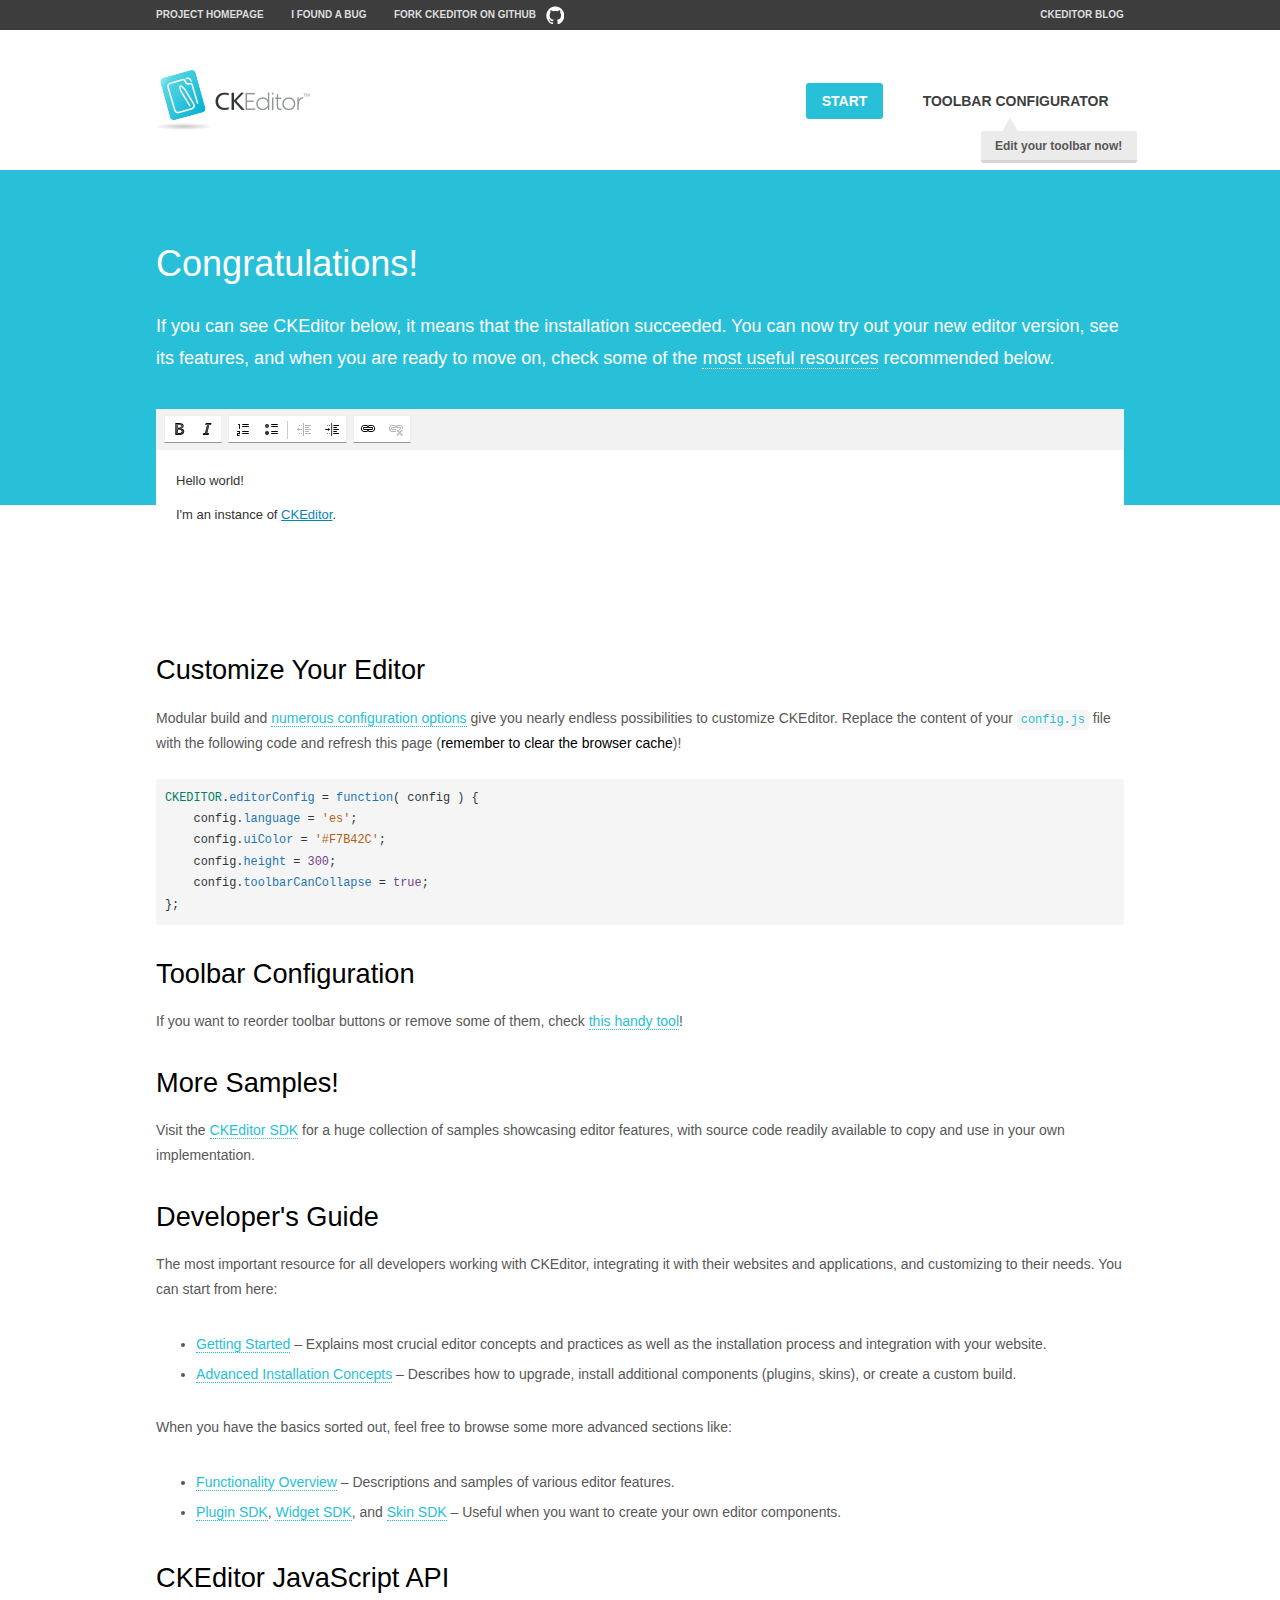
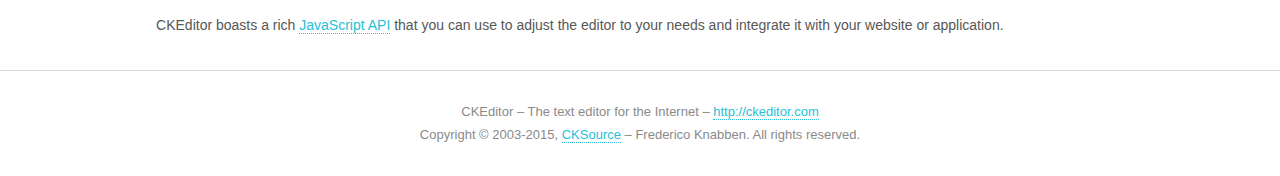
<file: static/ckeditor/samples/index.html>
<!DOCTYPE html>
<!--
Copyright (c) 2003-2015, CKSource - Frederico Knabben. All rights reserved.
For licensing, see LICENSE.md or http://ckeditor.com/license
-->
<html>
<head>
	<meta charset="utf-8">
	<title>CKEditor Sample</title>
	<script src="../ckeditor.js"></script>
	<script src="js/sample.js"></script>
	<link rel="stylesheet" href="css/samples.css">
	<link rel="stylesheet" href="toolbarconfigurator/lib/codemirror/neo.css">
</head>
<body id="main">

<nav class="navigation-a">
	<div class="grid-container">
		<ul class="navigation-a-left grid-width-70">
			<li><a href="http://ckeditor.com">Project Homepage</a></li>
			<li><a href="http://dev.ckeditor.com/">I found a bug</a></li>
			<li><a href="http://github.com/ckeditor/ckeditor-dev" class="icon-pos-right icon-navigation-a-github">Fork CKEditor on GitHub</a></li>
		</ul>
		<ul class="navigation-a-right grid-width-30">
			<li><a href="http://ckeditor.com/blog-list">CKEditor Blog</a></li>
		</ul>
	</div>
</nav>

<header class="header-a">
	<div class="grid-container">
		<h1 class="header-a-logo grid-width-30">
			<a href="index.html"><img src="img/logo.png" alt="CKEditor Sample"></a>
		</h1>

		<nav class="navigation-b grid-width-70">
			<ul>
				<li><a href="index.html" class="button-a button-a-background">Start</a></li>
				<li><a href="toolbarconfigurator/index.html" class="button-a">Toolbar configurator <span class="balloon-a balloon-a-nw">Edit your toolbar now!</span></a></li>
			</ul>
		</nav>
	</div>
</header>

<main>
	<div class="adjoined-top">
		<div class="grid-container">
			<div class="content grid-width-100">
				<h1>Congratulations!</h1>
				<p>
					If you can see CKEditor below, it means that the installation succeeded.
					You can now try out your new editor version, see its features, and when you are ready to move on, check some of the <a href="#sample-customize">most useful resources</a> recommended below.
				</p>
			</div>
		</div>
	</div>
	<div class="adjoined-bottom">
		<div class="grid-container">
			<div class="grid-width-100">
				<div id="editor">
					<h1>Hello world!</h1>
					<p>I'm an instance of <a href="http://ckeditor.com">CKEditor</a>.</p>
				</div>
			</div>
		</div>
	</div>

	<div class="grid-container">
		<div class="content grid-width-100">
			<section id="sample-customize">
				<h2>Customize Your Editor</h2>
				<p>Modular build and <a href="http://docs.ckeditor.com/#!/guide/dev_configuration">numerous configuration options</a> give you nearly endless possibilities to customize CKEditor. Replace the content of your <code><a href="../config.js">config.js</a></code> file with the following code and refresh this page (<strong>remember to clear the browser cache</strong>)!</p>
		<pre class="cm-s-neo CodeMirror"><code><span style="padding-right: 0.1px;"><span class="cm-variable">CKEDITOR</span>.<span class="cm-property">editorConfig</span> <span class="cm-operator">=</span> <span class="cm-keyword">function</span>( <span class="cm-def">config</span> ) {</span>
<span style="padding-right: 0.1px;"><span class="cm-tab">	</span><span class="cm-variable-2">config</span>.<span class="cm-property">language</span> <span class="cm-operator">=</span> <span class="cm-string">'es'</span>;</span>
<span style="padding-right: 0.1px;"><span class="cm-tab">	</span><span class="cm-variable-2">config</span>.<span class="cm-property">uiColor</span> <span class="cm-operator">=</span> <span class="cm-string">'#F7B42C'</span>;</span>
<span style="padding-right: 0.1px;"><span class="cm-tab">	</span><span class="cm-variable-2">config</span>.<span class="cm-property">height</span> <span class="cm-operator">=</span> <span class="cm-number">300</span>;</span>
<span style="padding-right: 0.1px;"><span class="cm-tab">	</span><span class="cm-variable-2">config</span>.<span class="cm-property">toolbarCanCollapse</span> <span class="cm-operator">=</span> <span class="cm-atom">true</span>;</span>
<span style="padding-right: 0.1px;">};</span></code></pre>
			</section>

			<section>
				<h2>Toolbar Configuration</h2>
				<p>If you want to reorder toolbar buttons or remove some of them, check <a href="toolbarconfigurator/index.html">this handy tool</a>!</p>
			</section>

			<section>
				<h2>More Samples!</h2>
				<p>Visit the <a href="http://sdk.ckeditor.com">CKEditor SDK</a> for a huge collection of samples showcasing editor features, with source code readily available to copy and use in your own implementation.</p>
			</section>

			<section>
				<h2>Developer's Guide</h2>
				<p>The most important resource for all developers working with CKEditor, integrating it with their websites and applications, and customizing to their needs. You can start from here:</p>
				<ul>
					<li><a href="http://docs.ckeditor.com/#!/guide/dev_installation">Getting Started</a> &ndash; Explains most crucial editor concepts and practices as well as the installation process and integration with your website.</li>
					<li><a href="http://docs.ckeditor.com/#!/guide/dev_advanced_installation">Advanced Installation Concepts</a> &ndash; Describes how to upgrade, install additional components (plugins, skins), or create a custom build.</li>
				</ul>
					<p>When you have the basics sorted out, feel free to browse some more advanced sections like:</p>
				<ul>
					<li><a href="http://docs.ckeditor.com/#!/guide/dev_features">Functionality Overview</a> &ndash; Descriptions and samples of various editor features.</li>
					<li><a href="http://docs.ckeditor.com/#!/guide/plugin_sdk_intro">Plugin SDK</a>, <a href="http://docs.ckeditor.com/#!/guide/widget_sdk_intro">Widget SDK</a>, and <a href="http://docs.ckeditor.com/#!/guide/skin_sdk_intro">Skin SDK</a> &ndash; Useful when you want to create your own editor components.</li>
				</ul>
			</section>

			<section>
				<h2>CKEditor JavaScript API</h2>
				<p>CKEditor boasts a rich <a href="http://docs.ckeditor.com/#!/api">JavaScript API</a> that you can use to adjust the editor to your needs and integrate it with your website or application.</p>
			</section>
		</div>
	</div>
</main>

<footer class="footer-a grid-container">
	<div class="grid-container">
		<p class="grid-width-100">
			CKEditor &ndash; The text editor for the Internet &ndash; <a class="samples" href="http://ckeditor.com/">http://ckeditor.com</a>
		</p>
		<p class="grid-width-100" id="copy">
			Copyright &copy; 2003-2015, <a class="samples" href="http://cksource.com/">CKSource</a> &ndash; Frederico Knabben. All rights reserved.
		</p>
	</div>
</footer>
<script>
	initSample();
</script>

</body>
</html>
</file>
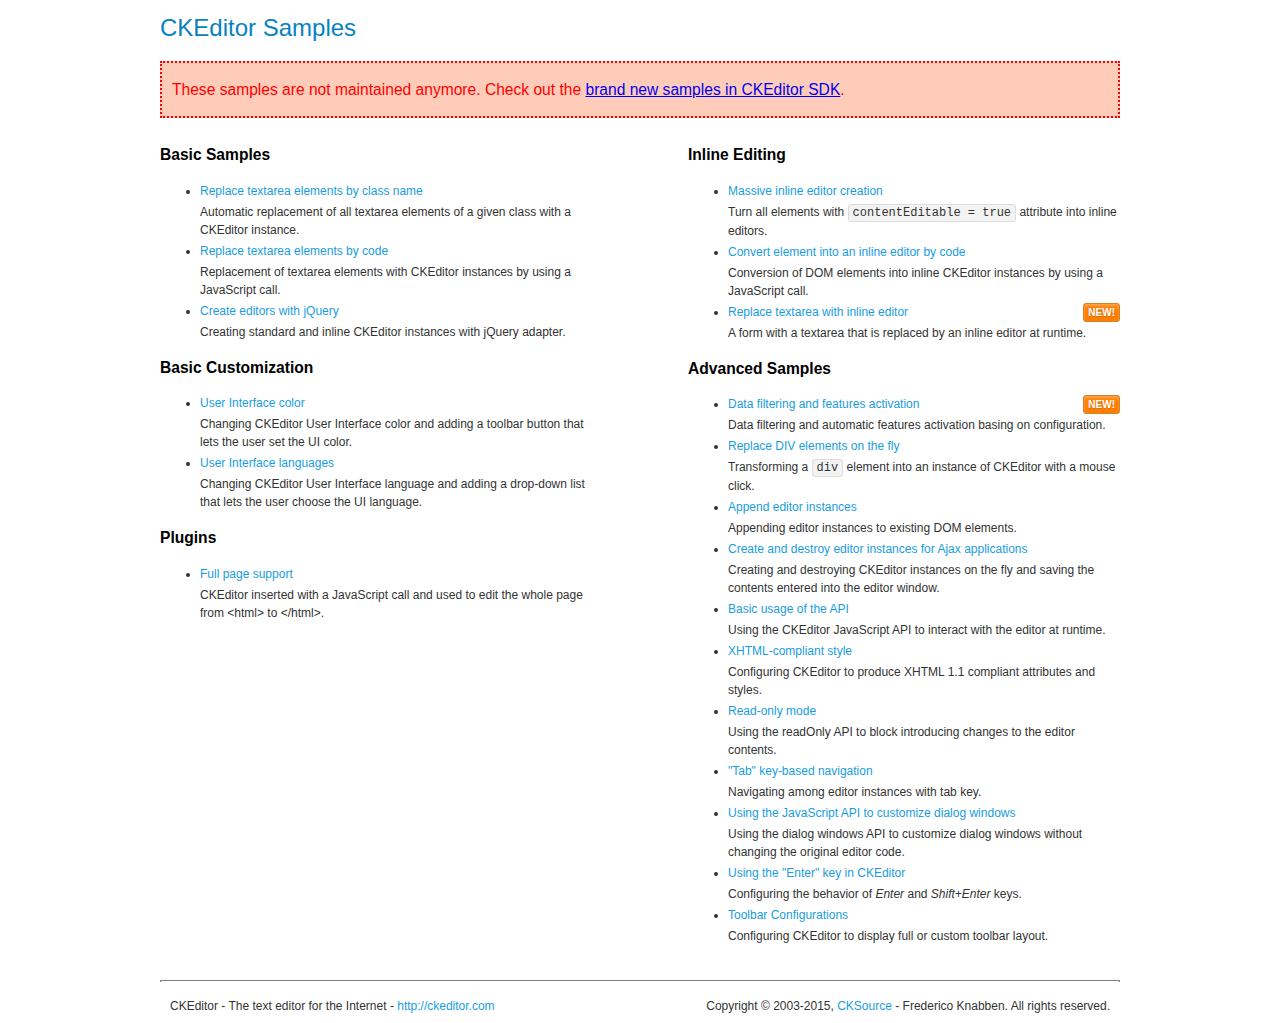
<file: static/ckeditor/samples/old/index.html>
<!DOCTYPE html>
<!--
Copyright (c) 2003-2015, CKSource - Frederico Knabben. All rights reserved.
For licensing, see LICENSE.md or http://ckeditor.com/license
-->
<html>
<head>
	<meta charset="utf-8">
	<title>CKEditor Samples</title>
	<link rel="stylesheet" href="sample.css">
</head>
<body>
	<h1 class="samples">
		CKEditor Samples
	</h1>
	<div class="warning deprecated">
		These samples are not maintained anymore. Check out the <a href="http://sdk.ckeditor.com/">brand new samples in CKEditor SDK</a>.
	</div>
	<div class="twoColumns">
		<div class="twoColumnsLeft">
			<h2 class="samples">
				Basic Samples
			</h2>
			<dl class="samples">
				<dt><a class="samples" href="replacebyclass.html">Replace textarea elements by class name</a></dt>
				<dd>Automatic replacement of all textarea elements of a given class with a CKEditor instance.</dd>

				<dt><a class="samples" href="replacebycode.html">Replace textarea elements by code</a></dt>
				<dd>Replacement of textarea elements with CKEditor instances by using a JavaScript call.</dd>

				<dt><a class="samples" href="jquery.html">Create editors with jQuery</a></dt>
				<dd>Creating standard and inline CKEditor instances with jQuery adapter.</dd>
			</dl>

			<h2 class="samples">
				Basic Customization
			</h2>
			<dl class="samples">
				<dt><a class="samples" href="uicolor.html">User Interface color</a></dt>
				<dd>Changing CKEditor User Interface color and adding a toolbar button that lets the user set the UI color.</dd>

				<dt><a class="samples" href="uilanguages.html">User Interface languages</a></dt>
				<dd>Changing CKEditor User Interface language and adding a drop-down list that lets the user choose the UI language.</dd>
			</dl>


			<h2 class="samples">Plugins</h2>
<dl class="samples">
<dt><a class="samples" href="wysiwygarea/fullpage.html">Full page support</a></dt>
<dd>CKEditor inserted with a JavaScript call and used to edit the whole page from &lt;html&gt; to &lt;/html&gt;.</dd>
</dl>
		</div>
		<div class="twoColumnsRight">
			<h2 class="samples">
				Inline Editing
			</h2>
			<dl class="samples">
				<dt><a class="samples" href="inlineall.html">Massive inline editor creation</a></dt>
				<dd>Turn all elements with <code>contentEditable = true</code> attribute into inline editors.</dd>

				<dt><a class="samples" href="inlinebycode.html">Convert element into an inline editor by code</a></dt>
				<dd>Conversion of DOM elements into inline CKEditor instances by using a JavaScript call.</dd>

				<dt><a class="samples" href="inlinetextarea.html">Replace textarea with inline editor</a> <span class="new">New!</span></dt>
				<dd>A form with a textarea that is replaced by an inline editor at runtime.</dd>

				
			</dl>

			<h2 class="samples">
				Advanced Samples
			</h2>
			<dl class="samples">
				<dt><a class="samples" href="datafiltering.html">Data filtering and features activation</a> <span class="new">New!</span></dt>
				<dd>Data filtering and automatic features activation basing on configuration.</dd>

				<dt><a class="samples" href="divreplace.html">Replace DIV elements on the fly</a></dt>
				<dd>Transforming a <code>div</code> element into an instance of CKEditor with a mouse click.</dd>

				<dt><a class="samples" href="appendto.html">Append editor instances</a></dt>
				<dd>Appending editor instances to existing DOM elements.</dd>

				<dt><a class="samples" href="ajax.html">Create and destroy editor instances for Ajax applications</a></dt>
				<dd>Creating and destroying CKEditor instances on the fly and saving the contents entered into the editor window.</dd>

				<dt><a class="samples" href="api.html">Basic usage of the API</a></dt>
				<dd>Using the CKEditor JavaScript API to interact with the editor at runtime.</dd>

				<dt><a class="samples" href="xhtmlstyle.html">XHTML-compliant style</a></dt>
				<dd>Configuring CKEditor to produce XHTML 1.1 compliant attributes and styles.</dd>

				<dt><a class="samples" href="readonly.html">Read-only mode</a></dt>
				<dd>Using the readOnly API to block introducing changes to the editor contents.</dd>

				<dt><a class="samples" href="tabindex.html">"Tab" key-based navigation</a></dt>
				<dd>Navigating among editor instances with tab key.</dd>


				
<dt><a class="samples" href="dialog/dialog.html">Using the JavaScript API to customize dialog windows</a></dt>
<dd>Using the dialog windows API to customize dialog windows without changing the original editor code.</dd>

<dt><a class="samples" href="enterkey/enterkey.html">Using the &quot;Enter&quot; key in CKEditor</a></dt>
<dd>Configuring the behavior of <em>Enter</em> and <em>Shift+Enter</em> keys.</dd>

<dt><a class="samples" href="toolbar/toolbar.html">Toolbar Configurations</a></dt>
<dd>Configuring CKEditor to display full or custom toolbar layout.</dd>

			</dl>
		</div>
	</div>
	<div id="footer">
		<hr>
		<p>
			CKEditor - The text editor for the Internet - <a class="samples" href="http://ckeditor.com/">http://ckeditor.com</a>
		</p>
		<p id="copy">
			Copyright &copy; 2003-2015, <a class="samples" href="http://cksource.com/">CKSource</a> - Frederico Knabben. All rights reserved.
		</p>
	</div>
</body>
</html>
</file>
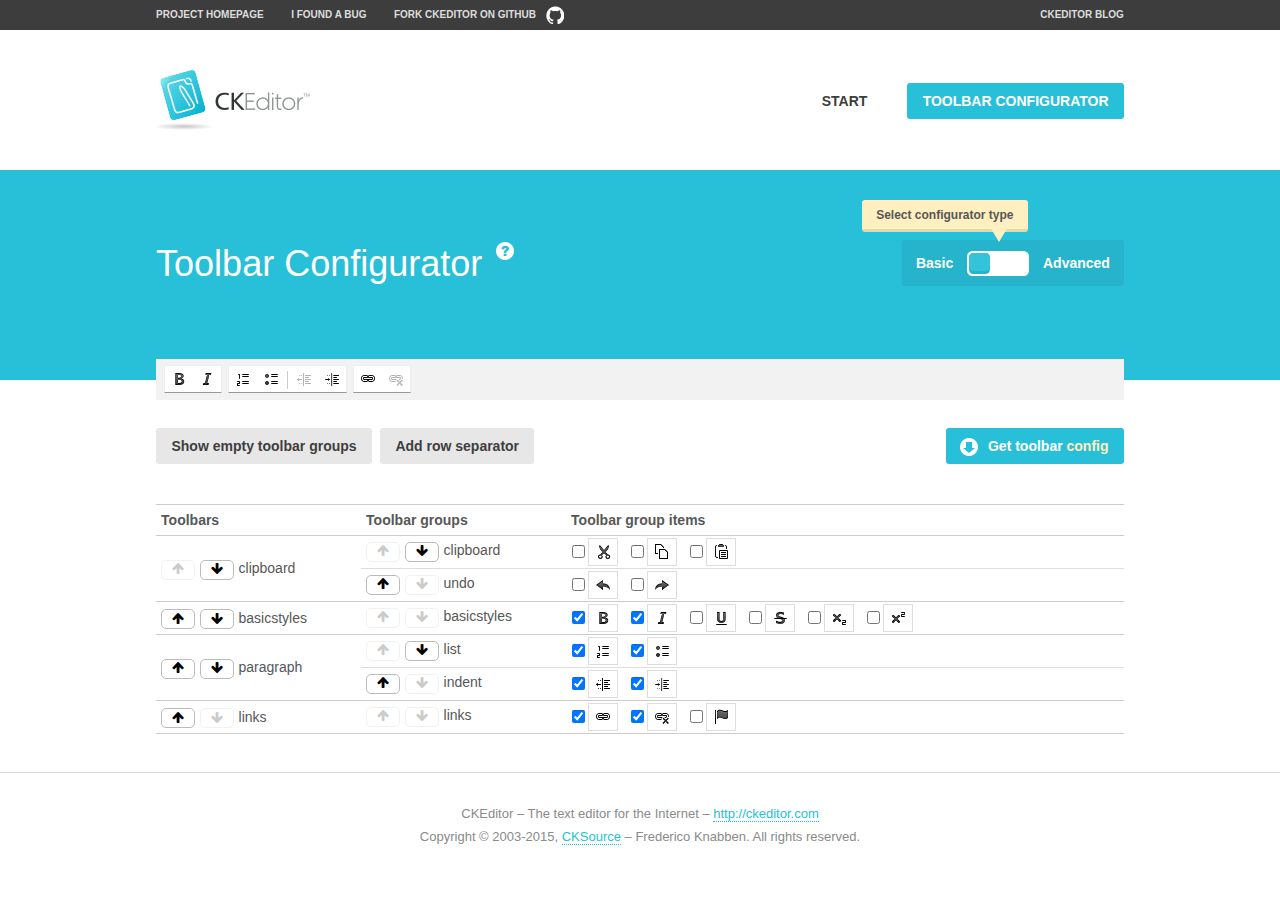
<file: static/ckeditor/samples/toolbarconfigurator/index.html>
<!DOCTYPE html>
<!--
Copyright (c) 2003-2015, CKSource - Frederico Knabben. All rights reserved.
For licensing, see LICENSE.md or http://ckeditor.com/license
-->
<!--[if IE 8]><html class="ie8"><![endif]-->
<!--[if gt IE 8]><html><![endif]-->
<!--[if !IE]><!--><html><!--<![endif]-->
<head>
	<meta charset="utf-8">
	<title>Toolbar Configurator</title>
	<script src="../../ckeditor.js"></script>
	<script>
		if ( CKEDITOR.env.ie && CKEDITOR.env.version < 9 )
			CKEDITOR.tools.enableHtml5Elements( document );
	</script>
	<link rel="stylesheet" href="lib/codemirror/codemirror.css">
	<link rel="stylesheet" href="lib/codemirror/show-hint.css">
	<link rel="stylesheet" href="lib/codemirror/neo.css">
	<link rel="stylesheet" href="css/fontello.css">
	<link rel="stylesheet" href="../css/samples.css">
</head>
<body id="toolbar">

<nav class="navigation-a">
	<div class="grid-container">
		<ul class="navigation-a-left grid-width-70">
			<li><a href="http://ckeditor.com">Project Homepage</a></li>
			<li><a href="http://dev.ckeditor.com/">I found a bug</a></li>
			<li><a href="http://github.com/ckeditor/ckeditor-dev" class="icon-pos-right icon-navigation-a-github">Fork CKEditor on GitHub</a></li>
		</ul>
		<ul class="navigation-a-right grid-width-30">
			<li><a href="http://ckeditor.com/blog-list">CKEditor Blog</a></li>
		</ul>
	</div>
</nav>

<header class="header-a">
	<div class="grid-container">
		<h1 class="header-a-logo grid-width-30">
			<a href="../index.html"><img src="../img/logo.png" alt="CKEditor Logo"></a>
		</h1>
		<nav class="navigation-b grid-width-70">
			<ul>
				<li><a href="../index.html"  class="button-a">Start</a></li>
				<li><a href="index.html"  class="button-a button-a-background">Toolbar configurator</a></li>
			</ul>
		</nav>
	</div>
</header>

<main>
	<div class="adjoined-top">
		<div class="grid-container">
			<div class="content grid-width-100">
				<div class="grid-container-nested">
					<h1 class="grid-width-60">
						Toolbar Configurator
						<a href="#help-content" type="button" title="Configurator help" id="help" class="button-a button-a-background button-a-no-text icon-pos-left icon-question-mark">Help</a>
					</h1>

					<div class="grid-width-40 grid-switch-magic">
						<div class="switch">
							<span class="balloon-a balloon-a-se">Select configurator type</span>
							<input type="radio" name="radio" data-num="1" id="radio-basic" />
							<input type="radio" name="radio" data-num="2" id="radio-advanced" />
							<label data-for="1" for="radio-basic">Basic</label>
							<span class="switch-inner">
								<span class="handler"></span>
							</span>
							<label data-for="2" for="radio-advanced">Advanced</label>
						</div>
					</div>
				</div>
			</div>
		</div>
	</div>
	<div class="adjoined-bottom">
		<div class="grid-container">
			<div class="grid-width-100">
				<div class="editors-container">
					<div id="editor-basic"></div>
					<div id="editor-advanced"></div>
				</div>
			</div>
		</div>
	</div>

	<div class="grid-container configurator">
		<div class="content grid-width-100">
			<div class="configurator">
				<div>
					<div id="toolbarModifierWrapper"></div>
				</div>
			</div>
		</div>
	</div>

	<div id="help-content">
		<div class="grid-container">
			<div class="grid-width-100">
				<h2>What Am I Doing Here?</h2>

				<div class="grid-container grid-container-nested">
					<div class="basic">
						<div class="grid-width-50">
							<p>Arrange <a href="http://docs.ckeditor.com/#!/api/CKEDITOR.config-cfg-toolbarGroups">toolbar groups</a>, toggle <a href="http://docs.ckeditor.com/#!/api/CKEDITOR.config-cfg-removeButtons">button visibility</a> according to your needs and get your toolbar configuration.</p>
							<p>You can replace the content of the <a href="../../config.js"><code>config.js</code></a> file with the generated configuration. If you already set some configuration options you will need to merge both configurations.</p>
						</div>
						<div class="grid-width-50">
							<p>Read more about different ways of <a href="http://docs.ckeditor.com/#!/guide/dev_configuration">setting configuration</a> and do not forget about <strong>clearing browser cache</strong>.</p>
							<p>Arranging toolbar groups is the recommended way of configuring the toolbar, but if you need more freedom you can use the <a href="#advanced">advanced configurator</a>.</p>
						</div>
					</div>
					<div class="advanced" style="display: none;">
						<div class="grid-width-50">
							<p>With this code editor you can edit your <a href="http://docs.ckeditor.com/#!/api/CKEDITOR.config-cfg-toolbar">toolbar configuration</a> live.</p>
							<p>You can replace the content of the <a href="../../config.js"><code>config.js</code></a> file with the generated configuration. If you already set some configuration options you will need to merge both configurations.</p>
						</div>
						<div class="grid-width-50">
							<p>Read more about different ways of <a href="http://docs.ckeditor.com/#!/guide/dev_configuration">setting configuration</a> and do not forget about <strong>clearing browser cache</strong>.</p>
						</div>
					</div>
				</div>

				<p class="grid-container grid-container-nested">
					<button type="button" class="help-content-close grid-width-100 button-a button-a-background">Got it. Let's play!</button>
				</p>
			</div>
		</div>
	</div>
</main>

<footer class="footer-a grid-container">
	<p class="grid-width-100">
		CKEditor &ndash; The text editor for the Internet &ndash; <a class="samples" href="http://ckeditor.com/">http://ckeditor.com</a>
	</p>
	<p class="grid-width-100" id="copy">
		Copyright &copy; 2003-2015, <a class="samples" href="http://cksource.com/">CKSource</a> &ndash; Frederico Knabben. All rights reserved.
	</p>
</footer>

<script src="lib/codemirror/codemirror.js"></script>
<script src="lib/codemirror/javascript.js"></script>
<script src="lib/codemirror/show-hint.js"></script>

<script src="js/fulltoolbareditor.js"></script>
<script src="js/abstracttoolbarmodifier.js"></script>
<script src="js/toolbarmodifier.js"></script>
<script src="js/toolbartextmodifier.js"></script>
<script src="../js/sf.js"></script>

<script>
	( function() {
		'use strict';

		var mode = ( window.location.hash.substr( 1 ) === 'advanced' ) ? 'advanced' : 'basic',
			configuratorSection = CKEDITOR.document.findOne( 'main > .grid-container.configurator' ),
			basicInstruction = CKEDITOR.document.findOne( '#help-content .basic' ),
			advancedInstruction = CKEDITOR.document.findOne( '#help-content .advanced' ),

			// Configurator mode switcher.
			modeSwitchBasic = CKEDITOR.document.getById( 'radio-basic' ),
			modeSwitchAdvanced = CKEDITOR.document.getById( 'radio-advanced' );

		// Initial setup
		function updateSwitcher() {
			if ( mode === 'advanced' ) {
				modeSwitchAdvanced.$.checked = true;
			} else {
				modeSwitchBasic.$.checked = true;
			}
		}

		updateSwitcher();

		CKEDITOR.document.getWindow().on( 'hashchange', function( e ) {
			var hash = window.location.hash.substr( 1 );
			if ( !( hash === 'advanced' || hash === 'basic' ) ) {
				return;
			}
			mode = hash;
			onToolbarsDone( mode );
		} );

		CKEDITOR.document.getWindow().on( 'resize', function() {
			updateToolbar( ( mode === 'basic' ? toolbarModifier : toolbarTextModifier )[ 'editorInstance' ] );
		} );

		function onRefresh( modifier ) {
			modifier = modifier || this;

			if ( mode === 'basic' && modifier instanceof ToolbarConfigurator.ToolbarTextModifier ) {
				return;
			}

			// CodeMirror container becomes visible, so we need to refresh and to avoid rendering problems.
			if ( mode === 'advanced' && modifier instanceof ToolbarConfigurator.ToolbarTextModifier ) {
				modifier.codeContainer.refresh();
			}

			updateToolbar( modifier.editorInstance );
		}

		function updateToolbar( editor ) {
			var editorContainer = editor.container;

			// Not always editor is loaded.
			if ( !editorContainer ) {
				return;
			}

			var displayStyle = editorContainer.getStyle( 'display' );

			editorContainer.setStyle( 'display', 'block' );

			var newHeight = editorContainer.getSize( 'height' );

			var newMarginTop = parseInt( editorContainer.getComputedStyle( 'margin-top' ), 10 );
			newMarginTop = ( isNaN( newMarginTop ) ? 0 : Number( newMarginTop ) );

			var newMarginBottom = parseInt( editorContainer.getComputedStyle( 'margin-bottom' ), 10 );
			newMarginBottom = ( isNaN( newMarginBottom ) ? 0 : Number( newMarginBottom ) );

			var result = newHeight + newMarginTop + newMarginBottom;

			editorContainer.setStyle( 'display', displayStyle );

			editor.container.getAscendant( 'div' ).setStyle( 'height', result + 'px' );
		}

		var toolbarModifier = new ToolbarConfigurator.ToolbarModifier( 'editor-basic' );

		var done = 0;
		toolbarModifier.init( onToolbarInit );
		toolbarModifier.onRefresh = onRefresh;

		CKEDITOR.document.getById( 'toolbarModifierWrapper' ).append( toolbarModifier.mainContainer );

		var toolbarTextModifier = new ToolbarConfigurator.ToolbarTextModifier( 'editor-advanced' );
		toolbarTextModifier.init( onToolbarInit );
		toolbarTextModifier.onRefresh = onRefresh;

		function onToolbarInit() {
			if ( ++done === 2 ) {
				onToolbarsDone();

				positionSticky.watch( CKEDITOR.document.findOne( '.toolbar' ), function() {
					return mode === 'advanced';
				} );
			}
		}

		function onToolbarsDone() {
			if ( mode === 'basic' ) {
				toggleModeBasic( false );
			} else {
				toggleModeAdvanced( false );
			}

			updateSwitcher();

			setTimeout( function() {
				CKEDITOR.document.findOne( '.editors-container' ).addClass( 'active' );
				CKEDITOR.document.findOne( '#toolbarModifierWrapper' ).addClass( 'active' );
			}, 200 );
		}

		CKEDITOR.document.getById( 'toolbarModifierWrapper' ).append( toolbarTextModifier.mainContainer );

		function toogleModeSwitch( onElement, offElement, onModifier, offModifier ) {
			onElement.addClass( 'fancy-button-active' );
			offElement.removeClass( 'fancy-button-active' );

			onModifier.showUI();
			offModifier.hideUI();
		}

		function toggleModeBasic( callOnRefresh ) {
			callOnRefresh = ( callOnRefresh !== false );
			mode = 'basic';
			window.location.hash = '#basic';
			toogleModeSwitch( modeSwitchBasic, modeSwitchAdvanced, toolbarModifier, toolbarTextModifier );

			configuratorSection.removeClass( 'freed-width' );
			basicInstruction.show();
			advancedInstruction.hide();

			callOnRefresh && onRefresh( toolbarModifier );
		}

		function toggleModeAdvanced( callOnRefresh ) {
			callOnRefresh = ( callOnRefresh !== false );
			mode = 'advanced';
			window.location.hash = '#advanced';
			toogleModeSwitch( modeSwitchAdvanced, modeSwitchBasic, toolbarTextModifier, toolbarModifier );

			configuratorSection.addClass( 'freed-width' );
			advancedInstruction.show();
			basicInstruction.hide();

			callOnRefresh && onRefresh( toolbarTextModifier );
		}

		modeSwitchBasic.on( 'click', toggleModeBasic );
		modeSwitchAdvanced.on( 'click', toggleModeAdvanced );

		//
		// Position:sticky for the toolbar.
		//

		// Will make elements behave like they were styled with position:sticky.
		var positionSticky = {
			// Store object: {
			// 		element: CKEDITOR.dom.element, // Element which will float.
			// 		placeholder: CKEDITOR.dom.element, // Placeholder which is place to prevent page bounce.
			// 		isFixed: boolean // Whether element float now.
			// }
			watched: [],

			active: [],

			staticContainer: null,

			init: function() {
				var element = CKEDITOR.dom.element.createFromHtml(
					'<div class="staticContainer">' +
						'<div class="grid-container" >' +
							'<div class="grid-width-100">' +
								'<div class="inner"></div>' +
							'</div>' +
						'</div>' +
					'</div>' );

				this.staticContainer = element.findOne( '.inner' );

				CKEDITOR.document.getBody().append( element );
			},

			watch: function( element, preventFunc ) {
				this.watched.push( {
					element: element,
					placeholder: new CKEDITOR.dom.element( 'div' ),
					isFixed: false,
					preventFunc: preventFunc
				} );
			},

			checkAll: function() {
				for ( var i = 0; i < this.watched.length; i++ ) {
					this.check( this.watched[ i ] );
				}
			},

			check: function( element ) {
				var isFixed = element.isFixed;
				var shouldBeFixed = this.shouldBeFixed( element );

				// Nothing to be done.
				if ( isFixed === shouldBeFixed ) {
					return;
				}

				var placeholder = element.placeholder;

				if ( isFixed ) {
					// Unfixing.

					element.element.insertBefore( placeholder );
					placeholder.remove();

					element.element.removeStyle( 'margin' );

					this.active.splice( CKEDITOR.tools.indexOf( this.active, element ), 1 );

				} else {
					// Fixing.
					placeholder.setStyle( 'width', element.element.getSize( 'width' ) + 'px' );
					placeholder.setStyle( 'height', element.element.getSize( 'height' ) + 'px' );
					placeholder.setStyle( 'margin-bottom', element.element.getComputedStyle( 'margin-bottom' ) );
					placeholder.setStyle( 'display', element.element.getComputedStyle( 'display' ) );
					placeholder.insertAfter( element.element );

					this.staticContainer.append( element.element );

					this.active.push( element );
				}

				element.isFixed = !element.isFixed;
			},

			shouldBeFixed: function( element ) {
				if ( element.preventFunc && element.preventFunc() ) {
					return false;
				}

				// If element is already fixed we are checking it's placeholder.
				var related = ( element.isFixed ? element.placeholder : element.element ),
					clientRect = related.$.getBoundingClientRect(),
					staticHeight = this.staticContainer.getSize('height' ),
					elemHeight = element.element.getSize( 'height' );

				if ( element.isFixed ) {
					return ( clientRect.top + elemHeight < staticHeight );
				} else {
					return ( clientRect.top < staticHeight );
				}
			}
		};

		positionSticky.init();

		CKEDITOR.document.getWindow().on( 'scroll',
			new CKEDITOR.tools.eventsBuffer( 100, positionSticky.checkAll, positionSticky ).input
		);

		// Make the toolbar sticky.
		positionSticky.watch( CKEDITOR.document.findOne( '.editors-container' ) );

		// Help button and help-content.
		( function() {
			var helpButton = CKEDITOR.document.getById( 'help' ),
				helpContent = CKEDITOR.document.getById( 'help-content' );

			// Don't show help button on IE8 because it's unsupported by Pico Modal.
			if ( CKEDITOR.env.ie && CKEDITOR.env.version == 8 ) {
				helpButton.hide();
			} else {
				// Display help modal when the button is clicked.
				helpButton.on( 'click', function( evt ) {
					SF.modal( {
						// Clone modal content from DOM.
						content: helpContent.getHtml(),

						afterCreate: function( modal ) {
							// Enable modal content button to close the modal.
							new CKEDITOR.dom.element( modal.modalElem() ).findOne( '.help-content-close' ).once( 'click', modal.close );
						}
					} ).show();
				} );
			}
		} )();
	} )();
</script>
</body>
</html>
</file>
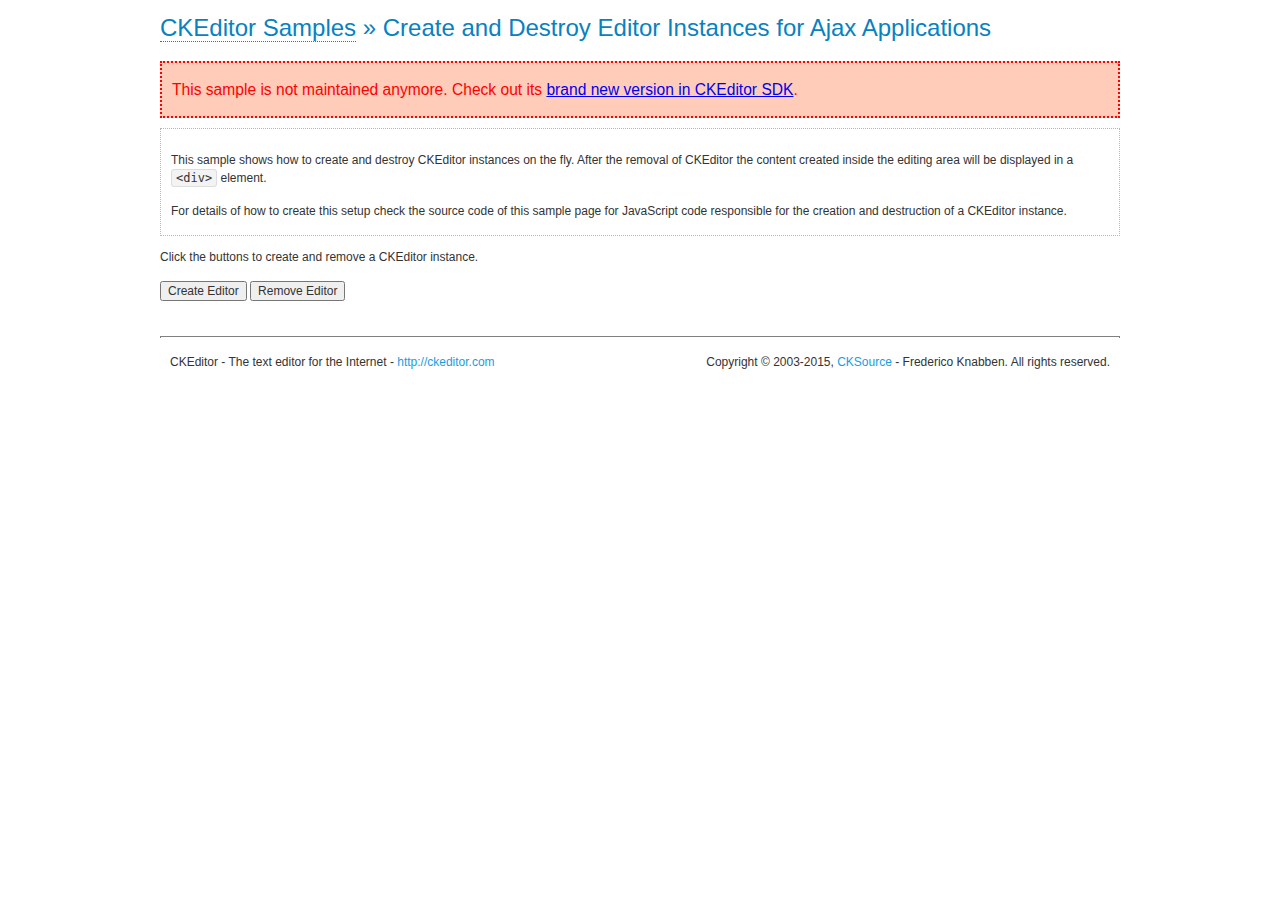
<file: static/ckeditor/samples/old/ajax.html>
<!DOCTYPE html>
<!--
Copyright (c) 2003-2015, CKSource - Frederico Knabben. All rights reserved.
For licensing, see LICENSE.md or http://ckeditor.com/license
-->
<html>
<head>
	<meta charset="utf-8">
	<title>Ajax &mdash; CKEditor Sample</title>
	<script src="../../ckeditor.js"></script>
	<link rel="stylesheet" href="sample.css">
	<script>

		var editor, html = '';

		function createEditor() {
			if ( editor )
				return;

			// Create a new editor inside the <div id="editor">, setting its value to html
			var config = {};
			editor = CKEDITOR.appendTo( 'editor', config, html );
		}

		function removeEditor() {
			if ( !editor )
				return;

			// Retrieve the editor contents. In an Ajax application, this data would be
			// sent to the server or used in any other way.
			document.getElementById( 'editorcontents' ).innerHTML = html = editor.getData();
			document.getElementById( 'contents' ).style.display = '';

			// Destroy the editor.
			editor.destroy();
			editor = null;
		}

	</script>
</head>
<body>
	<h1 class="samples">
		<a href="index.html">CKEditor Samples</a> &raquo; Create and Destroy Editor Instances for Ajax Applications
	</h1>
	<div class="warning deprecated">
		This sample is not maintained anymore. Check out its <a href="http://sdk.ckeditor.com/samples/saveajax.html">brand new version in CKEditor SDK</a>.
	</div>
	<div class="description">
		<p>
			This sample shows how to create and destroy CKEditor instances on the fly. After the removal of CKEditor the content created inside the editing
			area will be displayed in a <code>&lt;div&gt;</code> element.
		</p>
		<p>
			For details of how to create this setup check the source code of this sample page
			for JavaScript code responsible for the creation and destruction of a CKEditor instance.
		</p>
	</div>
	<p>Click the buttons to create and remove a CKEditor instance.</p>
	<p>
		<input onclick="createEditor();" type="button" value="Create Editor">
		<input onclick="removeEditor();" type="button" value="Remove Editor">
	</p>
	<!-- This div will hold the editor. -->
	<div id="editor">
	</div>
	<div id="contents" style="display: none">
		<p>
			Edited Contents:
		</p>
		<!-- This div will be used to display the editor contents. -->
		<div id="editorcontents">
		</div>
	</div>
	<div id="footer">
		<hr>
		<p>
			CKEditor - The text editor for the Internet - <a class="samples" href="http://ckeditor.com/">http://ckeditor.com</a>
		</p>
		<p id="copy">
			Copyright &copy; 2003-2015, <a class="samples" href="http://cksource.com/">CKSource</a> - Frederico
			Knabben. All rights reserved.
		</p>
	</div>
</body>
</html>
</file>
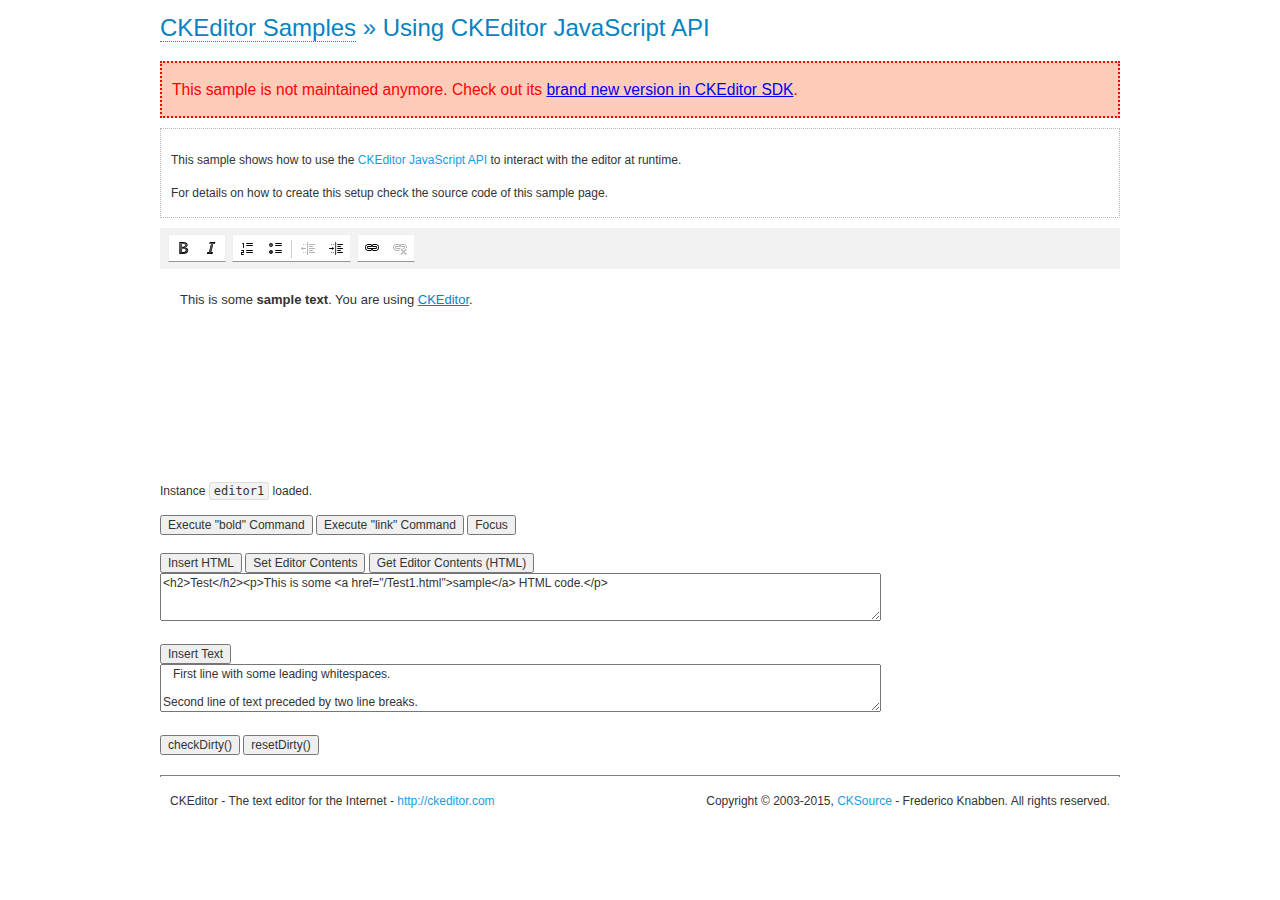
<file: static/ckeditor/samples/old/api.html>
<!DOCTYPE html>
<!--
Copyright (c) 2003-2015, CKSource - Frederico Knabben. All rights reserved.
For licensing, see LICENSE.md or http://ckeditor.com/license
-->
<html>
<head>
	<meta charset="utf-8">
	<title>API Usage &mdash; CKEditor Sample</title>
	<script src="../../ckeditor.js"></script>
	<link href="sample.css" rel="stylesheet">
	<script>

// The instanceReady event is fired, when an instance of CKEditor has finished
// its initialization.
CKEDITOR.on( 'instanceReady', function( ev ) {
	// Show the editor name and description in the browser status bar.
	document.getElementById( 'eMessage' ).innerHTML = 'Instance <code>' + ev.editor.name + '<\/code> loaded.';

	// Show this sample buttons.
	document.getElementById( 'eButtons' ).style.display = 'block';
});

function InsertHTML() {
	// Get the editor instance that we want to interact with.
	var editor = CKEDITOR.instances.editor1;
	var value = document.getElementById( 'htmlArea' ).value;

	// Check the active editing mode.
	if ( editor.mode == 'wysiwyg' )
	{
		// Insert HTML code.
		// http://docs.ckeditor.com/#!/api/CKEDITOR.editor-method-insertHtml
		editor.insertHtml( value );
	}
	else
		alert( 'You must be in WYSIWYG mode!' );
}

function InsertText() {
	// Get the editor instance that we want to interact with.
	var editor = CKEDITOR.instances.editor1;
	var value = document.getElementById( 'txtArea' ).value;

	// Check the active editing mode.
	if ( editor.mode == 'wysiwyg' )
	{
		// Insert as plain text.
		// http://docs.ckeditor.com/#!/api/CKEDITOR.editor-method-insertText
		editor.insertText( value );
	}
	else
		alert( 'You must be in WYSIWYG mode!' );
}

function SetContents() {
	// Get the editor instance that we want to interact with.
	var editor = CKEDITOR.instances.editor1;
	var value = document.getElementById( 'htmlArea' ).value;

	// Set editor contents (replace current contents).
	// http://docs.ckeditor.com/#!/api/CKEDITOR.editor-method-setData
	editor.setData( value );
}

function GetContents() {
	// Get the editor instance that you want to interact with.
	var editor = CKEDITOR.instances.editor1;

	// Get editor contents
	// http://docs.ckeditor.com/#!/api/CKEDITOR.editor-method-getData
	alert( editor.getData() );
}

function ExecuteCommand( commandName ) {
	// Get the editor instance that we want to interact with.
	var editor = CKEDITOR.instances.editor1;

	// Check the active editing mode.
	if ( editor.mode == 'wysiwyg' )
	{
		// Execute the command.
		// http://docs.ckeditor.com/#!/api/CKEDITOR.editor-method-execCommand
		editor.execCommand( commandName );
	}
	else
		alert( 'You must be in WYSIWYG mode!' );
}

function CheckDirty() {
	// Get the editor instance that we want to interact with.
	var editor = CKEDITOR.instances.editor1;
	// Checks whether the current editor contents present changes when compared
	// to the contents loaded into the editor at startup
	// http://docs.ckeditor.com/#!/api/CKEDITOR.editor-method-checkDirty
	alert( editor.checkDirty() );
}

function ResetDirty() {
	// Get the editor instance that we want to interact with.
	var editor = CKEDITOR.instances.editor1;
	// Resets the "dirty state" of the editor (see CheckDirty())
	// http://docs.ckeditor.com/#!/api/CKEDITOR.editor-method-resetDirty
	editor.resetDirty();
	alert( 'The "IsDirty" status has been reset' );
}

function Focus() {
	CKEDITOR.instances.editor1.focus();
}

function onFocus() {
	document.getElementById( 'eMessage' ).innerHTML = '<b>' + this.name + ' is focused </b>';
}

function onBlur() {
	document.getElementById( 'eMessage' ).innerHTML = this.name + ' lost focus';
}

	</script>

</head>
<body>
	<h1 class="samples">
		<a href="index.html">CKEditor Samples</a> &raquo; Using CKEditor JavaScript API
	</h1>
	<div class="warning deprecated">
		This sample is not maintained anymore. Check out its <a href="http://sdk.ckeditor.com/samples/api.html">brand new version in CKEditor SDK</a>.
	</div>
	<div class="description">
	<p>
		This sample shows how to use the
		<a class="samples" href="http://docs.ckeditor.com/#!/api/CKEDITOR.editor">CKEditor JavaScript API</a>
		to interact with the editor at runtime.
	</p>
	<p>
		For details on how to create this setup check the source code of this sample page.
	</p>
	</div>

	<!-- This <div> holds alert messages to be display in the sample page. -->
	<div id="alerts">
		<noscript>
			<p>
				<strong>CKEditor requires JavaScript to run</strong>. In a browser with no JavaScript
				support, like yours, you should still see the contents (HTML data) and you should
				be able to edit it normally, without a rich editor interface.
			</p>
		</noscript>
	</div>
	<form action="../../../samples/sample_posteddata.php" method="post">
		<textarea cols="100" id="editor1" name="editor1" rows="10">&lt;p&gt;This is some &lt;strong&gt;sample text&lt;/strong&gt;. You are using &lt;a href="http://ckeditor.com/"&gt;CKEditor&lt;/a&gt;.&lt;/p&gt;</textarea>

		<script>
			// Replace the <textarea id="editor1"> with an CKEditor instance.
			CKEDITOR.replace( 'editor1', {
				on: {
					focus: onFocus,
					blur: onBlur,

					// Check for availability of corresponding plugins.
					pluginsLoaded: function( evt ) {
						var doc = CKEDITOR.document, ed = evt.editor;
						if ( !ed.getCommand( 'bold' ) )
							doc.getById( 'exec-bold' ).hide();
						if ( !ed.getCommand( 'link' ) )
							doc.getById( 'exec-link' ).hide();
					}
				}
			});
		</script>

		<p id="eMessage">
		</p>

		<div id="eButtons" style="display: none">
			<input id="exec-bold" onclick="ExecuteCommand('bold');" type="button" value="Execute &quot;bold&quot; Command">
			<input id="exec-link" onclick="ExecuteCommand('link');" type="button" value="Execute &quot;link&quot; Command">
			<input onclick="Focus();" type="button" value="Focus">
			<br><br>
			<input onclick="InsertHTML();" type="button" value="Insert HTML">
			<input onclick="SetContents();" type="button" value="Set Editor Contents">
			<input onclick="GetContents();" type="button" value="Get Editor Contents (HTML)">
			<br>
			<textarea cols="100" id="htmlArea" rows="3">&lt;h2&gt;Test&lt;/h2&gt;&lt;p&gt;This is some &lt;a href="/Test1.html"&gt;sample&lt;/a&gt; HTML code.&lt;/p&gt;</textarea>
			<br>
			<br>
			<input onclick="InsertText();" type="button" value="Insert Text">
			<br>
			<textarea cols="100" id="txtArea" rows="3">   First line with some leading whitespaces.

Second line of text preceded by two line breaks.</textarea>
			<br>
			<br>
			<input onclick="CheckDirty();" type="button" value="checkDirty()">
			<input onclick="ResetDirty();" type="button" value="resetDirty()">
		</div>
	</form>
	<div id="footer">
		<hr>
		<p>
			CKEditor - The text editor for the Internet - <a class="samples" href="http://ckeditor.com/">http://ckeditor.com</a>
		</p>
		<p id="copy">
			Copyright &copy; 2003-2015, <a class="samples" href="http://cksource.com/">CKSource</a> - Frederico
			Knabben. All rights reserved.
		</p>
	</div>
</body>
</html>
</file>
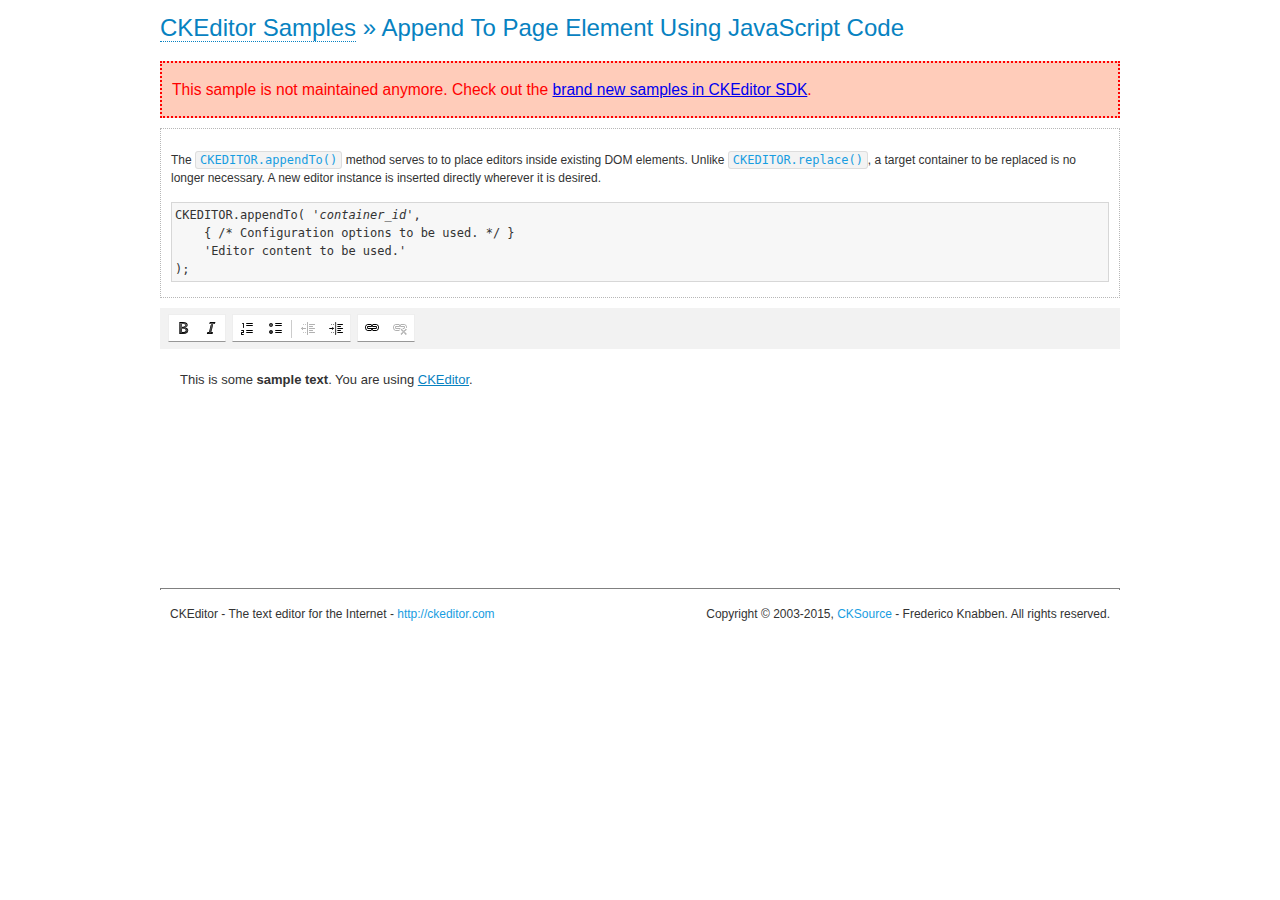
<file: static/ckeditor/samples/old/appendto.html>
<!DOCTYPE html>
<!--
Copyright (c) 2003-2015, CKSource - Frederico Knabben. All rights reserved.
For licensing, see LICENSE.md or http://ckeditor.com/license
-->
<html>
<head>
	<meta charset="utf-8">
	<title>Append To Page Element Using JavaScript Code &mdash; CKEditor Sample</title>
	<script src="../../ckeditor.js"></script>
	<link rel="stylesheet" href="sample.css">
</head>
<body>
	<h1 class="samples">
		<a href="index.html">CKEditor Samples</a> &raquo; Append To Page Element Using JavaScript Code
	</h1>
	<div class="warning deprecated">
		This sample is not maintained anymore. Check out the <a href="http://sdk.ckeditor.com/">brand new samples in CKEditor SDK</a>.
	</div>
	<div id="section1">
		<div class="description">
			<p>
				The <code><a class="samples" href="http://docs.ckeditor.com/#!/api/CKEDITOR-method-appendTo">CKEDITOR.appendTo()</a></code> method serves to to place editors inside existing DOM elements. Unlike <code><a class="samples" href="http://docs.ckeditor.com/#!/api/CKEDITOR-method-replace">CKEDITOR.replace()</a></code>,
				a target container to be replaced is no longer necessary. A new editor
				instance is inserted directly wherever it is desired.
			</p>
<pre class="samples">CKEDITOR.appendTo( '<em>container_id</em>',
	{ /* Configuration options to be used. */ }
	'Editor content to be used.'
);</pre>
		</div>
		<script>

			// This call can be placed at any point after the
			// DOM element to append CKEditor to or inside the <head><script>
			// in a window.onload event handler.

			// Append a CKEditor instance using the default configuration and the
			// provided content to the <div> element of ID "section1".
			CKEDITOR.appendTo( 'section1',
				null,
				'<p>This is some <strong>sample text</strong>. You are using <a href="http://ckeditor.com/">CKEditor</a>.</p>'
			);

		</script>
	</div>
	<br>
	<div id="footer">
		<hr>
		<p>
			CKEditor - The text editor for the Internet - <a class="samples" href="http://ckeditor.com/">http://ckeditor.com</a>
		</p>
		<p id="copy">
			Copyright &copy; 2003-2015, <a class="samples" href="http://cksource.com/">CKSource</a> - Frederico
			Knabben. All rights reserved.
		</p>
	</div>
</body>
</html>
</file>
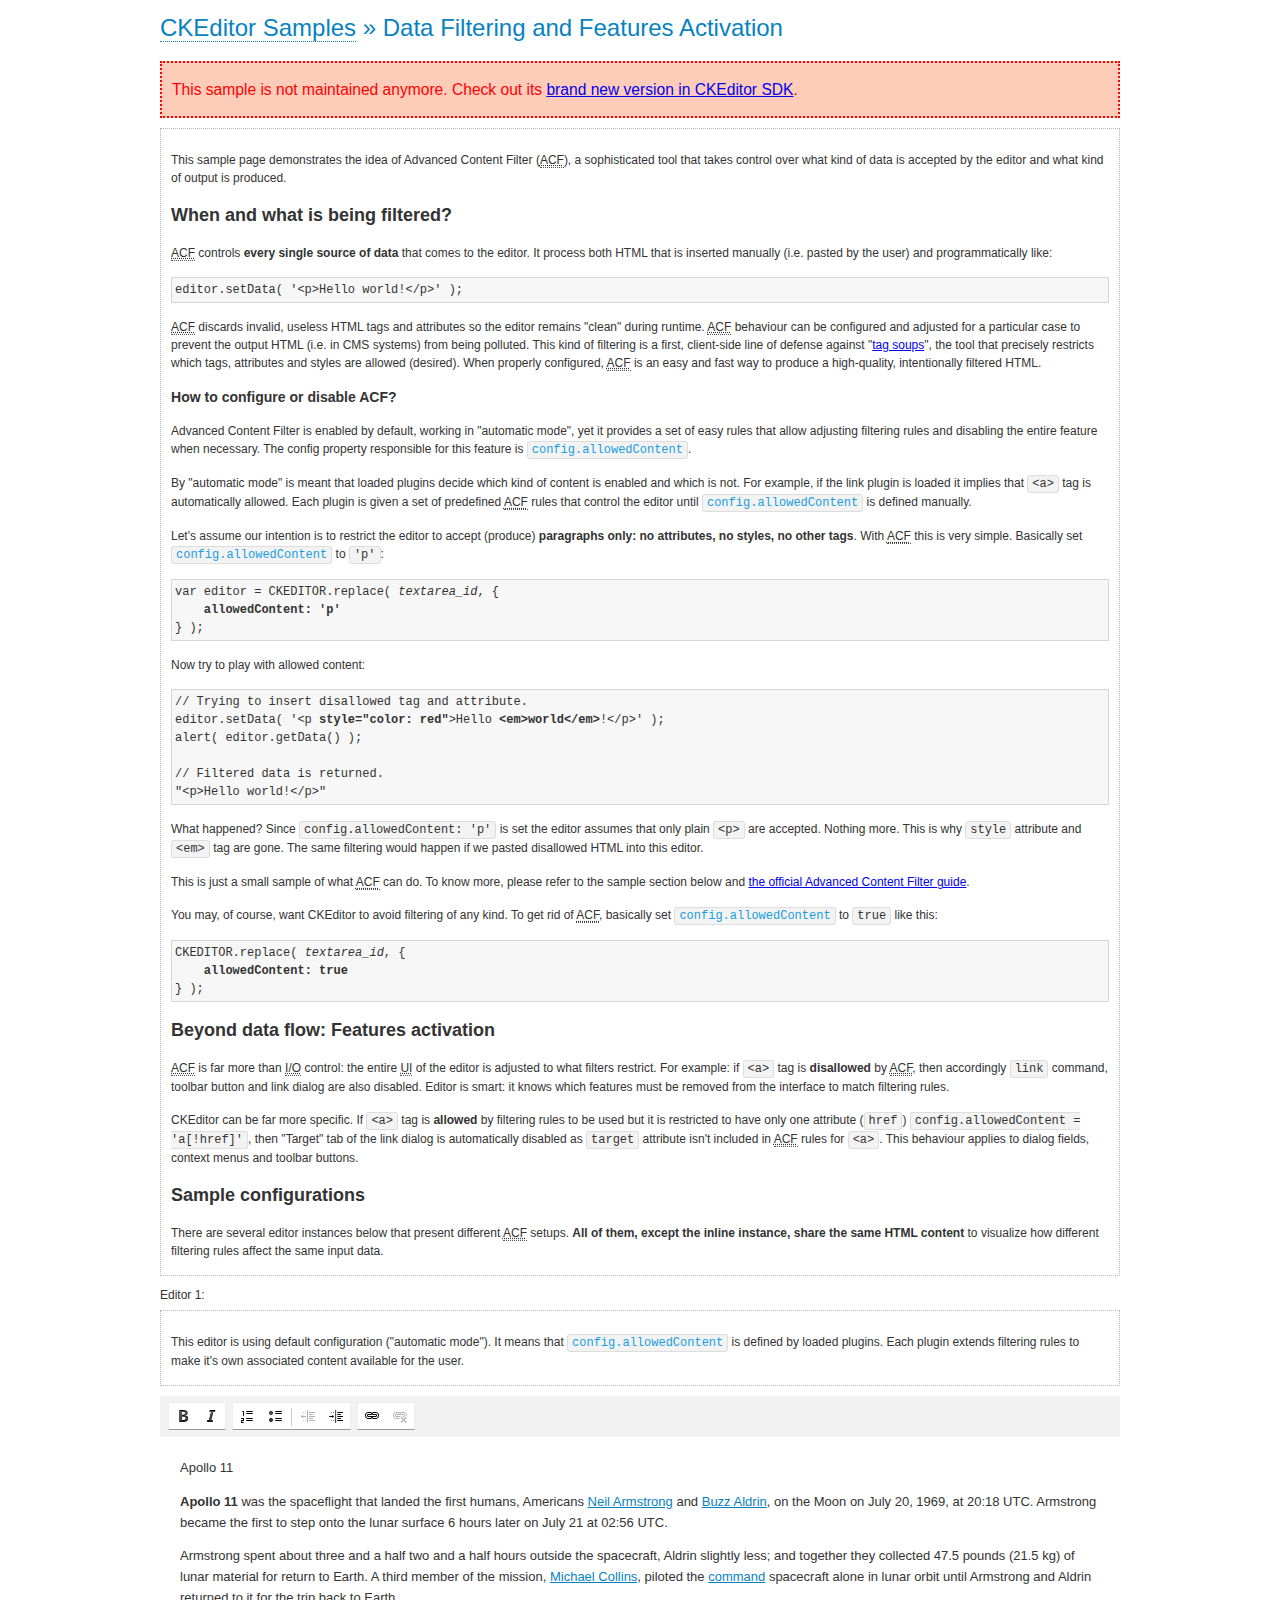
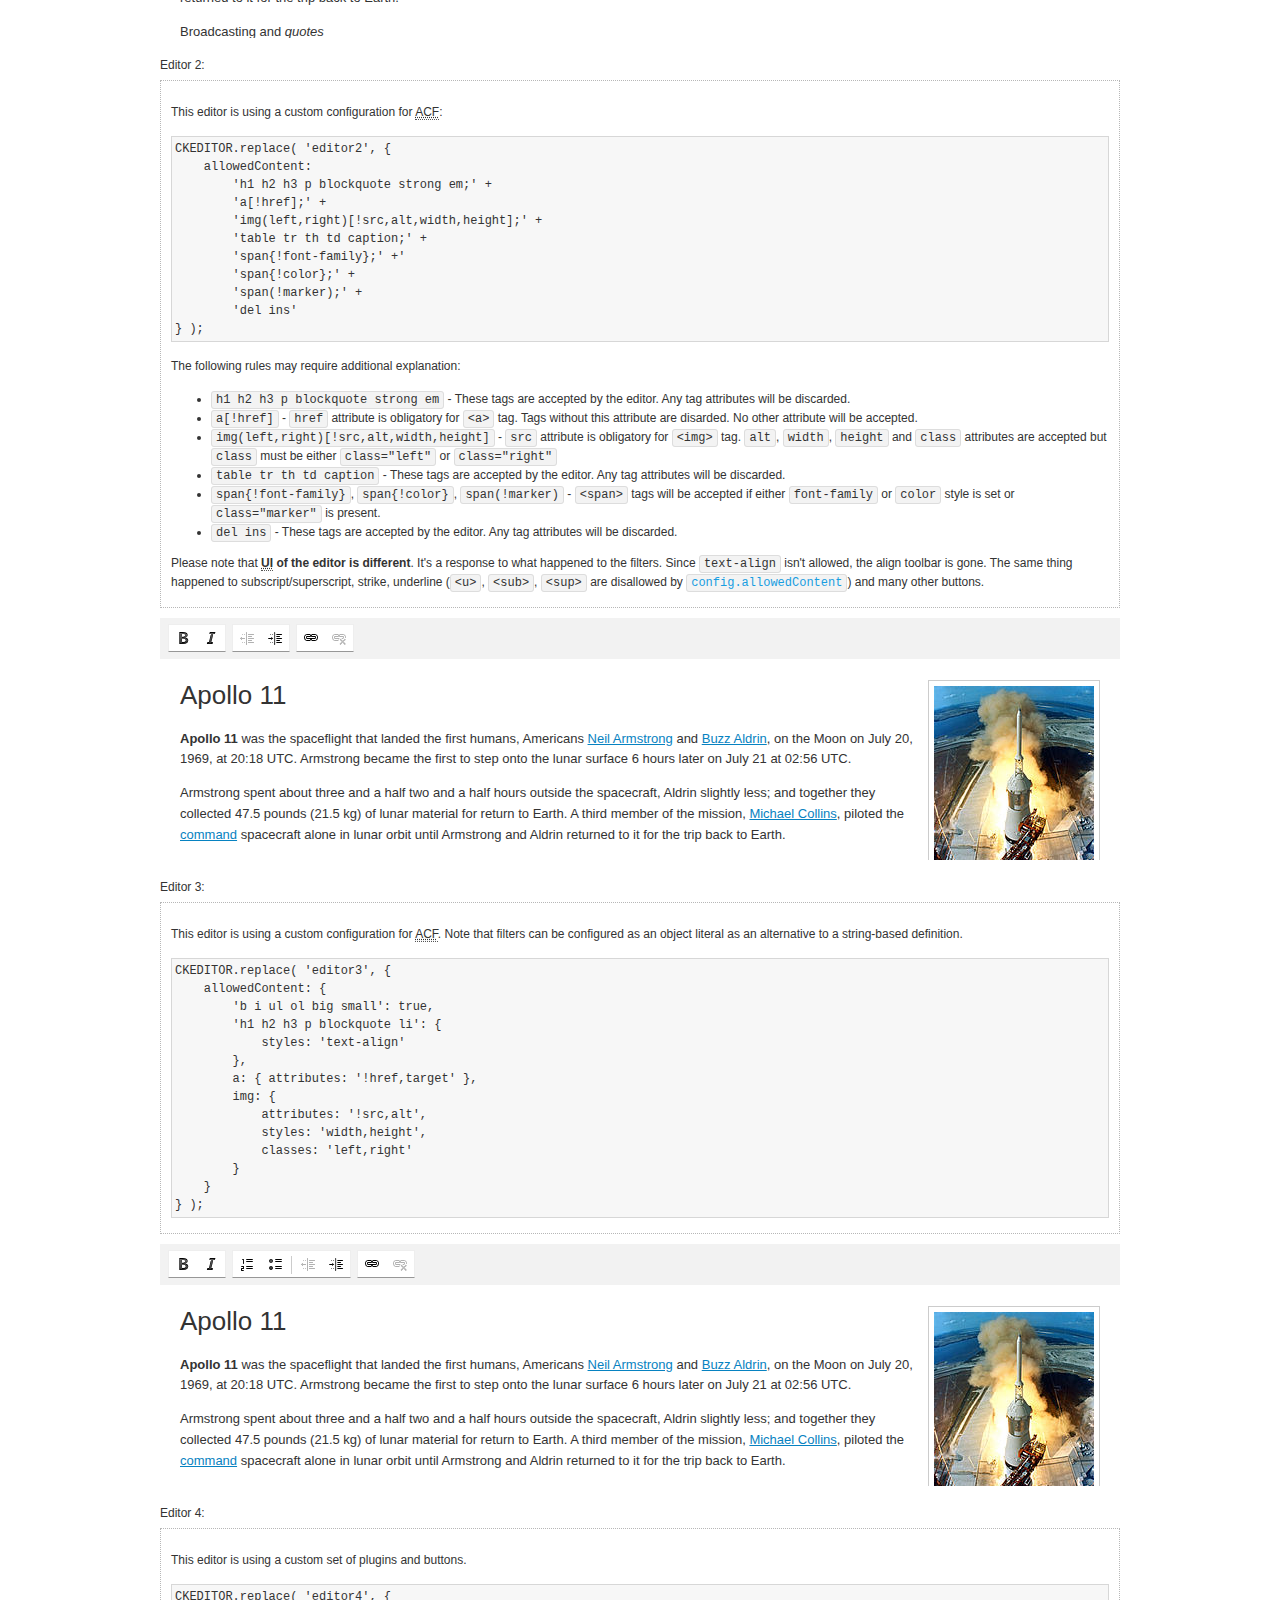
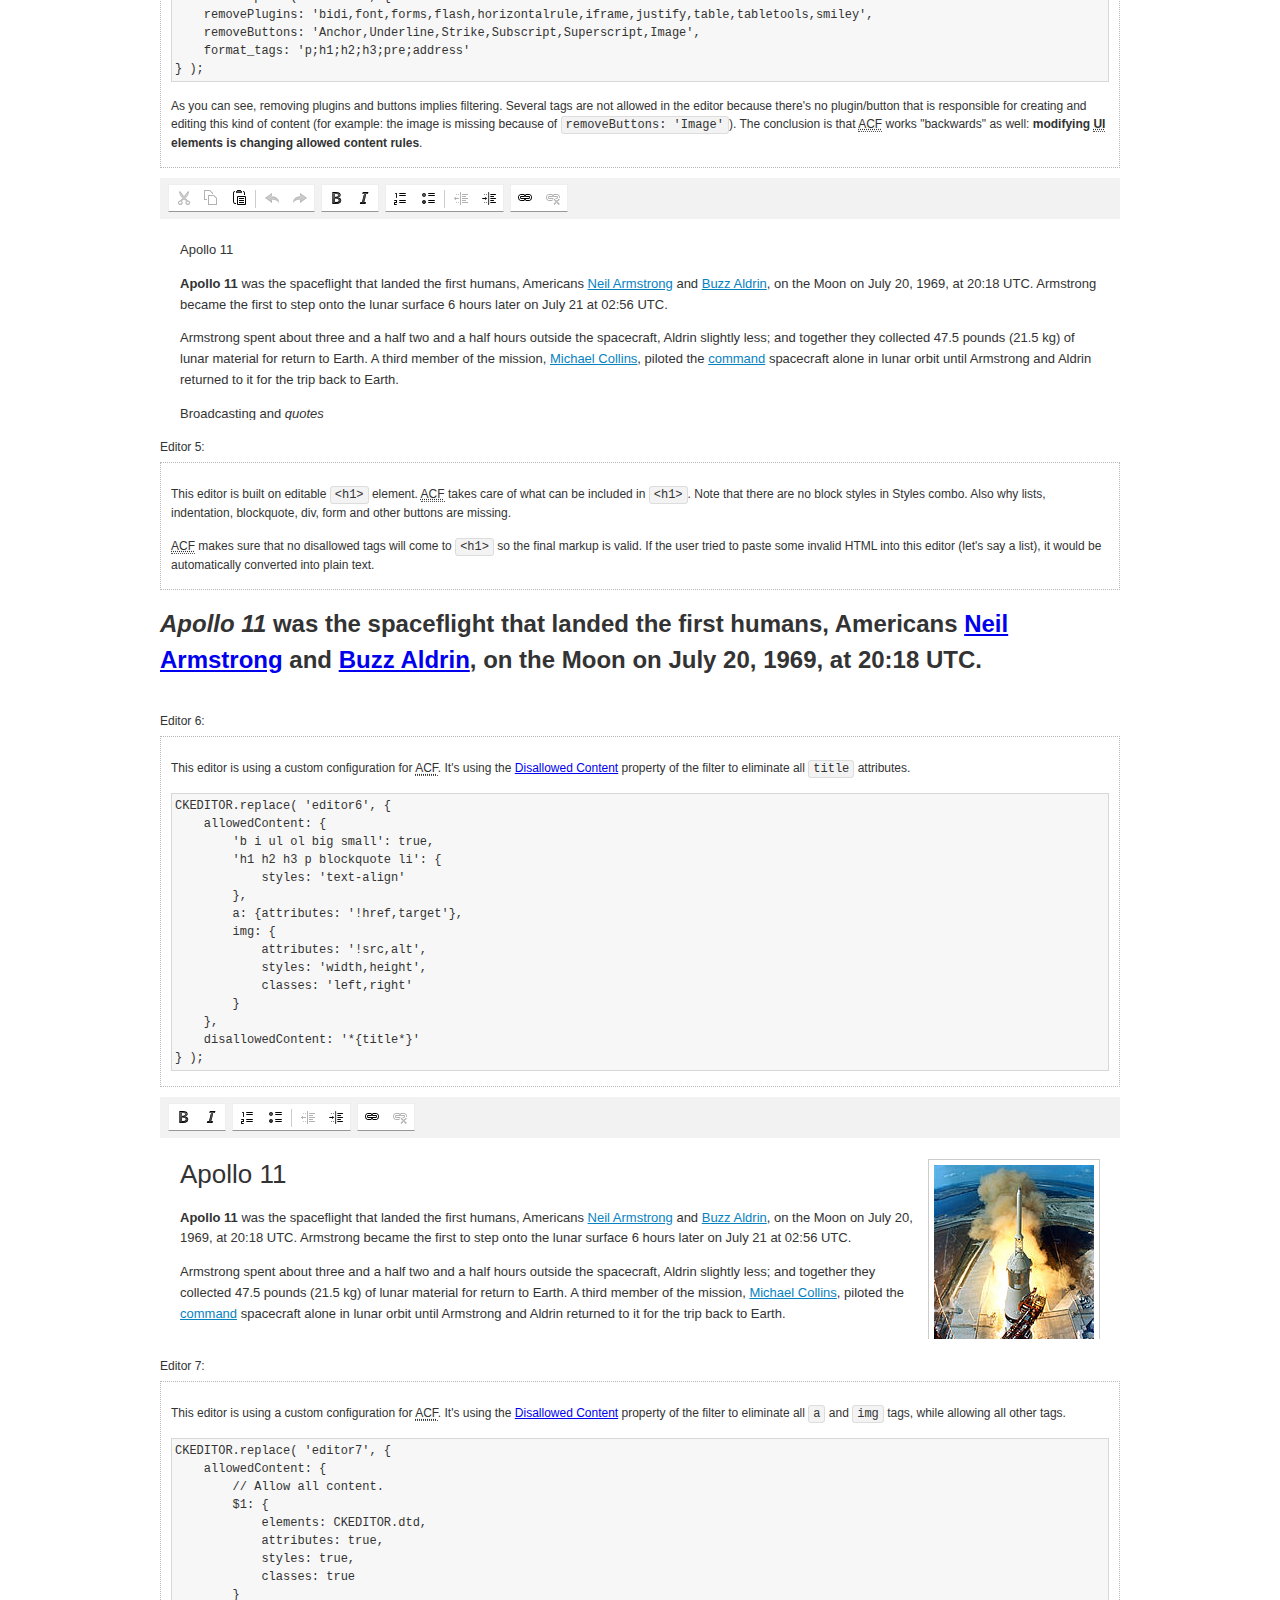
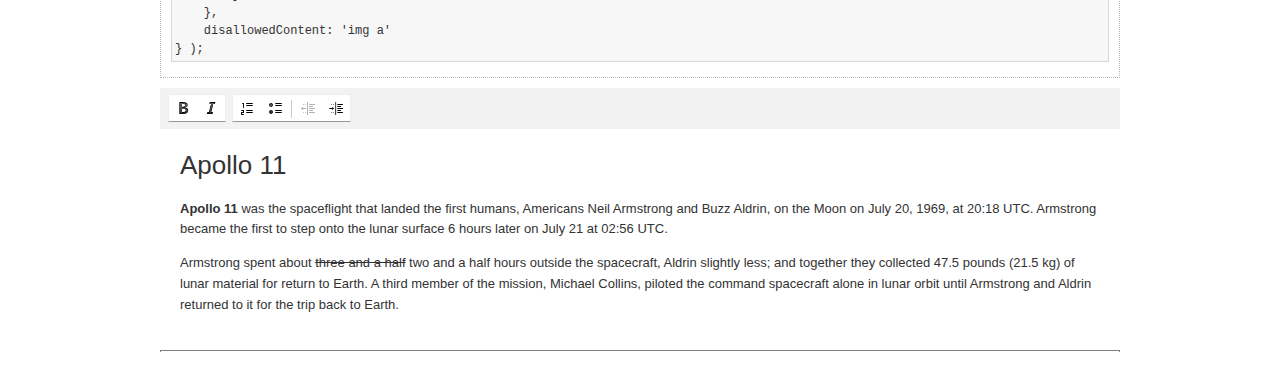
<file: static/ckeditor/samples/old/datafiltering.html>
<!DOCTYPE html>
<!--
Copyright (c) 2003-2015, CKSource - Frederico Knabben. All rights reserved.
For licensing, see LICENSE.md or http://ckeditor.com/license
-->
<html>
<head>
	<meta charset="utf-8">
	<title>Data Filtering &mdash; CKEditor Sample</title>
	<script src="../../ckeditor.js"></script>
	<link rel="stylesheet" href="sample.css">
	<script>
		// Remove advanced tabs for all editors.
		CKEDITOR.config.removeDialogTabs = 'image:advanced;link:advanced;flash:advanced;creatediv:advanced;editdiv:advanced';
	</script>
</head>
<body>
	<h1 class="samples">
		<a href="index.html">CKEditor Samples</a> &raquo; Data Filtering and Features Activation
	</h1>
	<div class="warning deprecated">
		This sample is not maintained anymore. Check out its <a href="http://sdk.ckeditor.com/samples/acf.html">brand new version in CKEditor SDK</a>.
	</div>
	<div class="description">
		<p>
			This sample page demonstrates the idea of Advanced Content Filter
			(<abbr title="Advanced Content Filter">ACF</abbr>), a sophisticated
			tool that takes control over what kind of data is accepted by the editor and what
			kind of output is produced.
		</p>
		<h2>When and what is being filtered?</h2>
		<p>
			<abbr title="Advanced Content Filter">ACF</abbr> controls
			<strong>every single source of data</strong> that comes to the editor.
			It process both HTML that is inserted manually (i.e. pasted by the user)
			and programmatically like:
		</p>
<pre class="samples">
editor.setData( '&lt;p&gt;Hello world!&lt;/p&gt;' );
</pre>
		<p>
			<abbr title="Advanced Content Filter">ACF</abbr> discards invalid,
			useless HTML tags and attributes so the editor remains "clean" during
			runtime. <abbr title="Advanced Content Filter">ACF</abbr> behaviour
			can be configured and adjusted for a particular case to prevent the
			output HTML (i.e. in CMS systems) from being polluted.

			This kind of filtering is a first, client-side line of defense
			against "<a href="http://en.wikipedia.org/wiki/Tag_soup">tag soups</a>",
			the tool that precisely restricts which tags, attributes and styles
			are allowed (desired). When properly configured, <abbr title="Advanced Content Filter">ACF</abbr>
			is an easy and fast way to produce a high-quality, intentionally filtered HTML.
		</p>

		<h3>How to configure or disable ACF?</h3>
		<p>
			Advanced Content Filter is enabled by default, working in "automatic mode", yet
			it provides a set of easy rules that allow adjusting filtering rules
			and disabling the entire feature when necessary. The config property
			responsible for this feature is <code><a class="samples"
			href="http://docs.ckeditor.com/#!/api/CKEDITOR.config-cfg-allowedContent">config.allowedContent</a></code>.
		</p>
		<p>
			By "automatic mode" is meant that loaded plugins decide which kind
			of content is enabled and which is not. For example, if the link
			plugin is loaded it implies that <code>&lt;a&gt;</code> tag is
			automatically allowed. Each plugin is given a set
			of predefined <abbr title="Advanced Content Filter">ACF</abbr> rules
			that control the editor until <code><a class="samples"
			href="http://docs.ckeditor.com/#!/api/CKEDITOR.config-cfg-allowedContent">
			config.allowedContent</a></code>
			is defined manually.
		</p>
		<p>
			Let's assume our intention is to restrict the editor to accept (produce) <strong>paragraphs
			only: no attributes, no styles, no other tags</strong>.
			With <abbr title="Advanced Content Filter">ACF</abbr>
			this is very simple. Basically set <code><a class="samples"
			href="http://docs.ckeditor.com/#!/api/CKEDITOR.config-cfg-allowedContent">
			config.allowedContent</a></code> to <code>'p'</code>:
		</p>
<pre class="samples">
var editor = CKEDITOR.replace( <em>textarea_id</em>, {
	<strong>allowedContent: 'p'</strong>
} );
</pre>
		<p>
			Now try to play with allowed content:
		</p>
<pre class="samples">
// Trying to insert disallowed tag and attribute.
editor.setData( '&lt;p <strong>style="color: red"</strong>&gt;Hello <strong>&lt;em&gt;world&lt;/em&gt;</strong>!&lt;/p&gt;' );
alert( editor.getData() );

// Filtered data is returned.
"&lt;p&gt;Hello world!&lt;/p&gt;"
</pre>
		<p>
			What happened? Since <code>config.allowedContent: 'p'</code> is set the editor assumes
			that only plain <code>&lt;p&gt;</code> are accepted. Nothing more. This is why
			<code>style</code> attribute and <code>&lt;em&gt;</code> tag are gone. The same
			filtering would happen if we pasted disallowed HTML into this editor.
		</p>
		<p>
			This is just a small sample of what <abbr title="Advanced Content Filter">ACF</abbr>
			can do. To know more, please refer to the sample section below and
			<a href="http://docs.ckeditor.com/#!/guide/dev_advanced_content_filter">the official Advanced Content Filter guide</a>.
		</p>
		<p>
			You may, of course, want CKEditor to avoid filtering of any kind.
			To get rid of <abbr title="Advanced Content Filter">ACF</abbr>,
			basically set <code><a class="samples"
			href="http://docs.ckeditor.com/#!/api/CKEDITOR.config-cfg-allowedContent">
			config.allowedContent</a></code> to <code>true</code> like this:
		</p>
<pre class="samples">
CKEDITOR.replace( <em>textarea_id</em>, {
	<strong>allowedContent: true</strong>
} );
</pre>

		<h2>Beyond data flow: Features activation</h2>
		<p>
			<abbr title="Advanced Content Filter">ACF</abbr> is far more than
			<abbr title="Input/Output">I/O</abbr> control: the entire
			<abbr title="User Interface">UI</abbr> of the editor is adjusted to what
			filters restrict. For example: if <code>&lt;a&gt;</code> tag is
			<strong>disallowed</strong>
			by <abbr title="Advanced Content Filter">ACF</abbr>,
			then accordingly <code>link</code> command, toolbar button and link dialog
			are also disabled. Editor is smart: it knows which features must be
			removed from the interface to match filtering rules.
		</p>
		<p>
			CKEditor can be far more specific. If <code>&lt;a&gt;</code> tag is
			<strong>allowed</strong> by filtering rules to be used but it is restricted
			to have only one attribute (<code>href</code>)
			<code>config.allowedContent = 'a[!href]'</code>, then
			"Target" tab of the link dialog is automatically disabled as <code>target</code>
			attribute isn't included in <abbr title="Advanced Content Filter">ACF</abbr> rules
			for <code>&lt;a&gt;</code>. This behaviour applies to dialog fields, context
			menus and toolbar buttons.
		</p>

		<h2>Sample configurations</h2>
		<p>
			There are several editor instances below that present different
			<abbr title="Advanced Content Filter">ACF</abbr> setups. <strong>All of them,
			except the inline instance, share the same HTML content</strong> to visualize
			how different filtering rules affect the same input data.
		</p>
	</div>

	<div>
		<label for="editor1">
			Editor 1:
		</label>
		<div class="description">
			<p>
				This editor is using default configuration ("automatic mode"). It means that
				<code><a class="samples"
				href="http://docs.ckeditor.com/#!/api/CKEDITOR.config-cfg-allowedContent">
				config.allowedContent</a></code> is defined by loaded plugins.
				Each plugin extends filtering rules to make it's own associated content
				available for the user.
			</p>
		</div>
		<textarea cols="80" id="editor1" name="editor1" rows="10">
			&lt;h1&gt;&lt;img alt=&quot;Saturn V carrying Apollo 11&quot; class=&quot;right&quot; src=&quot;assets/sample.jpg&quot;/&gt; Apollo 11&lt;/h1&gt; &lt;p&gt;&lt;b&gt;Apollo 11&lt;/b&gt; was the spaceflight that landed the first humans, Americans &lt;a href=&quot;http://en.wikipedia.org/wiki/Neil_Armstrong&quot; title=&quot;Neil Armstrong&quot;&gt;Neil Armstrong&lt;/a&gt; and &lt;a href=&quot;http://en.wikipedia.org/wiki/Buzz_Aldrin&quot; title=&quot;Buzz Aldrin&quot;&gt;Buzz Aldrin&lt;/a&gt;, on the Moon on July 20, 1969, at 20:18 UTC. Armstrong became the first to step onto the lunar surface 6 hours later on July 21 at 02:56 UTC.&lt;/p&gt; &lt;p&gt;Armstrong spent about &lt;s&gt;three and a half&lt;/s&gt; two and a half hours outside the spacecraft, Aldrin slightly less; and together they collected 47.5 pounds (21.5&amp;nbsp;kg) of lunar material for return to Earth. A third member of the mission, &lt;a href=&quot;http://en.wikipedia.org/wiki/Michael_Collins_(astronaut)&quot; title=&quot;Michael Collins (astronaut)&quot;&gt;Michael Collins&lt;/a&gt;, piloted the &lt;a href=&quot;http://en.wikipedia.org/wiki/Apollo_Command/Service_Module&quot; title=&quot;Apollo Command/Service Module&quot;&gt;command&lt;/a&gt; spacecraft alone in lunar orbit until Armstrong and Aldrin returned to it for the trip back to Earth.&lt;/p&gt; &lt;h2&gt;Broadcasting and &lt;em&gt;quotes&lt;/em&gt; &lt;a id=&quot;quotes&quot; name=&quot;quotes&quot;&gt;&lt;/a&gt;&lt;/h2&gt; &lt;p&gt;Broadcast on live TV to a world-wide audience, Armstrong stepped onto the lunar surface and described the event as:&lt;/p&gt; &lt;blockquote&gt;&lt;p&gt;One small step for [a] man, one giant leap for mankind.&lt;/p&gt;&lt;/blockquote&gt; &lt;p&gt;Apollo 11 effectively ended the &lt;a href=&quot;http://en.wikipedia.org/wiki/Space_Race&quot; title=&quot;Space Race&quot;&gt;Space Race&lt;/a&gt; and fulfilled a national goal proposed in 1961 by the late U.S. President &lt;a href=&quot;http://en.wikipedia.org/wiki/John_F._Kennedy&quot; title=&quot;John F. Kennedy&quot;&gt;John F. Kennedy&lt;/a&gt; in a speech before the United States Congress:&lt;/p&gt; &lt;blockquote&gt;&lt;p&gt;[...] before this decade is out, of landing a man on the Moon and returning him safely to the Earth.&lt;/p&gt;&lt;/blockquote&gt; &lt;h2&gt;Technical details &lt;a id=&quot;tech-details&quot; name=&quot;tech-details&quot;&gt;&lt;/a&gt;&lt;/h2&gt; &lt;table align=&quot;right&quot; border=&quot;1&quot; bordercolor=&quot;#ccc&quot; cellpadding=&quot;5&quot; cellspacing=&quot;0&quot; style=&quot;border-collapse:collapse;margin:10px 0 10px 15px;&quot;&gt; &lt;caption&gt;&lt;strong&gt;Mission crew&lt;/strong&gt;&lt;/caption&gt; &lt;thead&gt; &lt;tr&gt; &lt;th scope=&quot;col&quot;&gt;Position&lt;/th&gt; &lt;th scope=&quot;col&quot;&gt;Astronaut&lt;/th&gt; &lt;/tr&gt; &lt;/thead&gt; &lt;tbody&gt; &lt;tr&gt; &lt;td&gt;Commander&lt;/td&gt; &lt;td&gt;Neil A. Armstrong&lt;/td&gt; &lt;/tr&gt; &lt;tr&gt; &lt;td&gt;Command Module Pilot&lt;/td&gt; &lt;td&gt;Michael Collins&lt;/td&gt; &lt;/tr&gt; &lt;tr&gt; &lt;td&gt;Lunar Module Pilot&lt;/td&gt; &lt;td&gt;Edwin &amp;quot;Buzz&amp;quot; E. Aldrin, Jr.&lt;/td&gt; &lt;/tr&gt; &lt;/tbody&gt; &lt;/table&gt; &lt;p&gt;Launched by a &lt;strong&gt;Saturn V&lt;/strong&gt; rocket from &lt;a href=&quot;http://en.wikipedia.org/wiki/Kennedy_Space_Center&quot; title=&quot;Kennedy Space Center&quot;&gt;Kennedy Space Center&lt;/a&gt; in Merritt Island, Florida on July 16, Apollo 11 was the fifth manned mission of &lt;a href=&quot;http://en.wikipedia.org/wiki/NASA&quot; title=&quot;NASA&quot;&gt;NASA&lt;/a&gt;&amp;#39;s Apollo program. The Apollo spacecraft had three parts:&lt;/p&gt; &lt;ol&gt; &lt;li&gt;&lt;strong&gt;Command Module&lt;/strong&gt; with a cabin for the three astronauts which was the only part which landed back on Earth&lt;/li&gt; &lt;li&gt;&lt;strong&gt;Service Module&lt;/strong&gt; which supported the Command Module with propulsion, electrical power, oxygen and water&lt;/li&gt; &lt;li&gt;&lt;strong&gt;Lunar Module&lt;/strong&gt; for landing on the Moon.&lt;/li&gt; &lt;/ol&gt; &lt;p&gt;After being sent to the Moon by the Saturn V&amp;#39;s upper stage, the astronauts separated the spacecraft from it and travelled for three days until they entered into lunar orbit. Armstrong and Aldrin then moved into the Lunar Module and landed in the &lt;a href=&quot;http://en.wikipedia.org/wiki/Mare_Tranquillitatis&quot; title=&quot;Mare Tranquillitatis&quot;&gt;Sea of Tranquility&lt;/a&gt;. They stayed a total of about 21 and a half hours on the lunar surface. After lifting off in the upper part of the Lunar Module and rejoining Collins in the Command Module, they returned to Earth and landed in the &lt;a href=&quot;http://en.wikipedia.org/wiki/Pacific_Ocean&quot; title=&quot;Pacific Ocean&quot;&gt;Pacific Ocean&lt;/a&gt; on July 24.&lt;/p&gt; &lt;hr/&gt; &lt;p style=&quot;text-align: right;&quot;&gt;&lt;small&gt;Source: &lt;a href=&quot;http://en.wikipedia.org/wiki/Apollo_11&quot;&gt;Wikipedia.org&lt;/a&gt;&lt;/small&gt;&lt;/p&gt;
		</textarea>

		<script>

			CKEDITOR.replace( 'editor1' );

		</script>
	</div>

	<br>

	<div>
		<label for="editor2">
			Editor 2:
		</label>
		<div class="description">
			<p>
				This editor is using a custom configuration for
				<abbr title="Advanced Content Filter">ACF</abbr>:
			</p>
<pre class="samples">
CKEDITOR.replace( 'editor2', {
	allowedContent:
		'h1 h2 h3 p blockquote strong em;' +
		'a[!href];' +
		'img(left,right)[!src,alt,width,height];' +
		'table tr th td caption;' +
		'span{!font-family};' +'
		'span{!color};' +
		'span(!marker);' +
		'del ins'
} );
</pre>
			<p>
				The following rules may require additional explanation:
			</p>
			<ul>
				<li>
					<code>h1 h2 h3 p blockquote strong em</code> - These tags
					are accepted by the editor. Any tag attributes will be discarded.
				</li>
				<li>
					<code>a[!href]</code> - <code>href</code> attribute is obligatory
					for <code>&lt;a&gt;</code> tag. Tags without this attribute
					are disarded. No other attribute will be accepted.
				</li>
				<li>
					<code>img(left,right)[!src,alt,width,height]</code> - <code>src</code>
					attribute is obligatory for <code>&lt;img&gt;</code> tag.
					<code>alt</code>, <code>width</code>, <code>height</code>
					and <code>class</code> attributes are accepted but
					<code>class</code> must be either <code>class="left"</code>
					or <code>class="right"</code>
				</li>
				<li>
					<code>table tr th td caption</code> - These tags
					are accepted by the editor. Any tag attributes will be discarded.
				</li>
				<li>
					<code>span{!font-family}</code>, <code>span{!color}</code>,
					<code>span(!marker)</code> - <code>&lt;span&gt;</code> tags
					will be accepted if either <code>font-family</code> or
					<code>color</code> style is set or <code>class="marker"</code>
					is present.
				</li>
				<li>
					<code>del ins</code> - These tags
					are accepted by the editor. Any tag attributes will be discarded.
				</li>
			</ul>
			<p>
				Please note that <strong><abbr title="User Interface">UI</abbr> of the
				editor is different</strong>. It's a response to what happened to the filters.
				Since <code>text-align</code> isn't allowed, the align toolbar is gone.
				The same thing happened to subscript/superscript, strike, underline
				(<code>&lt;u&gt;</code>, <code>&lt;sub&gt;</code>, <code>&lt;sup&gt;</code>
				are disallowed by <code><a class="samples"
				href="http://docs.ckeditor.com/#!/api/CKEDITOR.config-cfg-allowedContent">
				config.allowedContent</a></code>) and many other buttons.
			</p>
		</div>
		<textarea cols="80" id="editor2" name="editor2" rows="10">
			&lt;h1&gt;&lt;img alt=&quot;Saturn V carrying Apollo 11&quot; class=&quot;right&quot; src=&quot;assets/sample.jpg&quot;/&gt; Apollo 11&lt;/h1&gt; &lt;p&gt;&lt;b&gt;Apollo 11&lt;/b&gt; was the spaceflight that landed the first humans, Americans &lt;a href=&quot;http://en.wikipedia.org/wiki/Neil_Armstrong&quot; title=&quot;Neil Armstrong&quot;&gt;Neil Armstrong&lt;/a&gt; and &lt;a href=&quot;http://en.wikipedia.org/wiki/Buzz_Aldrin&quot; title=&quot;Buzz Aldrin&quot;&gt;Buzz Aldrin&lt;/a&gt;, on the Moon on July 20, 1969, at 20:18 UTC. Armstrong became the first to step onto the lunar surface 6 hours later on July 21 at 02:56 UTC.&lt;/p&gt; &lt;p&gt;Armstrong spent about &lt;s&gt;three and a half&lt;/s&gt; two and a half hours outside the spacecraft, Aldrin slightly less; and together they collected 47.5 pounds (21.5&amp;nbsp;kg) of lunar material for return to Earth. A third member of the mission, &lt;a href=&quot;http://en.wikipedia.org/wiki/Michael_Collins_(astronaut)&quot; title=&quot;Michael Collins (astronaut)&quot;&gt;Michael Collins&lt;/a&gt;, piloted the &lt;a href=&quot;http://en.wikipedia.org/wiki/Apollo_Command/Service_Module&quot; title=&quot;Apollo Command/Service Module&quot;&gt;command&lt;/a&gt; spacecraft alone in lunar orbit until Armstrong and Aldrin returned to it for the trip back to Earth.&lt;/p&gt; &lt;h2&gt;Broadcasting and &lt;em&gt;quotes&lt;/em&gt; &lt;a id=&quot;quotes&quot; name=&quot;quotes&quot;&gt;&lt;/a&gt;&lt;/h2&gt; &lt;p&gt;Broadcast on live TV to a world-wide audience, Armstrong stepped onto the lunar surface and described the event as:&lt;/p&gt; &lt;blockquote&gt;&lt;p&gt;One small step for [a] man, one giant leap for mankind.&lt;/p&gt;&lt;/blockquote&gt; &lt;p&gt;Apollo 11 effectively ended the &lt;a href=&quot;http://en.wikipedia.org/wiki/Space_Race&quot; title=&quot;Space Race&quot;&gt;Space Race&lt;/a&gt; and fulfilled a national goal proposed in 1961 by the late U.S. President &lt;a href=&quot;http://en.wikipedia.org/wiki/John_F._Kennedy&quot; title=&quot;John F. Kennedy&quot;&gt;John F. Kennedy&lt;/a&gt; in a speech before the United States Congress:&lt;/p&gt; &lt;blockquote&gt;&lt;p&gt;[...] before this decade is out, of landing a man on the Moon and returning him safely to the Earth.&lt;/p&gt;&lt;/blockquote&gt; &lt;h2&gt;Technical details &lt;a id=&quot;tech-details&quot; name=&quot;tech-details&quot;&gt;&lt;/a&gt;&lt;/h2&gt; &lt;table align=&quot;right&quot; border=&quot;1&quot; bordercolor=&quot;#ccc&quot; cellpadding=&quot;5&quot; cellspacing=&quot;0&quot; style=&quot;border-collapse:collapse;margin:10px 0 10px 15px;&quot;&gt; &lt;caption&gt;&lt;strong&gt;Mission crew&lt;/strong&gt;&lt;/caption&gt; &lt;thead&gt; &lt;tr&gt; &lt;th scope=&quot;col&quot;&gt;Position&lt;/th&gt; &lt;th scope=&quot;col&quot;&gt;Astronaut&lt;/th&gt; &lt;/tr&gt; &lt;/thead&gt; &lt;tbody&gt; &lt;tr&gt; &lt;td&gt;Commander&lt;/td&gt; &lt;td&gt;Neil A. Armstrong&lt;/td&gt; &lt;/tr&gt; &lt;tr&gt; &lt;td&gt;Command Module Pilot&lt;/td&gt; &lt;td&gt;Michael Collins&lt;/td&gt; &lt;/tr&gt; &lt;tr&gt; &lt;td&gt;Lunar Module Pilot&lt;/td&gt; &lt;td&gt;Edwin &amp;quot;Buzz&amp;quot; E. Aldrin, Jr.&lt;/td&gt; &lt;/tr&gt; &lt;/tbody&gt; &lt;/table&gt; &lt;p&gt;Launched by a &lt;strong&gt;Saturn V&lt;/strong&gt; rocket from &lt;a href=&quot;http://en.wikipedia.org/wiki/Kennedy_Space_Center&quot; title=&quot;Kennedy Space Center&quot;&gt;Kennedy Space Center&lt;/a&gt; in Merritt Island, Florida on July 16, Apollo 11 was the fifth manned mission of &lt;a href=&quot;http://en.wikipedia.org/wiki/NASA&quot; title=&quot;NASA&quot;&gt;NASA&lt;/a&gt;&amp;#39;s Apollo program. The Apollo spacecraft had three parts:&lt;/p&gt; &lt;ol&gt; &lt;li&gt;&lt;strong&gt;Command Module&lt;/strong&gt; with a cabin for the three astronauts which was the only part which landed back on Earth&lt;/li&gt; &lt;li&gt;&lt;strong&gt;Service Module&lt;/strong&gt; which supported the Command Module with propulsion, electrical power, oxygen and water&lt;/li&gt; &lt;li&gt;&lt;strong&gt;Lunar Module&lt;/strong&gt; for landing on the Moon.&lt;/li&gt; &lt;/ol&gt; &lt;p&gt;After being sent to the Moon by the Saturn V&amp;#39;s upper stage, the astronauts separated the spacecraft from it and travelled for three days until they entered into lunar orbit. Armstrong and Aldrin then moved into the Lunar Module and landed in the &lt;a href=&quot;http://en.wikipedia.org/wiki/Mare_Tranquillitatis&quot; title=&quot;Mare Tranquillitatis&quot;&gt;Sea of Tranquility&lt;/a&gt;. They stayed a total of about 21 and a half hours on the lunar surface. After lifting off in the upper part of the Lunar Module and rejoining Collins in the Command Module, they returned to Earth and landed in the &lt;a href=&quot;http://en.wikipedia.org/wiki/Pacific_Ocean&quot; title=&quot;Pacific Ocean&quot;&gt;Pacific Ocean&lt;/a&gt; on July 24.&lt;/p&gt; &lt;hr/&gt; &lt;p style=&quot;text-align: right;&quot;&gt;&lt;small&gt;Source: &lt;a href=&quot;http://en.wikipedia.org/wiki/Apollo_11&quot;&gt;Wikipedia.org&lt;/a&gt;&lt;/small&gt;&lt;/p&gt;
		</textarea>
		<script>

			CKEDITOR.replace( 'editor2', {
				allowedContent:
					'h1 h2 h3 p blockquote strong em;' +
					'a[!href];' +
					'img(left,right)[!src,alt,width,height];' +
					'table tr th td caption;' +
					'span{!font-family};' +
					'span{!color};' +
					'span(!marker);' +
					'del ins'
			} );

		</script>
	</div>

	<br>

	<div>
		<label for="editor3">
			Editor 3:
		</label>
		<div class="description">
			<p>
				This editor is using a custom configuration for
				<abbr title="Advanced Content Filter">ACF</abbr>.
				Note that filters can be configured as an object literal
				as an alternative to a string-based definition.
			</p>
<pre class="samples">
CKEDITOR.replace( 'editor3', {
	allowedContent: {
		'b i ul ol big small': true,
		'h1 h2 h3 p blockquote li': {
			styles: 'text-align'
		},
		a: { attributes: '!href,target' },
		img: {
			attributes: '!src,alt',
			styles: 'width,height',
			classes: 'left,right'
		}
	}
} );
</pre>
		</div>
		<textarea cols="80" id="editor3" name="editor3" rows="10">
			&lt;h1&gt;&lt;img alt=&quot;Saturn V carrying Apollo 11&quot; class=&quot;right&quot; src=&quot;assets/sample.jpg&quot;/&gt; Apollo 11&lt;/h1&gt; &lt;p&gt;&lt;b&gt;Apollo 11&lt;/b&gt; was the spaceflight that landed the first humans, Americans &lt;a href=&quot;http://en.wikipedia.org/wiki/Neil_Armstrong&quot; title=&quot;Neil Armstrong&quot;&gt;Neil Armstrong&lt;/a&gt; and &lt;a href=&quot;http://en.wikipedia.org/wiki/Buzz_Aldrin&quot; title=&quot;Buzz Aldrin&quot;&gt;Buzz Aldrin&lt;/a&gt;, on the Moon on July 20, 1969, at 20:18 UTC. Armstrong became the first to step onto the lunar surface 6 hours later on July 21 at 02:56 UTC.&lt;/p&gt; &lt;p&gt;Armstrong spent about &lt;s&gt;three and a half&lt;/s&gt; two and a half hours outside the spacecraft, Aldrin slightly less; and together they collected 47.5 pounds (21.5&amp;nbsp;kg) of lunar material for return to Earth. A third member of the mission, &lt;a href=&quot;http://en.wikipedia.org/wiki/Michael_Collins_(astronaut)&quot; title=&quot;Michael Collins (astronaut)&quot;&gt;Michael Collins&lt;/a&gt;, piloted the &lt;a href=&quot;http://en.wikipedia.org/wiki/Apollo_Command/Service_Module&quot; title=&quot;Apollo Command/Service Module&quot;&gt;command&lt;/a&gt; spacecraft alone in lunar orbit until Armstrong and Aldrin returned to it for the trip back to Earth.&lt;/p&gt; &lt;h2&gt;Broadcasting and &lt;em&gt;quotes&lt;/em&gt; &lt;a id=&quot;quotes&quot; name=&quot;quotes&quot;&gt;&lt;/a&gt;&lt;/h2&gt; &lt;p&gt;Broadcast on live TV to a world-wide audience, Armstrong stepped onto the lunar surface and described the event as:&lt;/p&gt; &lt;blockquote&gt;&lt;p&gt;One small step for [a] man, one giant leap for mankind.&lt;/p&gt;&lt;/blockquote&gt; &lt;p&gt;Apollo 11 effectively ended the &lt;a href=&quot;http://en.wikipedia.org/wiki/Space_Race&quot; title=&quot;Space Race&quot;&gt;Space Race&lt;/a&gt; and fulfilled a national goal proposed in 1961 by the late U.S. President &lt;a href=&quot;http://en.wikipedia.org/wiki/John_F._Kennedy&quot; title=&quot;John F. Kennedy&quot;&gt;John F. Kennedy&lt;/a&gt; in a speech before the United States Congress:&lt;/p&gt; &lt;blockquote&gt;&lt;p&gt;[...] before this decade is out, of landing a man on the Moon and returning him safely to the Earth.&lt;/p&gt;&lt;/blockquote&gt; &lt;h2&gt;Technical details &lt;a id=&quot;tech-details&quot; name=&quot;tech-details&quot;&gt;&lt;/a&gt;&lt;/h2&gt; &lt;table align=&quot;right&quot; border=&quot;1&quot; bordercolor=&quot;#ccc&quot; cellpadding=&quot;5&quot; cellspacing=&quot;0&quot; style=&quot;border-collapse:collapse;margin:10px 0 10px 15px;&quot;&gt; &lt;caption&gt;&lt;strong&gt;Mission crew&lt;/strong&gt;&lt;/caption&gt; &lt;thead&gt; &lt;tr&gt; &lt;th scope=&quot;col&quot;&gt;Position&lt;/th&gt; &lt;th scope=&quot;col&quot;&gt;Astronaut&lt;/th&gt; &lt;/tr&gt; &lt;/thead&gt; &lt;tbody&gt; &lt;tr&gt; &lt;td&gt;Commander&lt;/td&gt; &lt;td&gt;Neil A. Armstrong&lt;/td&gt; &lt;/tr&gt; &lt;tr&gt; &lt;td&gt;Command Module Pilot&lt;/td&gt; &lt;td&gt;Michael Collins&lt;/td&gt; &lt;/tr&gt; &lt;tr&gt; &lt;td&gt;Lunar Module Pilot&lt;/td&gt; &lt;td&gt;Edwin &amp;quot;Buzz&amp;quot; E. Aldrin, Jr.&lt;/td&gt; &lt;/tr&gt; &lt;/tbody&gt; &lt;/table&gt; &lt;p&gt;Launched by a &lt;strong&gt;Saturn V&lt;/strong&gt; rocket from &lt;a href=&quot;http://en.wikipedia.org/wiki/Kennedy_Space_Center&quot; title=&quot;Kennedy Space Center&quot;&gt;Kennedy Space Center&lt;/a&gt; in Merritt Island, Florida on July 16, Apollo 11 was the fifth manned mission of &lt;a href=&quot;http://en.wikipedia.org/wiki/NASA&quot; title=&quot;NASA&quot;&gt;NASA&lt;/a&gt;&amp;#39;s Apollo program. The Apollo spacecraft had three parts:&lt;/p&gt; &lt;ol&gt; &lt;li&gt;&lt;strong&gt;Command Module&lt;/strong&gt; with a cabin for the three astronauts which was the only part which landed back on Earth&lt;/li&gt; &lt;li&gt;&lt;strong&gt;Service Module&lt;/strong&gt; which supported the Command Module with propulsion, electrical power, oxygen and water&lt;/li&gt; &lt;li&gt;&lt;strong&gt;Lunar Module&lt;/strong&gt; for landing on the Moon.&lt;/li&gt; &lt;/ol&gt; &lt;p&gt;After being sent to the Moon by the Saturn V&amp;#39;s upper stage, the astronauts separated the spacecraft from it and travelled for three days until they entered into lunar orbit. Armstrong and Aldrin then moved into the Lunar Module and landed in the &lt;a href=&quot;http://en.wikipedia.org/wiki/Mare_Tranquillitatis&quot; title=&quot;Mare Tranquillitatis&quot;&gt;Sea of Tranquility&lt;/a&gt;. They stayed a total of about 21 and a half hours on the lunar surface. After lifting off in the upper part of the Lunar Module and rejoining Collins in the Command Module, they returned to Earth and landed in the &lt;a href=&quot;http://en.wikipedia.org/wiki/Pacific_Ocean&quot; title=&quot;Pacific Ocean&quot;&gt;Pacific Ocean&lt;/a&gt; on July 24.&lt;/p&gt; &lt;hr/&gt; &lt;p style=&quot;text-align: right;&quot;&gt;&lt;small&gt;Source: &lt;a href=&quot;http://en.wikipedia.org/wiki/Apollo_11&quot;&gt;Wikipedia.org&lt;/a&gt;&lt;/small&gt;&lt;/p&gt;
		</textarea>
		<script>

			CKEDITOR.replace( 'editor3', {
				allowedContent: {
					'b i ul ol big small': true,
					'h1 h2 h3 p blockquote li': {
						styles: 'text-align'
					},
					a: { attributes: '!href,target' },
					img: {
						attributes: '!src,alt',
						styles: 'width,height',
						classes: 'left,right'
					}
				}
			} );

		</script>
	</div>

	<br>

	<div>
		<label for="editor4">
			Editor 4:
		</label>
		<div class="description">
			<p>
				This editor is using a custom set of plugins and buttons.
			</p>
<pre class="samples">
CKEDITOR.replace( 'editor4', {
	removePlugins: 'bidi,font,forms,flash,horizontalrule,iframe,justify,table,tabletools,smiley',
	removeButtons: 'Anchor,Underline,Strike,Subscript,Superscript,Image',
	format_tags: 'p;h1;h2;h3;pre;address'
} );
</pre>
			<p>
				As you can see, removing plugins and buttons implies filtering.
				Several tags are not allowed in the editor because there's no
				plugin/button that is responsible for creating and editing this
				kind of content (for example: the image is missing because
				of <code>removeButtons: 'Image'</code>). The conclusion is that
				<abbr title="Advanced Content Filter">ACF</abbr> works "backwards"
				as well: <strong>modifying <abbr title="User Interface">UI</abbr>
				elements is changing allowed content rules</strong>.
			</p>
		</div>
		<textarea cols="80" id="editor4" name="editor4" rows="10">
			&lt;h1&gt;&lt;img alt=&quot;Saturn V carrying Apollo 11&quot; class=&quot;right&quot; src=&quot;assets/sample.jpg&quot;/&gt; Apollo 11&lt;/h1&gt; &lt;p&gt;&lt;b&gt;Apollo 11&lt;/b&gt; was the spaceflight that landed the first humans, Americans &lt;a href=&quot;http://en.wikipedia.org/wiki/Neil_Armstrong&quot; title=&quot;Neil Armstrong&quot;&gt;Neil Armstrong&lt;/a&gt; and &lt;a href=&quot;http://en.wikipedia.org/wiki/Buzz_Aldrin&quot; title=&quot;Buzz Aldrin&quot;&gt;Buzz Aldrin&lt;/a&gt;, on the Moon on July 20, 1969, at 20:18 UTC. Armstrong became the first to step onto the lunar surface 6 hours later on July 21 at 02:56 UTC.&lt;/p&gt; &lt;p&gt;Armstrong spent about &lt;s&gt;three and a half&lt;/s&gt; two and a half hours outside the spacecraft, Aldrin slightly less; and together they collected 47.5 pounds (21.5&amp;nbsp;kg) of lunar material for return to Earth. A third member of the mission, &lt;a href=&quot;http://en.wikipedia.org/wiki/Michael_Collins_(astronaut)&quot; title=&quot;Michael Collins (astronaut)&quot;&gt;Michael Collins&lt;/a&gt;, piloted the &lt;a href=&quot;http://en.wikipedia.org/wiki/Apollo_Command/Service_Module&quot; title=&quot;Apollo Command/Service Module&quot;&gt;command&lt;/a&gt; spacecraft alone in lunar orbit until Armstrong and Aldrin returned to it for the trip back to Earth.&lt;/p&gt; &lt;h2&gt;Broadcasting and &lt;em&gt;quotes&lt;/em&gt; &lt;a id=&quot;quotes&quot; name=&quot;quotes&quot;&gt;&lt;/a&gt;&lt;/h2&gt; &lt;p&gt;Broadcast on live TV to a world-wide audience, Armstrong stepped onto the lunar surface and described the event as:&lt;/p&gt; &lt;blockquote&gt;&lt;p&gt;One small step for [a] man, one giant leap for mankind.&lt;/p&gt;&lt;/blockquote&gt; &lt;p&gt;Apollo 11 effectively ended the &lt;a href=&quot;http://en.wikipedia.org/wiki/Space_Race&quot; title=&quot;Space Race&quot;&gt;Space Race&lt;/a&gt; and fulfilled a national goal proposed in 1961 by the late U.S. President &lt;a href=&quot;http://en.wikipedia.org/wiki/John_F._Kennedy&quot; title=&quot;John F. Kennedy&quot;&gt;John F. Kennedy&lt;/a&gt; in a speech before the United States Congress:&lt;/p&gt; &lt;blockquote&gt;&lt;p&gt;[...] before this decade is out, of landing a man on the Moon and returning him safely to the Earth.&lt;/p&gt;&lt;/blockquote&gt; &lt;h2&gt;Technical details &lt;a id=&quot;tech-details&quot; name=&quot;tech-details&quot;&gt;&lt;/a&gt;&lt;/h2&gt; &lt;table align=&quot;right&quot; border=&quot;1&quot; bordercolor=&quot;#ccc&quot; cellpadding=&quot;5&quot; cellspacing=&quot;0&quot; style=&quot;border-collapse:collapse;margin:10px 0 10px 15px;&quot;&gt; &lt;caption&gt;&lt;strong&gt;Mission crew&lt;/strong&gt;&lt;/caption&gt; &lt;thead&gt; &lt;tr&gt; &lt;th scope=&quot;col&quot;&gt;Position&lt;/th&gt; &lt;th scope=&quot;col&quot;&gt;Astronaut&lt;/th&gt; &lt;/tr&gt; &lt;/thead&gt; &lt;tbody&gt; &lt;tr&gt; &lt;td&gt;Commander&lt;/td&gt; &lt;td&gt;Neil A. Armstrong&lt;/td&gt; &lt;/tr&gt; &lt;tr&gt; &lt;td&gt;Command Module Pilot&lt;/td&gt; &lt;td&gt;Michael Collins&lt;/td&gt; &lt;/tr&gt; &lt;tr&gt; &lt;td&gt;Lunar Module Pilot&lt;/td&gt; &lt;td&gt;Edwin &amp;quot;Buzz&amp;quot; E. Aldrin, Jr.&lt;/td&gt; &lt;/tr&gt; &lt;/tbody&gt; &lt;/table&gt; &lt;p&gt;Launched by a &lt;strong&gt;Saturn V&lt;/strong&gt; rocket from &lt;a href=&quot;http://en.wikipedia.org/wiki/Kennedy_Space_Center&quot; title=&quot;Kennedy Space Center&quot;&gt;Kennedy Space Center&lt;/a&gt; in Merritt Island, Florida on July 16, Apollo 11 was the fifth manned mission of &lt;a href=&quot;http://en.wikipedia.org/wiki/NASA&quot; title=&quot;NASA&quot;&gt;NASA&lt;/a&gt;&amp;#39;s Apollo program. The Apollo spacecraft had three parts:&lt;/p&gt; &lt;ol&gt; &lt;li&gt;&lt;strong&gt;Command Module&lt;/strong&gt; with a cabin for the three astronauts which was the only part which landed back on Earth&lt;/li&gt; &lt;li&gt;&lt;strong&gt;Service Module&lt;/strong&gt; which supported the Command Module with propulsion, electrical power, oxygen and water&lt;/li&gt; &lt;li&gt;&lt;strong&gt;Lunar Module&lt;/strong&gt; for landing on the Moon.&lt;/li&gt; &lt;/ol&gt; &lt;p&gt;After being sent to the Moon by the Saturn V&amp;#39;s upper stage, the astronauts separated the spacecraft from it and travelled for three days until they entered into lunar orbit. Armstrong and Aldrin then moved into the Lunar Module and landed in the &lt;a href=&quot;http://en.wikipedia.org/wiki/Mare_Tranquillitatis&quot; title=&quot;Mare Tranquillitatis&quot;&gt;Sea of Tranquility&lt;/a&gt;. They stayed a total of about 21 and a half hours on the lunar surface. After lifting off in the upper part of the Lunar Module and rejoining Collins in the Command Module, they returned to Earth and landed in the &lt;a href=&quot;http://en.wikipedia.org/wiki/Pacific_Ocean&quot; title=&quot;Pacific Ocean&quot;&gt;Pacific Ocean&lt;/a&gt; on July 24.&lt;/p&gt; &lt;hr/&gt; &lt;p style=&quot;text-align: right;&quot;&gt;&lt;small&gt;Source: &lt;a href=&quot;http://en.wikipedia.org/wiki/Apollo_11&quot;&gt;Wikipedia.org&lt;/a&gt;&lt;/small&gt;&lt;/p&gt;
		</textarea>
		<script>

			CKEDITOR.replace( 'editor4', {
				removePlugins: 'bidi,div,font,forms,flash,horizontalrule,iframe,justify,table,tabletools,smiley',
				removeButtons: 'Anchor,Underline,Strike,Subscript,Superscript,Image',
				format_tags: 'p;h1;h2;h3;pre;address'
			} );

		</script>
	</div>

	<br>

	<div>
		<label for="editor5">
			Editor 5:
		</label>
		<div class="description">
			<p>
				This editor is built on editable <code>&lt;h1&gt;</code> element.
				<abbr title="Advanced Content Filter">ACF</abbr> takes care of
				what can be included in <code>&lt;h1&gt;</code>. Note that there
				are no block styles in Styles combo. Also why lists, indentation,
				blockquote, div, form and other buttons are missing.
			</p>
			<p>
				<abbr title="Advanced Content Filter">ACF</abbr> makes sure that
				no disallowed tags will come to <code>&lt;h1&gt;</code> so the final
				markup is valid. If the user tried to paste some invalid HTML
				into this editor (let's say a list), it would be automatically
				converted into plain text.
			</p>
		</div>
		<h1 id="editor5" contenteditable="true">
			<em>Apollo 11</em> was the spaceflight that landed the first humans, Americans <a href="http://en.wikipedia.org/wiki/Neil_Armstrong" title="Neil Armstrong">Neil Armstrong</a> and <a href="http://en.wikipedia.org/wiki/Buzz_Aldrin" title="Buzz Aldrin">Buzz Aldrin</a>, on the Moon on July 20, 1969, at 20:18 UTC.
		</h1>
	</div>

	<br>

	<div>
		<label for="editor3">
			Editor 6:
		</label>
		<div class="description">
			<p>
				This editor is using a custom configuration for <abbr title="Advanced Content Filter">ACF</abbr>.
				It's using the <a href="http://docs.ckeditor.com/#!/guide/dev_disallowed_content" target="_blank">
				Disallowed Content</a> property of the filter to eliminate all <code>title</code> attributes.
			</p>

<pre class="samples">
CKEDITOR.replace( 'editor6', {
	allowedContent: {
		'b i ul ol big small': true,
		'h1 h2 h3 p blockquote li': {
			styles: 'text-align'
		},
		a: {attributes: '!href,target'},
		img: {
			attributes: '!src,alt',
			styles: 'width,height',
			classes: 'left,right'
		}
	},
	disallowedContent: '*{title*}'
} );
</pre>
		</div>
		<textarea cols="80" id="editor6" name="editor6" rows="10">
			&lt;h1&gt;&lt;img alt=&quot;Saturn V carrying Apollo 11&quot; class=&quot;right&quot; src=&quot;assets/sample.jpg&quot;/&gt; Apollo 11&lt;/h1&gt; &lt;p&gt;&lt;b&gt;Apollo 11&lt;/b&gt; was the spaceflight that landed the first humans, Americans &lt;a href=&quot;http://en.wikipedia.org/wiki/Neil_Armstrong&quot; title=&quot;Neil Armstrong&quot;&gt;Neil Armstrong&lt;/a&gt; and &lt;a href=&quot;http://en.wikipedia.org/wiki/Buzz_Aldrin&quot; title=&quot;Buzz Aldrin&quot;&gt;Buzz Aldrin&lt;/a&gt;, on the Moon on July 20, 1969, at 20:18 UTC. Armstrong became the first to step onto the lunar surface 6 hours later on July 21 at 02:56 UTC.&lt;/p&gt; &lt;p&gt;Armstrong spent about &lt;s&gt;three and a half&lt;/s&gt; two and a half hours outside the spacecraft, Aldrin slightly less; and together they collected 47.5 pounds (21.5&amp;nbsp;kg) of lunar material for return to Earth. A third member of the mission, &lt;a href=&quot;http://en.wikipedia.org/wiki/Michael_Collins_(astronaut)&quot; title=&quot;Michael Collins (astronaut)&quot;&gt;Michael Collins&lt;/a&gt;, piloted the &lt;a href=&quot;http://en.wikipedia.org/wiki/Apollo_Command/Service_Module&quot; title=&quot;Apollo Command/Service Module&quot;&gt;command&lt;/a&gt; spacecraft alone in lunar orbit until Armstrong and Aldrin returned to it for the trip back to Earth.&lt;/p&gt; &lt;h2&gt;Broadcasting and &lt;em&gt;quotes&lt;/em&gt; &lt;a id=&quot;quotes&quot; name=&quot;quotes&quot;&gt;&lt;/a&gt;&lt;/h2&gt; &lt;p&gt;Broadcast on live TV to a world-wide audience, Armstrong stepped onto the lunar surface and described the event as:&lt;/p&gt; &lt;blockquote&gt;&lt;p&gt;One small step for [a] man, one giant leap for mankind.&lt;/p&gt;&lt;/blockquote&gt; &lt;p&gt;Apollo 11 effectively ended the &lt;a href=&quot;http://en.wikipedia.org/wiki/Space_Race&quot; title=&quot;Space Race&quot;&gt;Space Race&lt;/a&gt; and fulfilled a national goal proposed in 1961 by the late U.S. President &lt;a href=&quot;http://en.wikipedia.org/wiki/John_F._Kennedy&quot; title=&quot;John F. Kennedy&quot;&gt;John F. Kennedy&lt;/a&gt; in a speech before the United States Congress:&lt;/p&gt; &lt;blockquote&gt;&lt;p&gt;[...] before this decade is out, of landing a man on the Moon and returning him safely to the Earth.&lt;/p&gt;&lt;/blockquote&gt; &lt;h2&gt;Technical details &lt;a id=&quot;tech-details&quot; name=&quot;tech-details&quot;&gt;&lt;/a&gt;&lt;/h2&gt; &lt;table align=&quot;right&quot; border=&quot;1&quot; bordercolor=&quot;#ccc&quot; cellpadding=&quot;5&quot; cellspacing=&quot;0&quot; style=&quot;border-collapse:collapse;margin:10px 0 10px 15px;&quot;&gt; &lt;caption&gt;&lt;strong&gt;Mission crew&lt;/strong&gt;&lt;/caption&gt; &lt;thead&gt; &lt;tr&gt; &lt;th scope=&quot;col&quot;&gt;Position&lt;/th&gt; &lt;th scope=&quot;col&quot;&gt;Astronaut&lt;/th&gt; &lt;/tr&gt; &lt;/thead&gt; &lt;tbody&gt; &lt;tr&gt; &lt;td&gt;Commander&lt;/td&gt; &lt;td&gt;Neil A. Armstrong&lt;/td&gt; &lt;/tr&gt; &lt;tr&gt; &lt;td&gt;Command Module Pilot&lt;/td&gt; &lt;td&gt;Michael Collins&lt;/td&gt; &lt;/tr&gt; &lt;tr&gt; &lt;td&gt;Lunar Module Pilot&lt;/td&gt; &lt;td&gt;Edwin &amp;quot;Buzz&amp;quot; E. Aldrin, Jr.&lt;/td&gt; &lt;/tr&gt; &lt;/tbody&gt; &lt;/table&gt; &lt;p&gt;Launched by a &lt;strong&gt;Saturn V&lt;/strong&gt; rocket from &lt;a href=&quot;http://en.wikipedia.org/wiki/Kennedy_Space_Center&quot; title=&quot;Kennedy Space Center&quot;&gt;Kennedy Space Center&lt;/a&gt; in Merritt Island, Florida on July 16, Apollo 11 was the fifth manned mission of &lt;a href=&quot;http://en.wikipedia.org/wiki/NASA&quot; title=&quot;NASA&quot;&gt;NASA&lt;/a&gt;&amp;#39;s Apollo program. The Apollo spacecraft had three parts:&lt;/p&gt; &lt;ol&gt; &lt;li&gt;&lt;strong&gt;Command Module&lt;/strong&gt; with a cabin for the three astronauts which was the only part which landed back on Earth&lt;/li&gt; &lt;li&gt;&lt;strong&gt;Service Module&lt;/strong&gt; which supported the Command Module with propulsion, electrical power, oxygen and water&lt;/li&gt; &lt;li&gt;&lt;strong&gt;Lunar Module&lt;/strong&gt; for landing on the Moon.&lt;/li&gt; &lt;/ol&gt; &lt;p&gt;After being sent to the Moon by the Saturn V&amp;#39;s upper stage, the astronauts separated the spacecraft from it and travelled for three days until they entered into lunar orbit. Armstrong and Aldrin then moved into the Lunar Module and landed in the &lt;a href=&quot;http://en.wikipedia.org/wiki/Mare_Tranquillitatis&quot; title=&quot;Mare Tranquillitatis&quot;&gt;Sea of Tranquility&lt;/a&gt;. They stayed a total of about 21 and a half hours on the lunar surface. After lifting off in the upper part of the Lunar Module and rejoining Collins in the Command Module, they returned to Earth and landed in the &lt;a href=&quot;http://en.wikipedia.org/wiki/Pacific_Ocean&quot; title=&quot;Pacific Ocean&quot;&gt;Pacific Ocean&lt;/a&gt; on July 24.&lt;/p&gt; &lt;hr/&gt; &lt;p style=&quot;text-align: right;&quot;&gt;&lt;small&gt;Source: &lt;a href=&quot;http://en.wikipedia.org/wiki/Apollo_11&quot;&gt;Wikipedia.org&lt;/a&gt;&lt;/small&gt;&lt;/p&gt;
		</textarea>
		<script>

			CKEDITOR.replace( 'editor6', {
				allowedContent: {
					'b i ul ol big small': true,
					'h1 h2 h3 p blockquote li': {
						styles: 'text-align'
					},
					a: {attributes: '!href,target'},
					img: {
						attributes: '!src,alt',
						styles: 'width,height',
						classes: 'left,right'
					}
				},
				disallowedContent: '*{title*}'
			} );

		</script>
	</div>

	<br>

	<div>
		<label for="editor7">
			Editor 7:
		</label>
		<div class="description">
			<p>
				This editor is using a custom configuration for <abbr title="Advanced Content Filter">ACF</abbr>.
				It's using the <a href="http://docs.ckeditor.com/#!/guide/dev_disallowed_content" target="_blank">
				Disallowed Content</a> property of the filter to eliminate all <code>a</code> and <code>img</code> tags,
				while allowing all other tags.
			</p>
<pre class="samples">
CKEDITOR.replace( 'editor7', {
	allowedContent: {
		// Allow all content.
		$1: {
			elements: CKEDITOR.dtd,
			attributes: true,
			styles: true,
			classes: true
		}
	},
	disallowedContent: 'img a'
} );
</pre>
		</div>
		<textarea cols="80" id="editor7" name="editor7" rows="10">
			&lt;h1&gt;&lt;img alt=&quot;Saturn V carrying Apollo 11&quot; class=&quot;right&quot; src=&quot;assets/sample.jpg&quot;/&gt; Apollo 11&lt;/h1&gt; &lt;p&gt;&lt;b&gt;Apollo 11&lt;/b&gt; was the spaceflight that landed the first humans, Americans &lt;a href=&quot;http://en.wikipedia.org/wiki/Neil_Armstrong&quot; title=&quot;Neil Armstrong&quot;&gt;Neil Armstrong&lt;/a&gt; and &lt;a href=&quot;http://en.wikipedia.org/wiki/Buzz_Aldrin&quot; title=&quot;Buzz Aldrin&quot;&gt;Buzz Aldrin&lt;/a&gt;, on the Moon on July 20, 1969, at 20:18 UTC. Armstrong became the first to step onto the lunar surface 6 hours later on July 21 at 02:56 UTC.&lt;/p&gt; &lt;p&gt;Armstrong spent about &lt;s&gt;three and a half&lt;/s&gt; two and a half hours outside the spacecraft, Aldrin slightly less; and together they collected 47.5 pounds (21.5&amp;nbsp;kg) of lunar material for return to Earth. A third member of the mission, &lt;a href=&quot;http://en.wikipedia.org/wiki/Michael_Collins_(astronaut)&quot; title=&quot;Michael Collins (astronaut)&quot;&gt;Michael Collins&lt;/a&gt;, piloted the &lt;a href=&quot;http://en.wikipedia.org/wiki/Apollo_Command/Service_Module&quot; title=&quot;Apollo Command/Service Module&quot;&gt;command&lt;/a&gt; spacecraft alone in lunar orbit until Armstrong and Aldrin returned to it for the trip back to Earth.&lt;/p&gt; &lt;h2&gt;Broadcasting and &lt;em&gt;quotes&lt;/em&gt; &lt;a id=&quot;quotes&quot; name=&quot;quotes&quot;&gt;&lt;/a&gt;&lt;/h2&gt; &lt;p&gt;Broadcast on live TV to a world-wide audience, Armstrong stepped onto the lunar surface and described the event as:&lt;/p&gt; &lt;blockquote&gt;&lt;p&gt;One small step for [a] man, one giant leap for mankind.&lt;/p&gt;&lt;/blockquote&gt; &lt;p&gt;Apollo 11 effectively ended the &lt;a href=&quot;http://en.wikipedia.org/wiki/Space_Race&quot; title=&quot;Space Race&quot;&gt;Space Race&lt;/a&gt; and fulfilled a national goal proposed in 1961 by the late U.S. President &lt;a href=&quot;http://en.wikipedia.org/wiki/John_F._Kennedy&quot; title=&quot;John F. Kennedy&quot;&gt;John F. Kennedy&lt;/a&gt; in a speech before the United States Congress:&lt;/p&gt; &lt;blockquote&gt;&lt;p&gt;[...] before this decade is out, of landing a man on the Moon and returning him safely to the Earth.&lt;/p&gt;&lt;/blockquote&gt; &lt;h2&gt;Technical details &lt;a id=&quot;tech-details&quot; name=&quot;tech-details&quot;&gt;&lt;/a&gt;&lt;/h2&gt; &lt;table align=&quot;right&quot; border=&quot;1&quot; bordercolor=&quot;#ccc&quot; cellpadding=&quot;5&quot; cellspacing=&quot;0&quot; style=&quot;border-collapse:collapse;margin:10px 0 10px 15px;&quot;&gt; &lt;caption&gt;&lt;strong&gt;Mission crew&lt;/strong&gt;&lt;/caption&gt; &lt;thead&gt; &lt;tr&gt; &lt;th scope=&quot;col&quot;&gt;Position&lt;/th&gt; &lt;th scope=&quot;col&quot;&gt;Astronaut&lt;/th&gt; &lt;/tr&gt; &lt;/thead&gt; &lt;tbody&gt; &lt;tr&gt; &lt;td&gt;Commander&lt;/td&gt; &lt;td&gt;Neil A. Armstrong&lt;/td&gt; &lt;/tr&gt; &lt;tr&gt; &lt;td&gt;Command Module Pilot&lt;/td&gt; &lt;td&gt;Michael Collins&lt;/td&gt; &lt;/tr&gt; &lt;tr&gt; &lt;td&gt;Lunar Module Pilot&lt;/td&gt; &lt;td&gt;Edwin &amp;quot;Buzz&amp;quot; E. Aldrin, Jr.&lt;/td&gt; &lt;/tr&gt; &lt;/tbody&gt; &lt;/table&gt; &lt;p&gt;Launched by a &lt;strong&gt;Saturn V&lt;/strong&gt; rocket from &lt;a href=&quot;http://en.wikipedia.org/wiki/Kennedy_Space_Center&quot; title=&quot;Kennedy Space Center&quot;&gt;Kennedy Space Center&lt;/a&gt; in Merritt Island, Florida on July 16, Apollo 11 was the fifth manned mission of &lt;a href=&quot;http://en.wikipedia.org/wiki/NASA&quot; title=&quot;NASA&quot;&gt;NASA&lt;/a&gt;&amp;#39;s Apollo program. The Apollo spacecraft had three parts:&lt;/p&gt; &lt;ol&gt; &lt;li&gt;&lt;strong&gt;Command Module&lt;/strong&gt; with a cabin for the three astronauts which was the only part which landed back on Earth&lt;/li&gt; &lt;li&gt;&lt;strong&gt;Service Module&lt;/strong&gt; which supported the Command Module with propulsion, electrical power, oxygen and water&lt;/li&gt; &lt;li&gt;&lt;strong&gt;Lunar Module&lt;/strong&gt; for landing on the Moon.&lt;/li&gt; &lt;/ol&gt; &lt;p&gt;After being sent to the Moon by the Saturn V&amp;#39;s upper stage, the astronauts separated the spacecraft from it and travelled for three days until they entered into lunar orbit. Armstrong and Aldrin then moved into the Lunar Module and landed in the &lt;a href=&quot;http://en.wikipedia.org/wiki/Mare_Tranquillitatis&quot; title=&quot;Mare Tranquillitatis&quot;&gt;Sea of Tranquility&lt;/a&gt;. They stayed a total of about 21 and a half hours on the lunar surface. After lifting off in the upper part of the Lunar Module and rejoining Collins in the Command Module, they returned to Earth and landed in the &lt;a href=&quot;http://en.wikipedia.org/wiki/Pacific_Ocean&quot; title=&quot;Pacific Ocean&quot;&gt;Pacific Ocean&lt;/a&gt; on July 24.&lt;/p&gt; &lt;hr/&gt; &lt;p style=&quot;text-align: right;&quot;&gt;&lt;small&gt;Source: &lt;a href=&quot;http://en.wikipedia.org/wiki/Apollo_11&quot;&gt;Wikipedia.org&lt;/a&gt;&lt;/small&gt;&lt;/p&gt;
		</textarea>
		<script>

			CKEDITOR.replace( 'editor7', {
				allowedContent: {
					// allow all content
					$1: {
						elements: CKEDITOR.dtd,
						attributes: true,
						styles: true,
						classes: true
					}
				},
				disallowedContent: 'img a'
			} );

		</script>
	</div>

	<div id="footer">
		<hr>
		<p>
			CKEditor - The text editor for the Internet - <a class="samples" href="http://ckeditor.com/">http://ckeditor.com</a>
		</p>
		<p id="copy">
			Copyright &copy; 2003-2015, <a class="samples" href="http://cksource.com/">CKSource</a> - Frederico
			Knabben. All rights reserved.
		</p>
	</div>
</body>
</html>
</file>
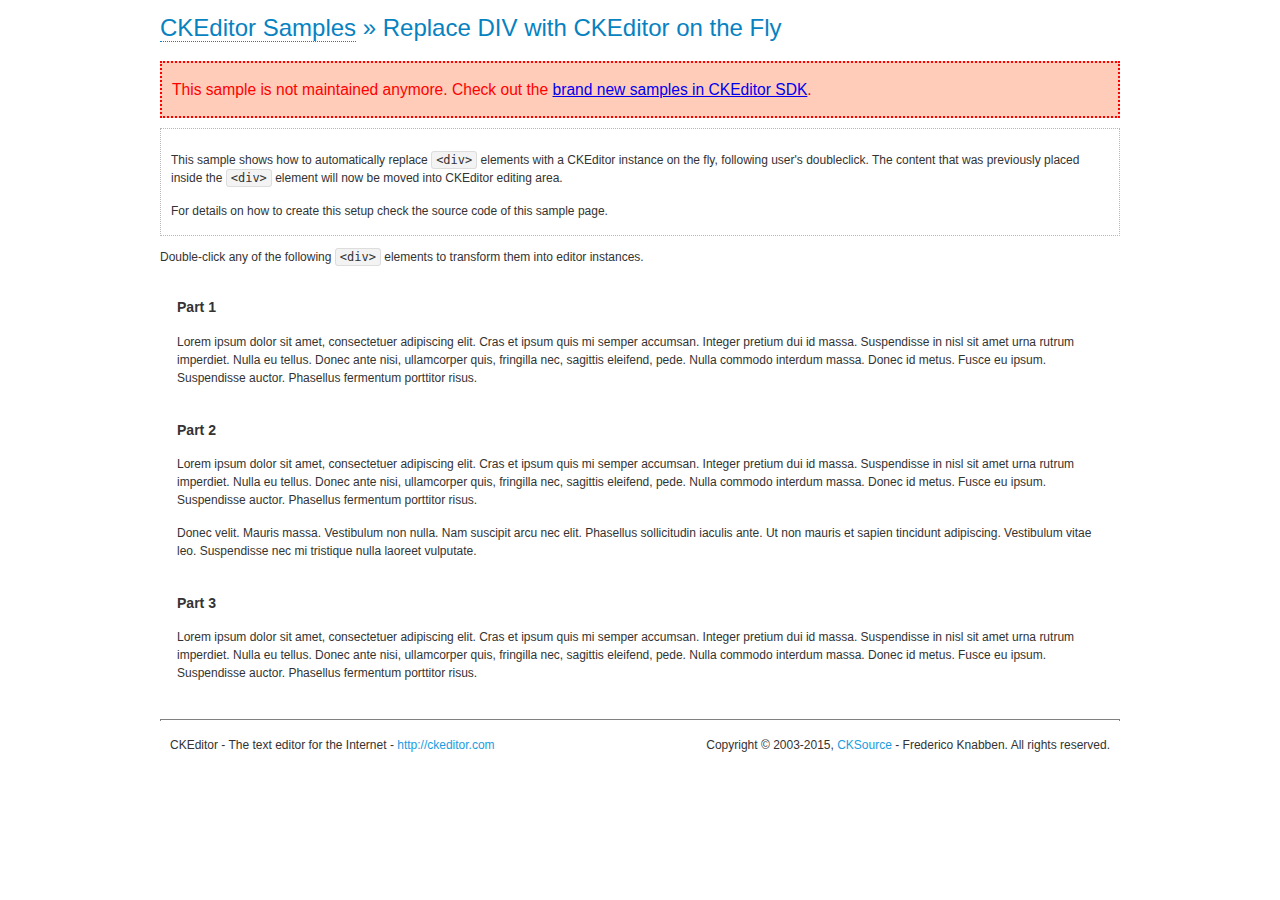
<file: static/ckeditor/samples/old/divreplace.html>
<!DOCTYPE html>
<!--
Copyright (c) 2003-2015, CKSource - Frederico Knabben. All rights reserved.
For licensing, see LICENSE.md or http://ckeditor.com/license
-->
<html>
<head>
	<meta charset="utf-8">
	<title>Replace DIV &mdash; CKEditor Sample</title>
	<script src="../../ckeditor.js"></script>
	<link href="sample.css" rel="stylesheet">
	<style>

		div.editable
		{
			border: solid 2px transparent;
			padding-left: 15px;
			padding-right: 15px;
		}

		div.editable:hover
		{
			border-color: black;
		}

	</style>
	<script>

		// Uncomment the following code to test the "Timeout Loading Method".
		// CKEDITOR.loadFullCoreTimeout = 5;

		window.onload = function() {
			// Listen to the double click event.
			if ( window.addEventListener )
				document.body.addEventListener( 'dblclick', onDoubleClick, false );
			else if ( window.attachEvent )
				document.body.attachEvent( 'ondblclick', onDoubleClick );

		};

		function onDoubleClick( ev ) {
			// Get the element which fired the event. This is not necessarily the
			// element to which the event has been attached.
			var element = ev.target || ev.srcElement;

			// Find out the div that holds this element.
			var name;

			do {
				element = element.parentNode;
			}
			while ( element && ( name = element.nodeName.toLowerCase() ) &&
				( name != 'div' || element.className.indexOf( 'editable' ) == -1 ) && name != 'body' );

			if ( name == 'div' && element.className.indexOf( 'editable' ) != -1 )
				replaceDiv( element );
		}

		var editor;

		function replaceDiv( div ) {
			if ( editor )
				editor.destroy();

			editor = CKEDITOR.replace( div );
		}

	</script>
</head>
<body>
	<h1 class="samples">
		<a href="index.html">CKEditor Samples</a> &raquo; Replace DIV with CKEditor on the Fly
	</h1>
	<div class="warning deprecated">
		This sample is not maintained anymore. Check out the <a href="http://sdk.ckeditor.com/">brand new samples in CKEditor SDK</a>.
	</div>
	<div class="description">
		<p>
			This sample shows how to automatically replace <code>&lt;div&gt;</code> elements
			with a CKEditor instance on the fly, following user's doubleclick. The content
			that was previously placed inside the <code>&lt;div&gt;</code> element will now
			be moved into CKEditor editing area.
		</p>
		<p>
			For details on how to create this setup check the source code of this sample page.
		</p>
	</div>
	<p>
		Double-click any of the following <code>&lt;div&gt;</code> elements to transform them into
		editor instances.
	</p>
	<div class="editable">
		<h3>
			Part 1
		</h3>
		<p>
			Lorem ipsum dolor sit amet, consectetuer adipiscing elit. Cras et ipsum quis mi
			semper accumsan. Integer pretium dui id massa. Suspendisse in nisl sit amet urna
			rutrum imperdiet. Nulla eu tellus. Donec ante nisi, ullamcorper quis, fringilla
			nec, sagittis eleifend, pede. Nulla commodo interdum massa. Donec id metus. Fusce
			eu ipsum. Suspendisse auctor. Phasellus fermentum porttitor risus.
		</p>
	</div>
	<div class="editable">
		<h3>
			Part 2
		</h3>
		<p>
			Lorem ipsum dolor sit amet, consectetuer adipiscing elit. Cras et ipsum quis mi
			semper accumsan. Integer pretium dui id massa. Suspendisse in nisl sit amet urna
			rutrum imperdiet. Nulla eu tellus. Donec ante nisi, ullamcorper quis, fringilla
			nec, sagittis eleifend, pede. Nulla commodo interdum massa. Donec id metus. Fusce
			eu ipsum. Suspendisse auctor. Phasellus fermentum porttitor risus.
		</p>
		<p>
			Donec velit. Mauris massa. Vestibulum non nulla. Nam suscipit arcu nec elit. Phasellus
			sollicitudin iaculis ante. Ut non mauris et sapien tincidunt adipiscing. Vestibulum
			vitae leo. Suspendisse nec mi tristique nulla laoreet vulputate.
		</p>
	</div>
	<div class="editable">
		<h3>
			Part 3
		</h3>
		<p>
			Lorem ipsum dolor sit amet, consectetuer adipiscing elit. Cras et ipsum quis mi
			semper accumsan. Integer pretium dui id massa. Suspendisse in nisl sit amet urna
			rutrum imperdiet. Nulla eu tellus. Donec ante nisi, ullamcorper quis, fringilla
			nec, sagittis eleifend, pede. Nulla commodo interdum massa. Donec id metus. Fusce
			eu ipsum. Suspendisse auctor. Phasellus fermentum porttitor risus.
		</p>
	</div>
	<div id="footer">
		<hr>
		<p>
			CKEditor - The text editor for the Internet - <a class="samples" href="http://ckeditor.com/">http://ckeditor.com</a>
		</p>
		<p id="copy">
			Copyright &copy; 2003-2015, <a class="samples" href="http://cksource.com/">CKSource</a> - Frederico
			Knabben. All rights reserved.
		</p>
	</div>
</body>
</html>
</file>
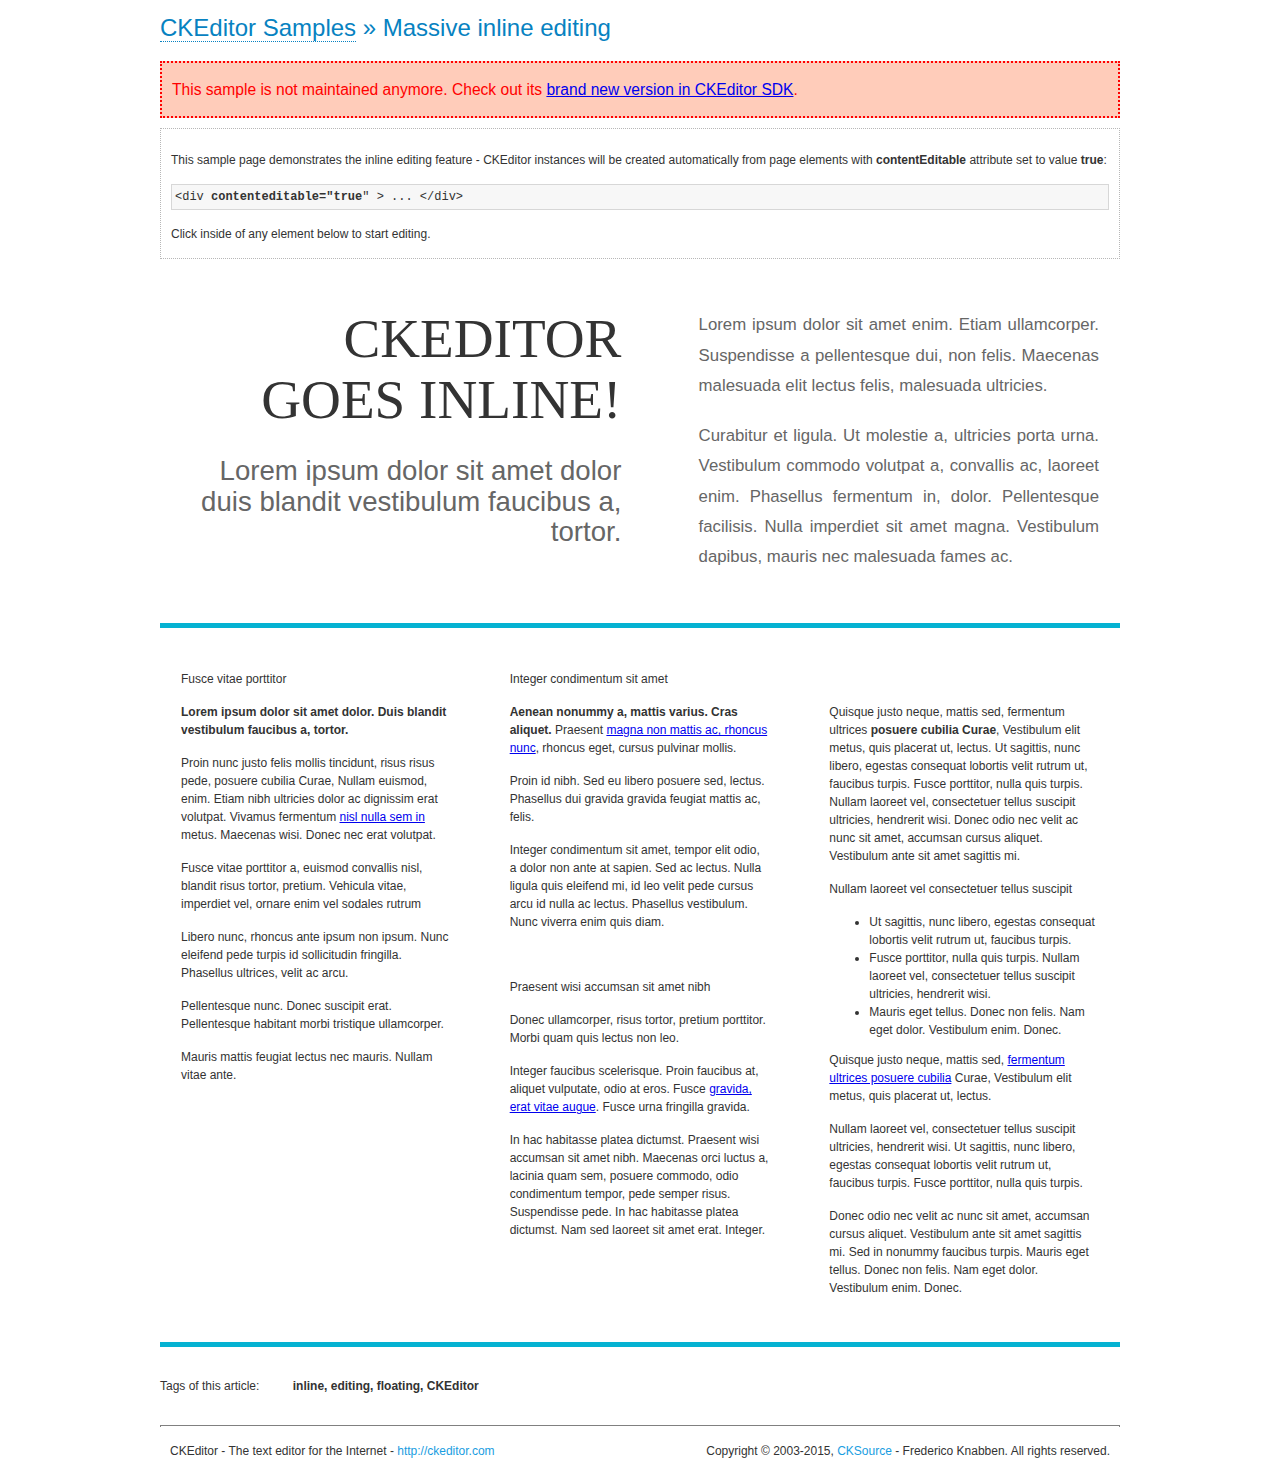
<file: static/ckeditor/samples/old/inlineall.html>
<!DOCTYPE html>
<!--
Copyright (c) 2003-2015, CKSource - Frederico Knabben. All rights reserved.
For licensing, see LICENSE.md or http://ckeditor.com/license
-->
<html>
<head>
	<meta charset="utf-8">
	<title>Massive inline editing &mdash; CKEditor Sample</title>
	<script src="../../ckeditor.js"></script>
	<script>

		// This code is generally not necessary, but it is here to demonstrate
		// how to customize specific editor instances on the fly. This fits well
		// this demo because we have editable elements (like headers) that
		// require less features.

		// The "instanceCreated" event is fired for every editor instance created.
		CKEDITOR.on( 'instanceCreated', function( event ) {
			var editor = event.editor,
				element = editor.element;

			// Customize editors for headers and tag list.
			// These editors don't need features like smileys, templates, iframes etc.
			if ( element.is( 'h1', 'h2', 'h3' ) || element.getAttribute( 'id' ) == 'taglist' ) {
				// Customize the editor configurations on "configLoaded" event,
				// which is fired after the configuration file loading and
				// execution. This makes it possible to change the
				// configurations before the editor initialization takes place.
				editor.on( 'configLoaded', function() {

					// Remove unnecessary plugins to make the editor simpler.
					editor.config.removePlugins = 'colorbutton,find,flash,font,' +
						'forms,iframe,image,newpage,removeformat,' +
						'smiley,specialchar,stylescombo,templates';

					// Rearrange the layout of the toolbar.
					editor.config.toolbarGroups = [
						{ name: 'editing',		groups: [ 'basicstyles', 'links' ] },
						{ name: 'undo' },
						{ name: 'clipboard',	groups: [ 'selection', 'clipboard' ] },
						{ name: 'about' }
					];
				});
			}
		});

	</script>
	<link href="sample.css" rel="stylesheet">
	<style>

		/* The following styles are just to make the page look nice. */

		/* Workaround to show Arial Black in Firefox. */
		@font-face
		{
			font-family: 'arial-black';
			src: local('Arial Black');
		}

		*[contenteditable="true"]
		{
			padding: 10px;
		}

		#container
		{
			width: 960px;
			margin: 30px auto 0;
		}

		#header
		{
			overflow: hidden;
			padding: 0 0 30px;
			border-bottom: 5px solid #05B2D2;
			position: relative;
		}

		#headerLeft,
		#headerRight
		{
			width: 49%;
			overflow: hidden;
		}

		#headerLeft
		{
			float: left;
			padding: 10px 1px 1px;
		}

		#headerLeft h2,
		#headerLeft h3
		{
			text-align: right;
			margin: 0;
			overflow: hidden;
			font-weight: normal;
		}

		#headerLeft h2
		{
			font-family: "Arial Black",arial-black;
			font-size: 4.6em;
			line-height: 1.1;
			text-transform: uppercase;
		}

		#headerLeft h3
		{
			font-size: 2.3em;
			line-height: 1.1;
			margin: .2em 0 0;
			color: #666;
		}

		#headerRight
		{
			float: right;
			padding: 1px;
		}

		#headerRight p
		{
			line-height: 1.8;
			text-align: justify;
			margin: 0;
		}

		#headerRight p + p
		{
			margin-top: 20px;
		}

		#headerRight > div
		{
			padding: 20px;
			margin: 0 0 0 30px;
			font-size: 1.4em;
			color: #666;
		}

		#columns
		{
			color: #333;
			overflow: hidden;
			padding: 20px 0;
		}

		#columns > div
		{
			float: left;
			width: 33.3%;
		}

		#columns #column1 > div
		{
			margin-left: 1px;
		}

		#columns #column3 > div
		{
			margin-right: 1px;
		}

		#columns > div > div
		{
			margin: 0px 10px;
			padding: 10px 20px;
		}

		#columns blockquote
		{
			margin-left: 15px;
		}

		#tagLine
		{
			border-top: 5px solid #05B2D2;
			padding-top: 20px;
		}

		#taglist {
			display: inline-block;
			margin-left: 20px;
			font-weight: bold;
			margin: 0 0 0 20px;
		}

	</style>
</head>
<body>
<div>
	<h1 class="samples"><a href="index.html">CKEditor Samples</a> &raquo; Massive inline editing</h1>
	<div class="warning deprecated">
		This sample is not maintained anymore. Check out its <a href="http://sdk.ckeditor.com/samples/inline.html">brand new version in CKEditor SDK</a>.
	</div>
	<div class="description">
		<p>This sample page demonstrates the inline editing feature - CKEditor instances will be created automatically from page elements with <strong>contentEditable</strong> attribute set to value <strong>true</strong>:</p>
		<pre class="samples">&lt;div <strong>contenteditable="true</strong>" &gt; ... &lt;/div&gt;</pre>
		<p>Click inside of any element below to start editing.</p>
	</div>
</div>
<div id="container">
	<div id="header">
		<div id="headerLeft">
			<h2 id="sampleTitle" contenteditable="true">
				CKEditor<br> Goes Inline!
			</h2>
			<h3 contenteditable="true">
				Lorem ipsum dolor sit amet dolor duis blandit vestibulum faucibus a, tortor.
			</h3>
		</div>
		<div id="headerRight">
			<div contenteditable="true">
				<p>
					Lorem ipsum dolor sit amet enim. Etiam ullamcorper. Suspendisse a pellentesque dui, non felis. Maecenas malesuada elit lectus felis, malesuada ultricies.
				</p>
				<p>
					Curabitur et ligula. Ut molestie a, ultricies porta urna. Vestibulum commodo volutpat a, convallis ac, laoreet enim. Phasellus fermentum in, dolor. Pellentesque facilisis. Nulla imperdiet sit amet magna. Vestibulum dapibus, mauris nec malesuada fames ac.
				</p>
			</div>
		</div>
	</div>
	<div id="columns">
		<div id="column1">
			<div contenteditable="true">
				<h3>
					Fusce vitae porttitor
				</h3>
				<p>
					<strong>
						Lorem ipsum dolor sit amet dolor. Duis blandit vestibulum faucibus a, tortor.
					</strong>
				</p>
				<p>
					Proin nunc justo felis mollis tincidunt, risus risus pede, posuere cubilia Curae, Nullam euismod, enim. Etiam nibh ultricies dolor ac dignissim erat volutpat. Vivamus fermentum <a href="http://ckeditor.com/">nisl nulla sem in</a> metus. Maecenas wisi. Donec nec erat volutpat.
				</p>
				<blockquote>
					<p>
						Fusce vitae porttitor a, euismod convallis nisl, blandit risus tortor, pretium.
						Vehicula vitae, imperdiet vel, ornare enim vel sodales rutrum
					</p>
				</blockquote>
				<blockquote>
					<p>
						Libero nunc, rhoncus ante ipsum non ipsum. Nunc eleifend pede turpis id sollicitudin fringilla. Phasellus ultrices, velit ac arcu.
					</p>
				</blockquote>
				<p>Pellentesque nunc. Donec suscipit erat. Pellentesque habitant morbi tristique ullamcorper.</p>
				<p><s>Mauris mattis feugiat lectus nec mauris. Nullam vitae ante.</s></p>
			</div>
		</div>
		<div id="column2">
			<div contenteditable="true">
				<h3>
					Integer condimentum sit amet
				</h3>
				<p>
					<strong>Aenean nonummy a, mattis varius. Cras aliquet.</strong>
					Praesent <a href="http://ckeditor.com/">magna non mattis ac, rhoncus nunc</a>, rhoncus eget, cursus pulvinar mollis.</p>
				<p>Proin id nibh. Sed eu libero posuere sed, lectus. Phasellus dui gravida gravida feugiat mattis ac, felis.</p>
				<p>Integer condimentum sit amet, tempor elit odio, a dolor non ante at sapien. Sed ac lectus. Nulla ligula quis eleifend mi, id leo velit pede cursus arcu id nulla ac lectus. Phasellus vestibulum. Nunc viverra enim quis diam.</p>
			</div>
			<div contenteditable="true">
				<h3>
					Praesent wisi accumsan sit amet nibh
				</h3>
				<p>Donec ullamcorper, risus tortor, pretium porttitor. Morbi quam quis lectus non leo.</p>
				<p style="margin-left: 40px; ">Integer faucibus scelerisque. Proin faucibus at, aliquet vulputate, odio at eros. Fusce <a href="http://ckeditor.com/">gravida, erat vitae augue</a>. Fusce urna fringilla gravida.</p>
				<p>In hac habitasse platea dictumst. Praesent wisi accumsan sit amet nibh. Maecenas orci luctus a, lacinia quam sem, posuere commodo, odio condimentum tempor, pede semper risus. Suspendisse pede. In hac habitasse platea dictumst. Nam sed laoreet sit amet erat. Integer.</p>
			</div>
		</div>
		<div id="column3">
			<div contenteditable="true">
				<p>
					<img src="assets/inlineall/logo.png" alt="CKEditor logo" style="float:left">
				</p>
				<p>Quisque justo neque, mattis sed, fermentum ultrices <strong>posuere cubilia Curae</strong>, Vestibulum elit metus, quis placerat ut, lectus. Ut sagittis, nunc libero, egestas consequat lobortis velit rutrum ut, faucibus turpis. Fusce porttitor, nulla quis turpis. Nullam laoreet vel, consectetuer tellus suscipit ultricies, hendrerit wisi. Donec odio nec velit ac nunc sit amet, accumsan cursus aliquet. Vestibulum ante sit amet sagittis mi.</p>
				<h3>
					Nullam laoreet vel consectetuer tellus suscipit
				</h3>
				<ul>
					<li>Ut sagittis, nunc libero, egestas consequat lobortis velit rutrum ut, faucibus turpis.</li>
					<li>Fusce porttitor, nulla quis turpis. Nullam laoreet vel, consectetuer tellus suscipit ultricies, hendrerit wisi.</li>
					<li>Mauris eget tellus. Donec non felis. Nam eget dolor. Vestibulum enim. Donec.</li>
				</ul>
				<p>Quisque justo neque, mattis sed, <a href="http://ckeditor.com/">fermentum ultrices posuere cubilia</a> Curae, Vestibulum elit metus, quis placerat ut, lectus.</p>
				<p>Nullam laoreet vel, consectetuer tellus suscipit ultricies, hendrerit wisi. Ut sagittis, nunc libero, egestas consequat lobortis velit rutrum ut, faucibus turpis. Fusce porttitor, nulla quis turpis.</p>
				<p>Donec odio nec velit ac nunc sit amet, accumsan cursus aliquet. Vestibulum ante sit amet sagittis mi. Sed in nonummy faucibus turpis. Mauris eget tellus. Donec non felis. Nam eget dolor. Vestibulum enim. Donec.</p>
			</div>
		</div>
	</div>
	<div id="tagLine">
		Tags of this article:
		<p id="taglist" contenteditable="true">
			inline, editing, floating, CKEditor
		</p>
	</div>
</div>
<div id="footer">
	<hr>
	<p>
		CKEditor - The text editor for the Internet - <a class="samples" href="http://ckeditor.com/">
			http://ckeditor.com</a>
	</p>
	<p id="copy">
		Copyright &copy; 2003-2015, <a class="samples" href="http://cksource.com/">CKSource</a>
		- Frederico Knabben. All rights reserved.
	</p>
</div>
</body>
</html>
</file>
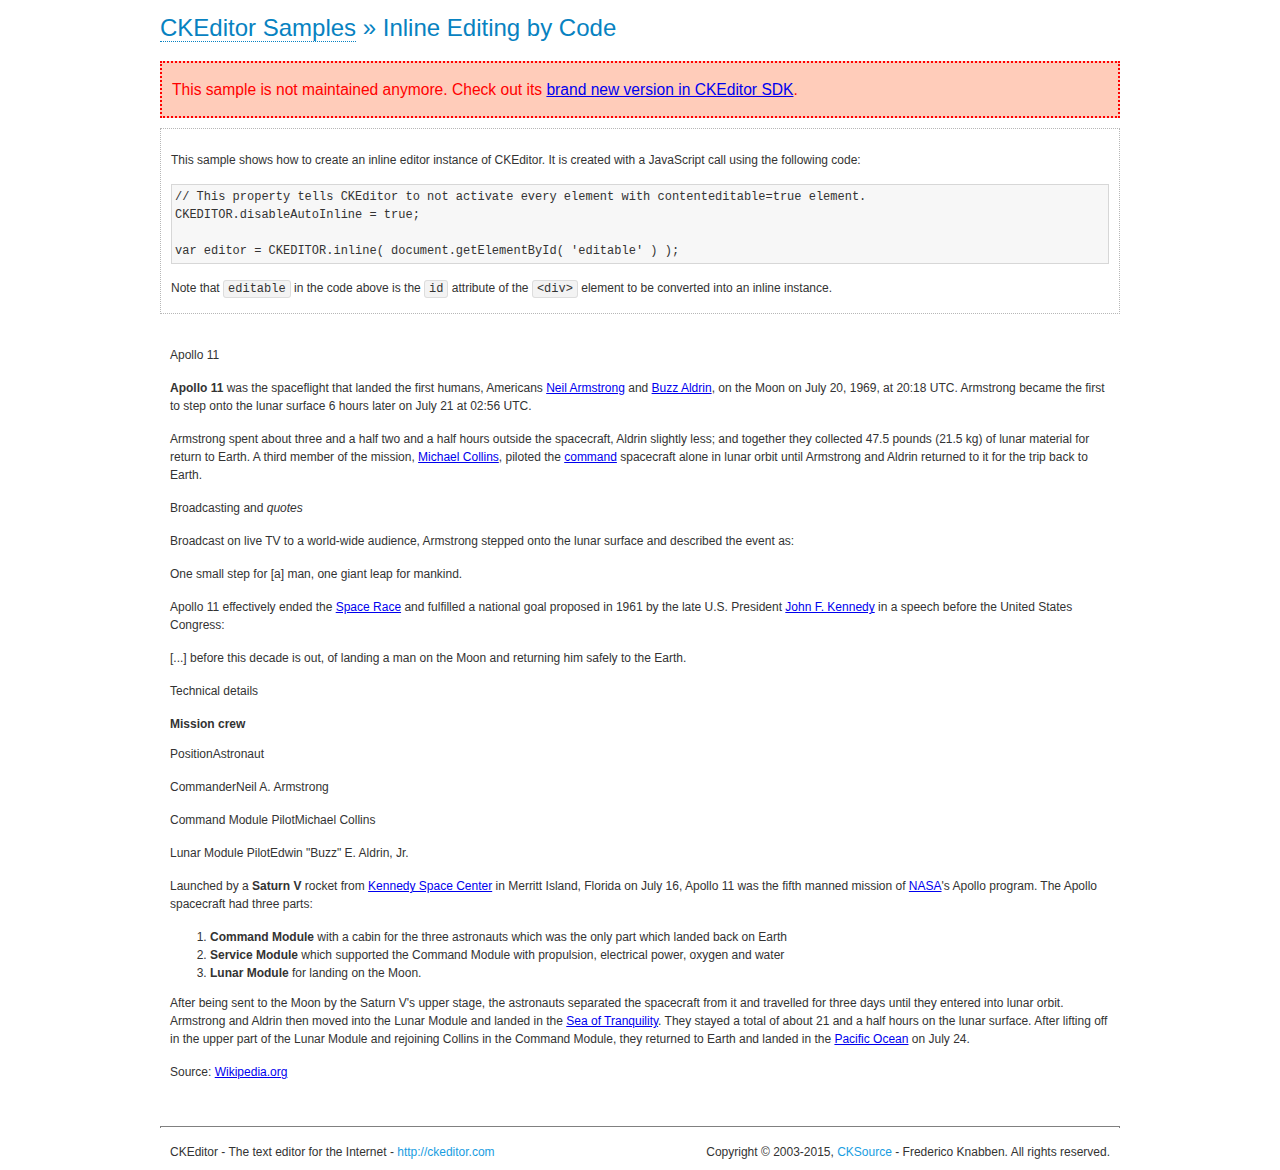
<file: static/ckeditor/samples/old/inlinebycode.html>
<!DOCTYPE html>
<!--
Copyright (c) 2003-2015, CKSource - Frederico Knabben. All rights reserved.
For licensing, see LICENSE.md or http://ckeditor.com/license
-->
<html>
<head>
	<meta charset="utf-8">
	<title>Inline Editing by Code &mdash; CKEditor Sample</title>
	<script src="../../ckeditor.js"></script>
	<link href="sample.css" rel="stylesheet">
	<style>

		#editable
		{
			padding: 10px;
			float: left;
		}

	</style>
</head>
<body>
	<h1 class="samples">
		<a href="index.html">CKEditor Samples</a> &raquo; Inline Editing by Code
	</h1>
	<div class="warning deprecated">
		This sample is not maintained anymore. Check out its <a href="http://sdk.ckeditor.com/samples/inline.html">brand new version in CKEditor SDK</a>.
	</div>
	<div class="description">
		<p>
			This sample shows how to create an inline editor instance of CKEditor. It is created
			with a JavaScript call using the following code:
		</p>
<pre class="samples">
// This property tells CKEditor to not activate every element with contenteditable=true element.
CKEDITOR.disableAutoInline = true;

var editor = CKEDITOR.inline( document.getElementById( 'editable' ) );
</pre>
		<p>
			Note that <code>editable</code> in the code above is the <code>id</code>
			attribute of the <code>&lt;div&gt;</code> element to be converted into an inline instance.
		</p>
	</div>
	<div id="editable" contenteditable="true">
		<h1><img alt="Saturn V carrying Apollo 11" class="right" src="assets/sample.jpg" /> Apollo 11</h1>

		<p><b>Apollo 11</b> was the spaceflight that landed the first humans, Americans <a href="http://en.wikipedia.org/wiki/Neil_Armstrong" title="Neil Armstrong">Neil Armstrong</a> and <a href="http://en.wikipedia.org/wiki/Buzz_Aldrin" title="Buzz Aldrin">Buzz Aldrin</a>, on the Moon on July 20, 1969, at 20:18 UTC. Armstrong became the first to step onto the lunar surface 6 hours later on July 21 at 02:56 UTC.</p>

		<p>Armstrong spent about <s>three and a half</s> two and a half hours outside the spacecraft, Aldrin slightly less; and together they collected 47.5 pounds (21.5&nbsp;kg) of lunar material for return to Earth. A third member of the mission, <a href="http://en.wikipedia.org/wiki/Michael_Collins_(astronaut)" title="Michael Collins (astronaut)">Michael Collins</a>, piloted the <a href="http://en.wikipedia.org/wiki/Apollo_Command/Service_Module" title="Apollo Command/Service Module">command</a> spacecraft alone in lunar orbit until Armstrong and Aldrin returned to it for the trip back to Earth.</p>

		<h2>Broadcasting and <em>quotes</em> <a id="quotes" name="quotes"></a></h2>

		<p>Broadcast on live TV to a world-wide audience, Armstrong stepped onto the lunar surface and described the event as:</p>

		<blockquote>
			<p>One small step for [a] man, one giant leap for mankind.</p>
		</blockquote>

		<p>Apollo 11 effectively ended the <a href="http://en.wikipedia.org/wiki/Space_Race" title="Space Race">Space Race</a> and fulfilled a national goal proposed in 1961 by the late U.S. President <a href="http://en.wikipedia.org/wiki/John_F._Kennedy" title="John F. Kennedy">John F. Kennedy</a> in a speech before the United States Congress:</p>

		<blockquote>
			<p>[...] before this decade is out, of landing a man on the Moon and returning him safely to the Earth.</p>
		</blockquote>

		<h2>Technical details <a id="tech-details" name="tech-details"></a></h2>

		<table align="right" border="1" bordercolor="#ccc" cellpadding="5" cellspacing="0" style="border-collapse:collapse;margin:10px 0 10px 15px;">
			<caption><strong>Mission crew</strong></caption>
			<thead>
			<tr>
				<th scope="col">Position</th>
				<th scope="col">Astronaut</th>
			</tr>
			</thead>
			<tbody>
			<tr>
				<td>Commander</td>
				<td>Neil A. Armstrong</td>
			</tr>
			<tr>
				<td>Command Module Pilot</td>
				<td>Michael Collins</td>
			</tr>
			<tr>
				<td>Lunar Module Pilot</td>
				<td>Edwin &quot;Buzz&quot; E. Aldrin, Jr.</td>
			</tr>
			</tbody>
		</table>

		<p>Launched by a <strong>Saturn V</strong> rocket from <a href="http://en.wikipedia.org/wiki/Kennedy_Space_Center" title="Kennedy Space Center">Kennedy Space Center</a> in Merritt Island, Florida on July 16, Apollo 11 was the fifth manned mission of <a href="http://en.wikipedia.org/wiki/NASA" title="NASA">NASA</a>&#39;s Apollo program. The Apollo spacecraft had three parts:</p>

		<ol>
			<li><strong>Command Module</strong> with a cabin for the three astronauts which was the only part which landed back on Earth</li>
			<li><strong>Service Module</strong> which supported the Command Module with propulsion, electrical power, oxygen and water</li>
			<li><strong>Lunar Module</strong> for landing on the Moon.</li>
		</ol>

		<p>After being sent to the Moon by the Saturn V&#39;s upper stage, the astronauts separated the spacecraft from it and travelled for three days until they entered into lunar orbit. Armstrong and Aldrin then moved into the Lunar Module and landed in the <a href="http://en.wikipedia.org/wiki/Mare_Tranquillitatis" title="Mare Tranquillitatis">Sea of Tranquility</a>. They stayed a total of about 21 and a half hours on the lunar surface. After lifting off in the upper part of the Lunar Module and rejoining Collins in the Command Module, they returned to Earth and landed in the <a href="http://en.wikipedia.org/wiki/Pacific_Ocean" title="Pacific Ocean">Pacific Ocean</a> on July 24.</p>

		<hr />
		<p style="text-align: right;"><small>Source: <a href="http://en.wikipedia.org/wiki/Apollo_11">Wikipedia.org</a></small></p>
	</div>

	<script>
		// We need to turn off the automatic editor creation first.
		CKEDITOR.disableAutoInline = true;

		var editor = CKEDITOR.inline( 'editable' );
	</script>
	<div id="footer">
		<hr>
		<p contenteditable="true">
			CKEditor - The text editor for the Internet - <a class="samples" href="http://ckeditor.com/">
				http://ckeditor.com</a>
		</p>
		<p id="copy">
			Copyright &copy; 2003-2015, <a class="samples" href="http://cksource.com/">CKSource</a>
			- Frederico Knabben. All rights reserved.
		</p>
	</div>
</body>
</html>
</file>
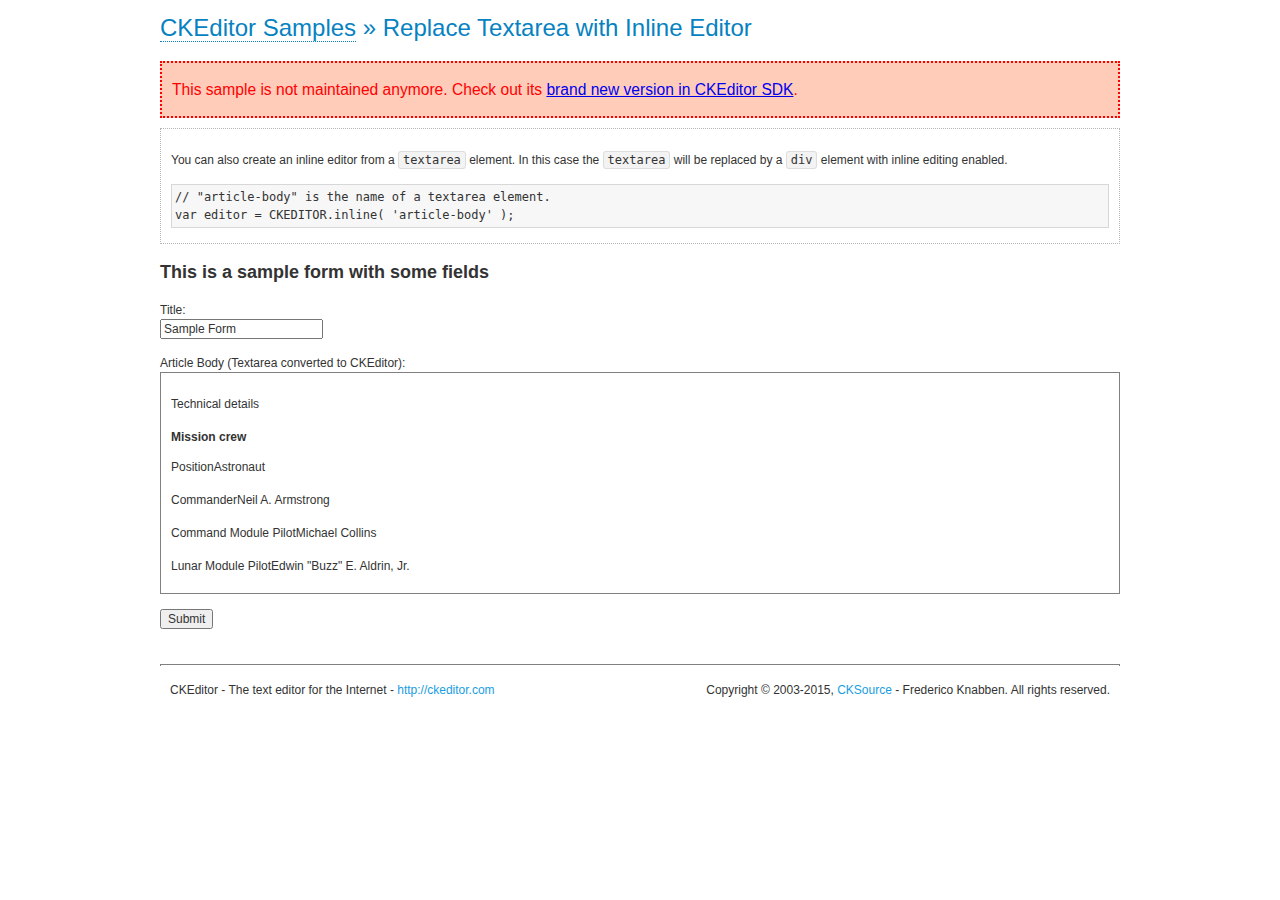
<file: static/ckeditor/samples/old/inlinetextarea.html>
<!DOCTYPE html>
<!--
Copyright (c) 2003-2015, CKSource - Frederico Knabben. All rights reserved.
For licensing, see LICENSE.md or http://ckeditor.com/license
-->
<html>
<head>
	<meta charset="utf-8">
	<title>Replace Textarea with Inline Editor &mdash; CKEditor Sample</title>
	<script src="../../ckeditor.js"></script>
	<link href="sample.css" rel="stylesheet">
	<style>

		/* Style the CKEditor element to look like a textfield */
		.cke_textarea_inline
		{
			padding: 10px;
			height: 200px;
			overflow: auto;

			border: 1px solid gray;
			-webkit-appearance: textfield;
		}

	</style>
</head>
<body>
	<h1 class="samples">
		<a href="index.html">CKEditor Samples</a> &raquo; Replace Textarea with Inline Editor
	</h1>
	<div class="warning deprecated">
		This sample is not maintained anymore. Check out its <a href="http://sdk.ckeditor.com/samples/inline.html">brand new version in CKEditor SDK</a>.
	</div>
	<div class="description">
		<p>
			You can also create an inline editor from a <code>textarea</code>
			element. In this case the <code>textarea</code> will be replaced
			by a <code>div</code> element with inline editing enabled.
		</p>
<pre class="samples">
// "article-body" is the name of a textarea element.
var editor = CKEDITOR.inline( 'article-body' );
</pre>
	</div>
	<form action="sample_posteddata.php" method="post">
		<h2>This is a sample form with some fields</h2>
		<p>
			Title:<br>
			<input type="text" name="title" value="Sample Form"></p>
		<p>
			Article Body (Textarea converted to CKEditor):<br>
			<textarea name="article-body" style="height: 200px">
				&lt;h2&gt;Technical details &lt;a id="tech-details" name="tech-details"&gt;&lt;/a&gt;&lt;/h2&gt;

				&lt;table align="right" border="1" bordercolor="#ccc" cellpadding="5" cellspacing="0" style="border-collapse:collapse;margin:10px 0 10px 15px;"&gt;
					&lt;caption&gt;&lt;strong&gt;Mission crew&lt;/strong&gt;&lt;/caption&gt;
					&lt;thead&gt;
					&lt;tr&gt;
						&lt;th scope="col"&gt;Position&lt;/th&gt;
						&lt;th scope="col"&gt;Astronaut&lt;/th&gt;
					&lt;/tr&gt;
					&lt;/thead&gt;
					&lt;tbody&gt;
					&lt;tr&gt;
						&lt;td&gt;Commander&lt;/td&gt;
						&lt;td&gt;Neil A. Armstrong&lt;/td&gt;
					&lt;/tr&gt;
					&lt;tr&gt;
						&lt;td&gt;Command Module Pilot&lt;/td&gt;
						&lt;td&gt;Michael Collins&lt;/td&gt;
					&lt;/tr&gt;
					&lt;tr&gt;
						&lt;td&gt;Lunar Module Pilot&lt;/td&gt;
						&lt;td&gt;Edwin &quot;Buzz&quot; E. Aldrin, Jr.&lt;/td&gt;
					&lt;/tr&gt;
					&lt;/tbody&gt;
				&lt;/table&gt;

				&lt;p&gt;Launched by a &lt;strong&gt;Saturn V&lt;/strong&gt; rocket from &lt;a href="http://en.wikipedia.org/wiki/Kennedy_Space_Center" title="Kennedy Space Center"&gt;Kennedy Space Center&lt;/a&gt; in Merritt Island, Florida on July 16, Apollo 11 was the fifth manned mission of &lt;a href="http://en.wikipedia.org/wiki/NASA" title="NASA"&gt;NASA&lt;/a&gt;&#39;s Apollo program. The Apollo spacecraft had three parts:&lt;/p&gt;

				&lt;ol&gt;
					&lt;li&gt;&lt;strong&gt;Command Module&lt;/strong&gt; with a cabin for the three astronauts which was the only part which landed back on Earth&lt;/li&gt;
					&lt;li&gt;&lt;strong&gt;Service Module&lt;/strong&gt; which supported the Command Module with propulsion, electrical power, oxygen and water&lt;/li&gt;
					&lt;li&gt;&lt;strong&gt;Lunar Module&lt;/strong&gt; for landing on the Moon.&lt;/li&gt;
				&lt;/ol&gt;

				&lt;p&gt;After being sent to the Moon by the Saturn V&#39;s upper stage, the astronauts separated the spacecraft from it and travelled for three days until they entered into lunar orbit. Armstrong and Aldrin then moved into the Lunar Module and landed in the &lt;a href="http://en.wikipedia.org/wiki/Mare_Tranquillitatis" title="Mare Tranquillitatis"&gt;Sea of Tranquility&lt;/a&gt;. They stayed a total of about 21 and a half hours on the lunar surface. After lifting off in the upper part of the Lunar Module and rejoining Collins in the Command Module, they returned to Earth and landed in the &lt;a href="http://en.wikipedia.org/wiki/Pacific_Ocean" title="Pacific Ocean"&gt;Pacific Ocean&lt;/a&gt; on July 24.&lt;/p&gt;

				&lt;hr /&gt;
				&lt;p style="text-align: right;"&gt;&lt;small&gt;Source: &lt;a href="http://en.wikipedia.org/wiki/Apollo_11"&gt;Wikipedia.org&lt;/a&gt;&lt;/small&gt;&lt;/p&gt;
			</textarea>
		</p>
		<p>
			<input type="submit" value="Submit">
		</p>
	</form>

	<script>
		CKEDITOR.inline( 'article-body' );
	</script>
	<div id="footer">
		<hr>
		<p>
			CKEditor - The text editor for the Internet - <a class="samples" href="http://ckeditor.com/">
				http://ckeditor.com</a>
		</p>
		<p id="copy">
			Copyright &copy; 2003-2015, <a class="samples" href="http://cksource.com/">CKSource</a>
			- Frederico Knabben. All rights reserved.
		</p>
	</div>
</body>
</html>
</file>
<file: static/ckeditor/samples/css/samples.css>
/**
 * @license Copyright (c) 2003-2015, CKSource - Frederico Knabben. All rights reserved.
 * For licensing, see LICENSE.md or http://ckeditor.com/license
 */
@media (max-width: 900px) {
  .global-is-mobile-hidden {
    display: none !important;
  }
}
article,
aside,
details,
figcaption,
figure,
footer,
header,
hgroup,
main,
menu,
nav,
section {
  display: block;
}
body,
html {
  margin: 0;
  padding: 0;
  font: 16px / 1.8 Arial, 'Helvetica Neue', Helvetica, sans-serif;
  font-weight: 300;
  color: #575757;
}
.grid-width-10 {
  width: 10%;
}
.grid-width-20 {
  width: 20%;
}
.grid-width-30 {
  width: 30%;
}
.grid-width-40 {
  width: 40%;
}
.grid-width-50 {
  width: 50%;
}
.grid-width-60 {
  width: 60%;
}
.grid-width-70 {
  width: 70%;
}
.grid-width-80 {
  width: 80%;
}
.grid-width-90 {
  width: 90%;
}
.grid-width-100 {
  width: 100%;
}
@media (max-width: 900px) {
  .grid-width-10,
  .grid-width-20,
  .grid-width-30,
  .grid-width-40,
  .grid-width-50,
  .grid-width-60,
  .grid-width-70,
  .grid-width-80,
  .grid-width-90,
  .grid-width-100 {
    width: 100%;
  }
}
*[class*="grid-width"] {
  -webkit-box-sizing: border-box;
  -moz-box-sizing: border-box;
  box-sizing: border-box;
  padding-left: 4%;
  padding-right: 4%;
  float: left;
}
*[class*="grid-width"]:after,
.grid-container:after,
*[class*="grid-width"]:before,
.grid-container:before {
  content: '';
  display: block;
  overflow: hidden;
  visibility: hidden;
  font-size: 0;
  line-height: 0;
  width: 0;
  height: 0;
}
*[class*="grid-width"]:after,
.grid-container:after {
  clear: both;
}
.grid-container {
  -webkit-box-sizing: border-box;
  -moz-box-sizing: border-box;
  box-sizing: border-box;
  margin-left: auto;
  margin-right: auto;
}
.grid-container-nested *[class*="grid-width"]:first-child {
  padding-left: 0;
}
.grid-container-nested *[class*="grid-width"]:last-child {
  padding-right: 0;
}
@media (max-width: 900px) {
  .grid-container-nested *[class*="grid-width"]:first-child {
    padding-left: 4%;
  }
  .grid-container-nested *[class*="grid-width"]:last-child {
    padding-right: 4%;
  }
}
.header-a {
  min-height: 140px;
  overflow: hidden;
}
.header-a .header-a-logo {
  margin: 40px 0 0;
}
@media (max-width: 900px) {
  .header-a .header-a-logo {
    text-align: center;
  }
}
.header-a .header-a-logo img {
  border: transparent;
}
.navigation-a {
  height: 30px;
  background: #3d3d3d;
  position: absolute;
  left: 0;
  right: 0;
  top: 0;
  padding: 0;
  overflow: hidden;
}
@media (max-width: 900px) {
  .navigation-a {
    text-align: center;
  }
}
.navigation-a ul {
  list-style: none;
  margin: 0;
  overflow: hidden;
}
.navigation-a ul li,
.navigation-a ul li a {
  display: inline-block;
}
@media (max-width: 900px) {
  .navigation-a ul {
    width: auto;
    text-overflow: ellipsis;
    white-space: nowrap;
    display: inline-block;
    float: none;
  }
  .navigation-a ul:before,
  .navigation-a ul:after {
    display: none;
  }
}
.navigation-a ul.navigation-a-left {
  text-align: left;
}
@media (max-width: 900px) {
  .navigation-a ul.navigation-a-left {
    padding-right: 0;
  }
}
.navigation-a ul.navigation-a-right {
  text-align: right;
}
@media (max-width: 900px) {
  .navigation-a ul.navigation-a-right {
    padding-left: 23px;
  }
}
.navigation-a ul li + li {
  margin-left: 23px;
}
.navigation-a ul li a {
  font-size: 10px;
  font-size: 0.625rem;
  line-height: 18px;
  line-height: 1.13rem;
  line-height: 30px;
  float: left;
  color: #dddddd;
  font-weight: bold;
  text-decoration: none;
  text-transform: uppercase;
}
.navigation-a ul li a:hover {
  cursor: pointer;
  color: #ffffff;
}
.icon-navigation-a-github:before,
.icon-navigation-a-github:after {
  background-image: url("[data-uri]");
}
.navigation-b {
  text-align: right;
  margin: 52px 0 0;
  overflow: visible;
}
@media (max-width: 900px) {
  .navigation-b {
    text-align: center;
    margin-top: 20px;
    padding: 0;
  }
}
.navigation-b ul {
  padding: 0;
  list-style: none;
  margin: 0;
  overflow: visible;
}
.navigation-b ul li,
.navigation-b ul li a {
  display: inline-block;
}
@media (max-width: 900px) {
  .navigation-b ul {
    display: table;
    width: 100%;
    padding-bottom: 1.5em;
  }
}
@media (max-width: 900px) {
  .navigation-b ul li {
    display: table-row;
  }
}
.navigation-b ul li + li {
  margin-left: 20px;
}
@media (max-width: 900px) {
  .navigation-b ul li + li {
    margin-left: 0;
  }
}
.navigation-b ul li a {
  -webkit-box-sizing: border-box;
  -moz-box-sizing: border-box;
  box-sizing: border-box;
  text-transform: uppercase;
  text-decoration: none;
  outline: none;
}
@media (max-width: 900px) {
  .navigation-b ul li a {
    width: 100%;
    -webkit-border-radius: 0;
    -webkit-background-clip: padding-box;
    -moz-border-radius: 0;
    -moz-background-clip: padding;
    border-radius: 0;
    background-clip: padding-box;
  }
}
.footer-a {
  font-size: 13px;
  font-size: 0.8125rem;
  line-height: 23.4px;
  line-height: 1.46rem;
  padding-top: 2.25em;
  padding-bottom: 2.25em;
  overflow: hidden;
  color: #8a8a8a;
}
.footer-a a {
  color: #27c0d8;
  text-decoration: none;
  border-bottom: 1px dotted #27c0d8;
}
.footer-a a:hover {
  color: #23adc2;
}
.footer-a p {
  margin: 0;
  display: inline-block;
  text-align: center;
}
.content {
  font-size: 14px;
  font-size: 0.875rem;
  line-height: 25.2px;
  line-height: 1.57rem;
  overflow: hidden;
  padding-top: 1.5em;
  padding-bottom: 1.5em;
}
.content p {
  margin: 0.75em 0;
}
.content ul,
.content ol,
.content pre,
.content blockquote,
.content textarea:not([class^="cke"]),
.content .cke {
  margin: 1.875em 0;
}
.content code,
.content kbd {
  -webkit-border-radius: 3px;
  -webkit-background-clip: padding-box;
  -moz-border-radius: 3px;
  -moz-background-clip: padding;
  border-radius: 3px;
  background-clip: padding-box;
  padding: 3px 4px;
}
.content pre,
.content code,
.content kbd,
.content blockquote {
  background: #f5f5f5;
}
.content blockquote,
.content pre {
  background: none;
  border-left: 4px solid #27c0d8;
  padding: 1.5em 2.25em;
}
.content p a,
.content ul a,
.content ol a,
.content blockquote a,
.content h1 a,
.content h2 a,
.content h3 a,
.content h4 a,
.content h5 a {
  color: #27c0d8;
  text-decoration: none;
  border-bottom: 1px dotted #27c0d8;
}
.content p a:hover,
.content ul a:hover,
.content ol a:hover,
.content blockquote a:hover,
.content h1 a:hover,
.content h2 a:hover,
.content h3 a:hover,
.content h4 a:hover,
.content h5 a:hover {
  color: #23adc2;
}
.content h1,
.content h2,
.content h3,
.content h4,
.content h5 {
  color: #000;
  font-weight: 100;
}
.content h1 code,
.content h2 code,
.content h3 code,
.content h4 code,
.content h5 code,
.content h1 kbd,
.content h2 kbd,
.content h3 kbd,
.content h4 kbd,
.content h5 kbd {
  font-size: inherit;
}
.content h1 a.content-heading-anchor,
.content h2 a.content-heading-anchor,
.content h3 a.content-heading-anchor,
.content h4 a.content-heading-anchor,
.content h5 a.content-heading-anchor {
  font-weight: 100;
  vertical-align: middle;
  opacity: 0;
  border: 0;
}
.content h1:hover a.content-heading-anchor,
.content h2:hover a.content-heading-anchor,
.content h3:hover a.content-heading-anchor,
.content h4:hover a.content-heading-anchor,
.content h5:hover a.content-heading-anchor {
  opacity: 1;
}
.content h1:target lesshat-selector,
.content h2:target lesshat-selector,
.content h3:target lesshat-selector,
.content h4:target lesshat-selector,
.content h5:target lesshat-selector {
  -lh-property: 0; }
@-webkit-keyframes targetLinkOpacity{ 0%{ opacity: 0 } 100%{ opacity: 1 }}
@-moz-keyframes targetLinkOpacity{ 0%{ opacity: 0 } 100%{ opacity: 1 }}
@-o-keyframes targetLinkOpacity{ 0%{ opacity: 0 } 100%{ opacity: 1 }}
@keyframes targetLinkOpacity{ 0%{ opacity: 0 } 100%{ opacity: 1 };
}
.content h1:target a,
.content h2:target a,
.content h3:target a,
.content h4:target a,
.content h5:target a {
  -webkit-animation: targetLinkOpacity 0.5s linear alternate;
  -moz-animation: targetLinkOpacity 0.5s linear alternate;
  -o-animation: targetLinkOpacity 0.5s linear alternate;
  animation: targetLinkOpacity 0.5s linear alternate;
  opacity: 1;
}
.content input,
.content select,
.content textarea:not([class^="cke"]) {
  -webkit-border-radius: 3px;
  -webkit-background-clip: padding-box;
  -moz-border-radius: 3px;
  -moz-background-clip: padding;
  border-radius: 3px;
  background-clip: padding-box;
  -webkit-box-shadow: inset 0 1px 1px rgba(0, 0, 0, 0.08);
  -moz-box-shadow: inset 0 1px 1px rgba(0, 0, 0, 0.08);
  box-shadow: inset 0 1px 1px rgba(0, 0, 0, 0.08);
  font: inherit;
  color: inherit;
  border: 1px solid #d9d9d9;
  padding: .2em .5em;
}
.content input:focus,
.content select:focus,
.content textarea:not([class^="cke"]):focus {
  border-color: #66afe9;
  outline: 0;
  -webkit-box-shadow: inset 0 1px 1px rgba(0, 0, 0, 0.08), 0 0 8px #93c6ef;
  -moz-box-shadow: inset 0 1px 1px rgba(0, 0, 0, 0.08), 0 0 8px #93c6ef;
  box-shadow: inset 0 1px 1px rgba(0, 0, 0, 0.08), 0 0 8px #93c6ef;
}
.content abbr {
  border-bottom: 1px dotted #666;
  cursor: pointer;
}
.content blockquote {
  font-style: italic;
  font-family: Georgia, Times, "Times New Roman", serif;
  font-size: 16px;
  font-size: 1rem;
  line-height: 28.8px;
  line-height: 1.8rem;
}
.content em {
  font-style: italic;
}
.content h1 {
  font-size: 36px;
  font-size: 2.25rem;
  line-height: 64.8px;
  line-height: 4.05rem;
  margin: 1.125em 0 0;
}
.content h2 {
  font-size: 27.2px;
  font-size: 1.7rem;
  line-height: 48.96px;
  line-height: 3.06rem;
  margin: 0.9em 0 0;
}
.content h3 {
  font-size: 24px;
  font-size: 1.5rem;
  line-height: 43.2px;
  line-height: 2.7rem;
  font-weight: 500;
  margin: 0.75em 0 0;
}
.content h4 {
  font-size: 19.2px;
  font-size: 1.2rem;
  line-height: 34.56px;
  line-height: 2.16rem;
  font-weight: 500;
  margin: 0.75em 0 0;
}
.content h5 {
  font-size: 17.6px;
  font-size: 1.1rem;
  line-height: 31.68px;
  line-height: 1.98rem;
  font-weight: 500;
  margin: 0.75em 0 0;
}
.content hr {
  border: 0;
  border-top: 4px solid #d9d9d9;
  margin: 1.5em 0;
}
.content input[type="text"] {
  height: 1.8em;
  line-height: 1.8em;
}
.content input[type="button"] {
  -webkit-appearance: button;
  -moz-appearance: button;
  appearance: button;
}
.content kbd {
  font-size: 12px;
  font-size: 0.75rem;
  line-height: 21.6px;
  line-height: 1.35rem;
  font-family: Arial, 'Helvetica Neue', Helvetica, sans-serif;
  padding: 2px 6px;
  -webkit-box-shadow: 0 0 4px #ffffff inset, 0 2px 0 #d9d9d9;
  -moz-box-shadow: 0 0 4px #ffffff inset, 0 2px 0 #d9d9d9;
  box-shadow: 0 0 4px #ffffff inset, 0 2px 0 #d9d9d9;
}
.content p img {
  vertical-align: middle;
}
.content p pre {
  padding: 1.5em;
}
.content pre {
  padding: 0;
  border: 0;
  tab-size: 4;
  -o-tab-size: 4;
  -moz-tab-size: 4;
}
.content pre,
.content code {
  font-size: 11.89px;
  font-size: 0.743rem;
  line-height: 21.4px;
  line-height: 1.34rem;
  font-family: Consolas, Menlo, Monaco, Lucida Console, Liberation Mono, DejaVu Sans Mono, Bitstream Vera Sans Mono, Courier New, monospace, serif;
}
.content pre a,
.content code a {
  border: 0;
}
.content pre code {
  padding: 0.75em;
  display: block;
}
.content strong {
  color: #000;
}
.content ul ul,
.content ol ul,
.content ul ol,
.content ol ol {
  margin: 0.75em 0;
}
.content ul li,
.content ol li {
  font-size: 14px;
  font-size: 0.875rem;
  line-height: 30.24px;
  line-height: 1.89rem;
}
.content textarea:not([class^="cke"]) {
  width: 100%;
}
.content div.todo {
  border: 2px dotted #444;
  padding: 10px;
  margin: 60px 0 10px 0;
  /* Remove me some day */
}
.content div.todo:before {
  content: "TODO";
  font-weight: bold;
}
body a.button-a,
body button.button-a,
body input.button-a {
  -webkit-border-radius: 3px;
  -webkit-background-clip: padding-box;
  -moz-border-radius: 3px;
  -moz-background-clip: padding;
  border-radius: 3px;
  background-clip: padding-box;
  font-size: 14px;
  font-size: 0.875rem;
  line-height: 25.2px;
  line-height: 1.57rem;
  height: 36px;
  line-height: 36px;
  padding: 0 1.1em;
  font-weight: 700;
  color: #3e3e3e;
  white-space: nowrap;
  text-decoration: none;
  display: inline-block;
  cursor: pointer;
  border: 0;
  vertical-align: middle;
  margin: 1px 0;
  background: transparent;
}
body a.button-a.icon-pos-left,
body button.button-a.icon-pos-left,
body input.button-a.icon-pos-left {
  padding-left: .8em;
}
body a.button-a.icon-pos-right,
body button.button-a.icon-pos-right,
body input.button-a.icon-pos-right {
  padding-right: .8em;
}
body a.button-a.button-a-no-text,
body button.button-a.button-a-no-text,
body input.button-a.button-a-no-text {
  -webkit-border-radius: 100px;
  -webkit-background-clip: padding-box;
  -moz-border-radius: 100px;
  -moz-background-clip: padding;
  border-radius: 100px;
  background-clip: padding-box;
  width: 36px;
  padding: 0;
  text-indent: -999px;
  overflow: hidden;
  position: relative;
  text-align: center;
}
body a.button-a.button-a-no-text:before,
body button.button-a.button-a-no-text:before,
body input.button-a.button-a-no-text:before {
  position: absolute;
  left: 50%;
  top: 50%;
  margin: -9px 0 0 -9px;
}
@media (max-width: 900px) {
  body a.button-a.button-a-mobile-collapsed,
  body button.button-a.button-a-mobile-collapsed,
  body input.button-a.button-a-mobile-collapsed {
    -webkit-border-radius: 100px;
    -webkit-background-clip: padding-box;
    -moz-border-radius: 100px;
    -moz-background-clip: padding;
    border-radius: 100px;
    background-clip: padding-box;
    width: 36px;
    padding: 0;
    text-indent: -999px;
    overflow: hidden;
    position: relative;
    text-align: center;
  }
  body a.button-a.button-a-mobile-collapsed:before,
  body button.button-a.button-a-mobile-collapsed:before,
  body input.button-a.button-a-mobile-collapsed:before {
    position: absolute;
    left: 50%;
    top: 50%;
    margin: -9px 0 0 -9px;
  }
  body a.button-a.button-a-mobile-collapsed:before,
  body button.button-a.button-a-mobile-collapsed:before,
  body input.button-a.button-a-mobile-collapsed:before {
    position: absolute;
    left: 50%;
    top: 50%;
    margin: -9px 0 0 -9px;
  }
}
body a.button-a:active,
body button.button-a:active,
body input.button-a:active,
body a.button-a:hover,
body button.button-a:hover,
body input.button-a:hover {
  color: #fff;
  background: #23adc2;
}
body a.button-a:focus,
body button.button-a:focus,
body input.button-a:focus {
  border-color: #66afe9;
  outline: 0;
  -webkit-box-shadow: inset 0 1px 1px rgba(0, 0, 0, 0.075), 0 0 8px #93c6ef;
  -moz-box-shadow: inset 0 1px 1px rgba(0, 0, 0, 0.075), 0 0 8px #93c6ef;
  box-shadow: inset 0 1px 1px rgba(0, 0, 0, 0.075), 0 0 8px #93c6ef;
}
body a.button-a-soft,
body button.button-a-soft,
body input.button-a-soft {
  background: #e7e7e7;
}
body a.button-a-soft:active,
body button.button-a-soft:active,
body input.button-a-soft:active,
body a.button-a-soft:hover,
body button.button-a-soft:hover,
body input.button-a-soft:hover {
  color: #3e3e3e;
  background: #cecece;
}
body a.button-a-background,
body button.button-a-background,
body input.button-a-background,
body a.navigation-b ul li a:hover,
body button.navigation-b ul li a:hover,
body input.navigation-b ul li a:hover {
  color: #fff;
  background: #27c0d8;
}
body a.button-a-background:active,
body button.button-a-background:active,
body input.button-a-background:active,
body a.button-a-background:hover,
body button.button-a-background:hover,
body input.button-a-background:hover,
body a.navigation-b ul li a:hover:active,
body button.navigation-b ul li a:hover:active,
body input.navigation-b ul li a:hover:active,
body a.navigation-b ul li a:hover:hover,
body button.navigation-b ul li a:hover:hover,
body input.navigation-b ul li a:hover:hover {
  color: #fff;
  background: #23adc2;
}
.balloon-a {
  font-size: 12px;
  font-size: 0.75rem;
  line-height: 21.6px;
  line-height: 1.35rem;
  -webkit-border-radius: 3px;
  -webkit-background-clip: padding-box;
  -moz-border-radius: 3px;
  -moz-background-clip: padding;
  border-radius: 3px;
  background-clip: padding-box;
  border-bottom: 3px solid #d4d4d4;
  background: #ebebeb;
  display: inline-block;
  white-space: nowrap;
  padding: .4em 1.2em .2em;
  font-weight: 700;
  position: relative;
  z-index: 1000;
  text-transform: none;
  color: #575757;
}
.balloon-a:hover {
  color: #575757;
}
.balloon-a:before {
  content: '';
  width: 0;
  height: 0;
  border-style: solid;
  position: absolute;
}
.balloon-a-ne:before,
.balloon-a-nw:before {
  top: -13px;
  border-width: 0 9px 15.6px 9px;
  border-color: transparent transparent #ebebeb transparent;
}
.balloon-a-se:before,
.balloon-a-sw:before {
  bottom: -13px;
  border-width: 15.6px 9px 0 9px;
  border-color: #ebebeb transparent transparent transparent;
}
.balloon-a-nw:before,
.balloon-a-sw:before {
  left: 20px;
}
.balloon-a-ne:before,
.balloon-a-se:before {
  right: 20px;
}
.icon-pos-left:before,
.icon-pos-right:after {
  content: '';
  display: inline-block;
  width: 18px;
  height: 18px;
  vertical-align: middle;
  background-repeat: no-repeat;
}
.icon-pos-left:before {
  margin-right: 10px;
}
.icon-pos-right:after {
  margin-left: 10px;
}
.icon-download:before,
.icon-download:after {
  background-image: url("[data-uri]");
}
.icon-question-mark:before,
.icon-question-mark:after {
  background-image: url("[data-uri]");
}
.icon-close:before,
.icon-close:after {
  background-image: url("[data-uri]");
}
.ie8 .switch > * {
  vertical-align: middle;
}
.ie8 .switch input[type="radio"] {
  margin: 0 0.25em;
  display: inline-block;
}
.ie8 .switch label {
  margin-left: 0 !important;
  margin-right: 0 !important;
}
.ie8 .switch label[data-for="1"] {
  float: left;
}
.ie8 .switch label[data-for="2"] {
  float: right;
}
.ie8 .switch .switch-inner {
  display: none;
}
.switch {
  font-size: 14px;
  font-size: 0.875rem;
  line-height: 25.2px;
  line-height: 1.57rem;
  font-weight: bold;
  background-color: #27c0d8;
  overflow: hidden;
  display: inline-block;
  padding: 0.75em 0.25em;
  color: #fff;
  -webkit-border-radius: 3px;
  -webkit-background-clip: padding-box;
  -moz-border-radius: 3px;
  -moz-background-clip: padding;
  border-radius: 3px;
  background-clip: padding-box;
  position: relative;
}
.switch input[type="radio"] {
  display: none;
}
.switch label {
  position: relative;
  z-index: 2;
  float: left;
  cursor: pointer;
  padding: 0 0.75em;
}
.switch label:hover {
  text-decoration: underline;
}
.switch .switch-inner {
  float: left;
  background-color: #FFF;
  height: 1.5em;
  width: 4.125em;
  padding: 2px;
  margin: 0 0.25em;
  -webkit-border-radius: 5.5px;
  -webkit-background-clip: padding-box;
  -moz-border-radius: 5.5px;
  -moz-background-clip: padding;
  border-radius: 5.5px;
  background-clip: padding-box;
}
.switch .switch-inner .handler {
  overflow: hidden;
  position: relative;
  display: block;
  height: 1.5em;
  width: 1.5em;
  background: #25b4cb;
  -webkit-border-radius: 4.5px;
  -webkit-background-clip: padding-box;
  -moz-border-radius: 4.5px;
  -moz-background-clip: padding;
  border-radius: 4.5px;
  background-clip: padding-box;
}
.switch .switch-inner .handler:before {
  content: '';
  display: block;
  position: absolute;
  top: 0;
  right: 0;
  bottom: 3px;
  left: 0;
  background-color: #34c4da;
  -webkit-border-bottom-left-radius: 4.5px;
  -moz-border-radius-bottomleft: 4.5px;
  border-bottom-left-radius: 4.5px;
  -webkit-border-bottom-right-radius: 4.5px;
  -webkit-background-clip: padding-box;
  -moz-border-radius-bottomright: 4.5px;
  -moz-background-clip: padding;
  border-bottom-right-radius: 4.5px;
  background-clip: padding-box;
}
.switch:hover .switch-inner .handler:before {
  background: #45c9dd;
}
.switch input[data-num="2"]:checked ~ .switch-inner > .handler {
  margin-left: auto;
}
.switch input[data-num="2"]:checked ~ label[data-for="1"] {
  padding-right: 5.125em;
  margin-right: -4.375em;
}
.switch input[data-num="1"]:checked ~ label[data-for="2"] {
  padding-left: 5.125em;
  margin-left: -4.375em;
}
.toggler {
  -webkit-user-select: none;
  -moz-user-select: none;
  -ms-user-select: none;
  user-select: none;
}
.toggler label {
  cursor: pointer;
}
.toggler [data-collapse] {
  display: inherit;
}
.toggler [data-expand] {
  display: none;
}
.toggler.collapsed [data-collapse] {
  display: none;
}
.toggler.collapsed [data-expand] {
  display: inherit;
}
.toggler-container {
  overflow: hidden;
}
.toggler-container.collapsed {
  height: 0;
}
.icon-toggler-expanded:before,
.icon-toggler-collapsed:before,
.icon-toggler-expanded:after,
.icon-toggler-collapsed:after {
  background-image: url("[data-uri]");
}
.icon-toggler-expanded.icon-light:before,
.icon-toggler-collapsed.icon-light:before,
.icon-toggler-expanded.icon-light:after,
.icon-toggler-collapsed.icon-light:after {
  background-image: url("[data-uri]");
}
.icon-toggler-expanded:before,
.icon-toggler-expanded:after {
  background-position: top left;
}
.icon-toggler-collapsed:before,
.icon-toggler-collapsed:after {
  background-position: bottom left;
}
.modal {
  padding: 20px;
  border-radius: 3px;
  background-color: white;
  max-width: 700px;
  -webkit-box-sizing: border-box;
  -moz-box-sizing: border-box;
  box-sizing: border-box;
  width: 80% !important;
  top: 50% !important;
  -webkit-transform: translate(-50%, -50%) !important;
  -moz-transform: translate(-50%, -50%) !important;
  -o-transform: translate(-50%, -50%) !important;
  -ms-transform: translate(-50%, -50%) !important;
  transform: translate(-50%, -50%) !important;
}
.modal-close {
  -webkit-border-radius: 100px;
  -webkit-background-clip: padding-box;
  -moz-border-radius: 100px;
  -moz-background-clip: padding;
  border-radius: 100px;
  background-clip: padding-box;
  cursor: pointer;
  height: 18px;
  width: 18px;
  position: absolute;
  top: 10px;
  right: 10px;
  font-size: 17px;
  text-align: center;
  line-height: 19px;
  background: #cccccc;
}
main .grid-container,
header .grid-container,
.navigation-a > div,
footer > div {
  max-width: 968px;
}
.header-a {
  margin-top: 30px;
}
.footer-a {
  border-top: 1px solid #d9d9d9;
}
.adjoined-top {
  background-color: #27c0d8;
  color: #fff;
}
.adjoined-top .content h1,
.adjoined-top .content h2,
.adjoined-top .content h3,
.adjoined-top .content h4,
.adjoined-top .content h5 {
  color: #fff;
}
.adjoined-top .content p {
  font-size: 18px;
  font-size: 1.125rem;
  line-height: 32.4px;
  line-height: 2.02rem;
  font-weight: 100;
}
.adjoined-top .content p a {
  text-decoration: none;
  border-bottom: 1px dotted #fff;
  color: inherit;
}
.adjoined-top .content p a:hover {
  color: #e6e6e6;
}
.adjoined-top .content button {
  color: #fff;
}
.adjoined-top .content strong {
  color: #fff;
}
.adjoined-top .content code {
  font-size: inherit;
  color: #27c0d8;
}
.adjoined-bottom {
  position: relative;
}
.adjoined-bottom:before {
  z-index: -1;
  content: '';
  background: #27c0d8;
  position: absolute;
  top: 0;
  left: 0;
  right: 0;
  height: 50%;
}
main .grid-container,
header .grid-container,
.navigation-a > div,
footer > div {
  max-width: 1052px;
}
main .grid-container.freed-width {
  max-width: none;
}
.switch {
  background: #25b4cb;
  float: right;
  overflow: visible;
}
.switch .balloon-a {
  position: absolute;
  top: -40px;
  right: 50%;
  margin-right: -15px;
  background: #FFEFC1;
  border-bottom-color: #DCDCA4;
}
.switch .balloon-a:before {
  border-color: #FFEFC1 transparent transparent transparent;
}
#toolbar .editors-container {
  overflow: hidden;
  height: 0;
  transition: height 200ms;
}
#toolbar .editors-container.active {
  height: auto;
}
#main #editor {
  background: #FFF;
  padding: 2% 4%;
  border: dashed 5px #27c0d8;
}
div.cke a.cke_button,
div.cke .cke_combo_button {
  border-bottom: none;
}
div.cke a.cke_button.cke_combo_button,
div.cke .cke_combo_button.cke_combo_button {
  border-bottom: 1px solid #a6a6a6;
}
#main .adjoined-top:before {
  height: 335px;
}
#toolbar .adjoined-top:before {
  height: 219px;
}
#toolbar .adjoined-top .grid-container-nested {
  height: 147px;
}
.content .grid-switch-magic {
  margin: 3.5em 0 0;
}
#info-box {
  padding-bottom: 0;
}
#info-box > div {
  width: 100%;
  text-align: right;
}
#info-box > div .toggler {
  padding-right: 0;
}
#info-box > div .toggler:hover {
  background: transparent;
  color: #000;
}
#info-box > div .toggler:hover > label {
  text-decoration: underline;
}
#info-box > div h2 {
  float: left;
  margin-top: 0;
}
#info-box > div#instructions-container {
  text-align: left;
}
#toolbarModifierWrapper {
  overflow: hidden;
  height: 0;
  opacity: 0;
  transition: height 200ms;
}
#toolbarModifierWrapper.active {
  height: auto;
  opacity: 1;
}
header {
  overflow: visible;
}
header div.grid-container {
  overflow: visible;
}
header .navigation-b {
  overflow: visible;
}
header .navigation-b ul {
  overflow: visible;
}
header .navigation-b a {
  position: relative;
}
header .balloon-a {
  position: absolute;
  top: 48px;
  left: 50%;
  margin-left: -35px;
}
@media (max-width: 1140px) {
  header .balloon-a {
    left: auto;
    margin-left: auto;
    right: 50%;
    margin-right: -35px;
  }
  header .balloon-a:before {
    left: auto;
    right: 22px;
  }
}
@media (max-width: 900px) {
  header .balloon-a {
    display: none;
  }
}
#toolbar .cke_toolbar {
  pointer-events: none;
  -webkit-user-select: none;
  -moz-user-select: none;
  -ms-user-select: none;
  user-select: none;
  cursor: default;
}
.some-toolbar-active .cke_toolbar {
  zoom: 1;
  filter: alpha(opacity=50);
  -webkit-opacity: 0.5;
  -moz-opacity: 0.5;
  opacity: 0.5;
}
.cke_toolbar.active {
  position: relative;
  zoom: 1;
  filter: alpha(opacity=100);
  -webkit-opacity: 1;
  -moz-opacity: 1;
  opacity: 1;
}
.cke_toolbar.active:after {
  content: '';
  display: block;
  position: absolute;
  top: 0;
  right: 6px;
  bottom: 5px;
  left: 0;
  -webkit-border-radius: 5px;
  -webkit-background-clip: padding-box;
  -moz-border-radius: 5px;
  -moz-background-clip: padding;
  border-radius: 5px;
  background-clip: padding-box;
  -webkit-box-shadow: 0px 0px 15px 3px #fff4b0;
  -moz-box-shadow: 0px 0px 15px 3px #fff4b0;
  box-shadow: 0px 0px 15px 3px #fff4b0;
}
.cke_toolbar.active .cke_toolgroup {
  -webkit-box-shadow: none;
  -moz-box-shadow: none;
  box-shadow: none;
  border-color: #e3c300;
}
.cke_toolbar.active .cke_combo,
.cke_toolbar.active .cke_toolgroup {
  position: relative;
  z-index: 2;
}
.cke_toolbar.active .cke_combo_button {
  -webkit-box-shadow: none;
  -moz-box-shadow: none;
  box-shadow: none;
}
.unselectable {
  -webkit-user-select: none;
  -moz-user-select: none;
  -ms-user-select: none;
  user-select: none;
}
.toolbar {
  padding: 5px 0;
  margin-bottom: 2.4em;
  overflow: hidden;
  background: #fff;
}
.toolbar button.button-a.cke_button {
  cursor: pointer;
  display: inline-block;
  padding: 4px 6px;
  outline: 0;
  border: 1px solid #a6a6a6;
}
.toolbar button.button-a.hidden {
  display: none;
}
.toolbar button.button-a.left {
  float: left;
  margin-right: 8px;
}
.toolbar button.button-a.right {
  float: right;
  margin-left: 8px;
}
.toolbar button.button-a .highlight {
  color: #ffefc1;
}
.configContainer.hidden,
.toolbarModifier.hidden,
.toolbarModifier-hints.hidden {
  display: none;
}
.toolbarModifier :focus,
.toolbar button:focus,
.configContainer > textarea:focus {
  outline: none;
}
div.toolbarModifier {
  padding: 0;
  overflow: hidden;
  width: 100%;
  position: relative;
  display: table;
  border-collapse: collapse;
}
div.toolbarModifier ::-moz-focus-inner {
  border: 0;
}
div.toolbarModifier .empty {
  display: none;
}
div.toolbarModifier.empty-visible .empty {
  display: table-row;
  zoom: 1;
  filter: alpha(opacity=60);
  -webkit-opacity: 0.6;
  -moz-opacity: 0.6;
  opacity: 0.6;
}
div.toolbarModifier .empty > p {
  line-height: 31px;
}
div.toolbarModifier > ul {
  padding: 0;
  margin: 0;
  border-top: 1px solid #cccccc;
  width: 100%;
}
div.toolbarModifier > ul[data-type="table-header"] {
  display: table-header-group;
}
div.toolbarModifier > ul[data-type="table-body"] {
  display: table-row-group;
}
div.toolbarModifier > ul p {
  padding: 0;
  margin: 0;
}
div.toolbarModifier > ul > li {
  display: table-row;
}
div.toolbarModifier > ul > li[data-type="header"] {
  font-weight: bold;
  user-select: none;
  cursor: default;
}
div.toolbarModifier > ul > li[data-type="group"],
div.toolbarModifier > ul > li[data-type="separator"] {
  border-bottom: 1px solid #cccccc;
}
div.toolbarModifier > ul > li[data-type="subgroup"] {
  border-top: 1px solid #eee;
}
div.toolbarModifier > ul > li[data-type="subgroup"]:first-child {
  border-top: none;
}
div.toolbarModifier > ul > li[data-type="group"].active,
div.toolbarModifier > ul > li[data-type="group"]:hover,
div.toolbarModifier > ul > li[data-type="separator"].active,
div.toolbarModifier > ul > li[data-type="separator"]:hover {
  overflow: hidden;
  z-index: 2;
}
div.toolbarModifier > ul > li[data-type="group"].active,
div.toolbarModifier > ul > li[data-type="separator"].active,
div.toolbarModifier > ul > li[data-type="group"].active:hover,
div.toolbarModifier > ul > li[data-type="separator"].active:hover {
  background: #f0fafb;
}
div.toolbarModifier > ul > li[data-type="group"]:hover,
div.toolbarModifier > ul > li[data-type="separator"]:hover {
  background: #fffbe3;
}
div.toolbarModifier > ul > li[data-type="separator"] {
  background: #f5f5f5;
}
div.toolbarModifier > ul > li[data-type="separator"]:after {
  content: '';
  width: 100%;
}
div.toolbarModifier > ul > li[data-type="separator"] > p {
  padding: 2px 5px;
}
div.toolbarModifier > ul > li > p,
div.toolbarModifier > ul > li > ul {
  display: table-cell;
  vertical-align: middle;
}
div.toolbarModifier > ul > li p {
  padding-left: 5px;
  min-width: 200px;
}
div.toolbarModifier > ul > li p span {
  white-space: nowrap;
  cursor: default;
}
div.toolbarModifier > ul > li p span button {
  font-size: 12.666px;
  margin-right: 5px;
  cursor: pointer;
  background: #fff;
  -webkit-border-radius: 5px;
  -webkit-background-clip: padding-box;
  -moz-border-radius: 5px;
  -moz-background-clip: padding;
  border-radius: 5px;
  background-clip: padding-box;
  border: 1px solid #bbb;
  padding: 0 7px;
  line-height: 12px;
  height: 20px;
}
div.toolbarModifier > ul > li p span button:not(.disabled):hover,
div.toolbarModifier > ul > li p span button:not(.disabled):focus {
  color: #fff;
  background-color: #454545;
  border-color: transparent;
}
div.toolbarModifier > ul > li p span button.move.disabled {
  cursor: default;
  zoom: 1;
  filter: alpha(opacity=20);
  -webkit-opacity: 0.2;
  -moz-opacity: 0.2;
  opacity: 0.2;
}
div.toolbarModifier > ul > li ul {
  border-collapse: collapse;
  padding: 0;
  width: 100%;
}
div.toolbarModifier > ul > li ul li {
  display: table-row;
  list-style-type: none;
  line-height: 1;
}
div.toolbarModifier > ul > li ul li[data-type="subgroup"] {
  border-top: 1px solid #dddddd;
}
div.toolbarModifier > ul > li ul li[data-type="subgroup"]:first-child {
  border-top: 0;
}
div.toolbarModifier > ul > li ul li[data-type="subgroup"] [data-type="button"] {
  -webkit-border-radius: 3px;
  -webkit-background-clip: padding-box;
  -moz-border-radius: 3px;
  -moz-background-clip: padding;
  border-radius: 3px;
  background-clip: padding-box;
  padding: 0 2px;
}
div.toolbarModifier > ul > li ul li[data-type="subgroup"] [data-type="button"]:focus {
  background: rgba(0, 0, 0, 0.04);
}
div.toolbarModifier > ul > li ul li[data-type="subgroup"] [data-type="button"] input {
  vertical-align: middle;
}
div.toolbarModifier > ul > li ul li > p,
div.toolbarModifier > ul > li ul li > ul {
  display: table-cell;
  vertical-align: middle;
}
div.toolbarModifier > ul > li ul li ul {
  padding: 0;
}
div.toolbarModifier > ul > li ul li ul li {
  padding: 0;
  display: inline-block;
  cursor: pointer;
  margin: 2px 5px 2px 0;
}
div.toolbarModifier > ul > li ul li ul li .cke_combo_text {
  cursor: pointer;
  white-space: nowrap;
}
div.toolbarModifier > ul > li ul li ul li .cke_toolgroup,
div.toolbarModifier > ul > li ul li ul li .cke_combo_button {
  cursor: pointer;
  margin: 0;
  vertical-align: middle;
  border: 1px solid #ddd;
  font-size: 11.41px;
  font-size: 0.713rem;
  line-height: 20.54px;
  line-height: 1.28rem;
}
div.toolbarModifier > .codemirror-wrapper {
  overflow-y: auto;
}
div.toolbarModifier-hints {
  float: right;
  width: 350px;
  min-width: 150px;
  overflow-y: auto;
  margin-left: 1.5em;
}
div.toolbarModifier-hints h3 {
  font-size: 18.08px;
  font-size: 1.13rem;
  line-height: 32.54px;
  line-height: 2.03rem;
  padding: 0.36em 1.5em;
  background: #f5f5f5;
  border-bottom: 1px solid #dddddd;
  margin-top: 0;
  margin-bottom: 1.2em;
}
div.toolbarModifier-hints dl {
  margin-bottom: 1.2em;
  overflow: hidden;
}
div.toolbarModifier-hints dl .list-header {
  font-weight: bold;
  border: 0;
  padding-bottom: 0.6em;
}
div.toolbarModifier-hints dl > p {
  text-align: center;
}
div.toolbarModifier-hints dl dt {
  float: left;
  width: 9em;
  clear: both;
  text-align: right;
  border-top: 1px solid #dddddd;
  padding-left: 1.5em;
  padding-right: .1em;
  -webkit-box-sizing: border-box;
  -moz-box-sizing: border-box;
  box-sizing: border-box;
}
div.toolbarModifier-hints dl dt code {
  background: none;
  border: none;
  vertical-align: middle;
}
div.toolbarModifier-hints dl dd {
  margin-left: 10em;
  clear: right;
  padding-right: 1.5em;
}
div.toolbarModifier-hints dl dd code {
  line-height: 2.2em;
}
div.toolbarModifier-hints dl dd:after {
  content: '\00a0';
  display: block;
  clear: left;
  float: right;
  height: 0;
  width: 0;
}
.toolbarModifier-hints,
.configContainer > textarea,
.CodeMirror {
  -webkit-border-radius: 3px;
  -webkit-background-clip: padding-box;
  -moz-border-radius: 3px;
  -moz-background-clip: padding;
  border-radius: 3px;
  background-clip: padding-box;
  border: 1px solid #ccc;
  font-size: 13.01px;
  font-size: 0.813rem;
  line-height: 23.42px;
  line-height: 1.46rem;
}
.configContainer > textarea,
.CodeMirror pre,
.CodeMirror-linenumber {
  font-size: 13.01px;
  font-size: 0.813rem;
  line-height: 23.42px;
  line-height: 1.46rem;
  font-family: Consolas, Menlo, Monaco, Lucida Console, Liberation Mono, DejaVu Sans Mono, Bitstream Vera Sans Mono, Courier New, monospace, serif;
}
.CodeMirror pre {
  border: none;
  padding: 0;
  margin: 0;
}
.configContainer > textarea {
  -webkit-box-sizing: border-box;
  -moz-box-sizing: border-box;
  box-sizing: border-box;
  color: #575757;
  padding: 10px;
  width: 100%;
  min-height: 500px;
  margin: 0;
  resize: none;
  outline: none;
  -moz-tab-size: 4;
  tab-size: 4;
  white-space: pre;
  word-wrap: normal;
  overflow: auto;
}
.CodeMirror-hints.toolbar-modifier {
  padding: 0;
  color: #575757;
  font-size: 14px;
  font-size: 0.875rem;
  line-height: 25.2px;
  line-height: 1.57rem;
  font-family: Consolas, Menlo, Monaco, Lucida Console, Liberation Mono, DejaVu Sans Mono, Bitstream Vera Sans Mono, Courier New, monospace, serif;
}
.CodeMirror-hints.toolbar-modifier .CodeMirror-hint-active {
  color: #575757;
  background: #f0fafb;
}
.CodeMirror-hints.toolbar-modifier > li:hover {
  background: #fffbe3;
}
/* Text modifier */
#toolbarModifierWrapper {
  margin-bottom: 1.2em;
}
#toolbarModifierWrapper .invalid .CodeMirror {
  background: #fff8f8;
  border-color: red;
}
#toolbarModifierWrapper .CodeMirror {
  height: auto;
  padding: 0 0.6em;
}
.staticContainer {
  position: fixed;
  top: 0;
  width: 100%;
  z-index: 10;
}
.staticContainer > .grid-container {
  max-width: 1052px;
}
.staticContainer > .grid-container .inner {
  background: #fff;
}
.staticContainer > .grid-container .inner .toolbar {
  margin-bottom: 0;
}
#help {
  position: relative;
  top: -15px;
  left: -5px;
}
#help-content {
  display: none;
}
/*# sourceMappingURL=[data-uri] */
</file>
<file: static/ckeditor/samples/toolbarconfigurator/lib/codemirror/neo.css>
/* neo theme for codemirror */

/* Color scheme */

.cm-s-neo.CodeMirror {
  background-color:#ffffff;
  color:#2e383c;
  line-height:1.4375;
}
.cm-s-neo .cm-comment {color:#75787b}
.cm-s-neo .cm-keyword, .cm-s-neo .cm-property {color:#1d75b3}
.cm-s-neo .cm-atom,.cm-s-neo .cm-number {color:#75438a}
.cm-s-neo .cm-node,.cm-s-neo .cm-tag {color:#9c3328}
.cm-s-neo .cm-string {color:#b35e14}
.cm-s-neo .cm-variable,.cm-s-neo .cm-qualifier {color:#047d65}


/* Editor styling */

.cm-s-neo pre {
  padding:0;
}

.cm-s-neo .CodeMirror-gutters {
  border:none;
  border-right:10px solid transparent;
  background-color:transparent;
}

.cm-s-neo .CodeMirror-linenumber {
  padding:0;
  color:#e0e2e5;
}

.cm-s-neo .CodeMirror-guttermarker { color: #1d75b3; }
.cm-s-neo .CodeMirror-guttermarker-subtle { color: #e0e2e5; }
</file>
<file: static/ckeditor/samples/old/sample.css>
/*
Copyright (c) 2003-2015, CKSource - Frederico Knabben. All rights reserved.
For licensing, see LICENSE.md or http://ckeditor.com/license
*/

html, body, h1, h2, h3, h4, h5, h6, div, span, blockquote, p, address, form, fieldset, img, ul, ol, dl, dt, dd, li, hr, table, td, th, strong, em, sup, sub, dfn, ins, del, q, cite, var, samp, code, kbd, tt, pre
{
	line-height: 1.5;
}

body
{
	padding: 10px 30px;
}

input, textarea, select, option, optgroup, button, td, th
{
	font-size: 100%;
}

pre
{
	-moz-tab-size: 4;
	tab-size: 4;
}

pre, code, kbd, samp, tt
{
	font-family: monospace,monospace;
	font-size: 1em;
}

body {
	width: 960px;
	margin: 0 auto;
}

code
{
	background: #f3f3f3;
	border: 1px solid #ddd;
	padding: 1px 4px;
	border-radius: 3px;
}

abbr
{
	border-bottom: 1px dotted #555;
	cursor: pointer;
}

.new, .beta
{
	text-transform: uppercase;
	font-size: 10px;
	font-weight: bold;
	padding: 1px 4px;
	margin: 0 0 0 5px;
	color: #fff;
	float: right;
	border-radius: 3px;
}

.new
{
	background: #FF7E00;
	border: 1px solid #DA8028;
	text-shadow: 0 1px 0 #C97626;

	box-shadow: 0 2px 3px 0 #FFA54E inset;
}

.beta
{
	background: #18C0DF;
	border: 1px solid #19AAD8;
	text-shadow: 0 1px 0 #048CAD;
	font-style: italic;

	box-shadow: 0 2px 3px 0 #50D4FD inset;
}

h1.samples
{
	color: #0782C1;
	font-size: 200%;
	font-weight: normal;
	margin: 0;
	padding: 0;
}

h1.samples a
{
	color: #0782C1;
	text-decoration: none;
	border-bottom: 1px dotted #0782C1;
}

.samples a:hover
{
	border-bottom: 1px dotted #0782C1;
}

h2.samples
{
	color: #000000;
	font-size: 130%;
	margin: 15px 0 0 0;
	padding: 0;
}

p, blockquote, address, form, pre, dl, h1.samples, h2.samples
{
	margin-bottom: 15px;
}

ul.samples
{
	margin-bottom: 15px;
}

.clear
{
	clear: both;
}

fieldset
{
	margin: 0;
	padding: 10px;
}

body, input, textarea
{
	color: #333333;
	font-family: Arial, Helvetica, sans-serif;
}

body
{
	font-size: 75%;
}

a.samples
{
	color: #189DE1;
	text-decoration: none;
}

form
{
	margin: 0;
	padding: 0;
}

pre.samples
{
	background-color: #F7F7F7;
	border: 1px solid #D7D7D7;
	overflow: auto;
	padding: 0.25em;
	white-space: pre-wrap; /* CSS 2.1 */
	word-wrap: break-word; /* IE7 */
}

#footer
{
	clear: both;
	padding-top: 10px;
}

#footer hr
{
	margin: 10px 0 15px 0;
	height: 1px;
	border: solid 1px gray;
	border-bottom: none;
}

#footer p
{
	margin: 0 10px 10px 10px;
	float: left;
}

#footer #copy
{
	float: right;
}

#outputSample
{
	width: 100%;
	table-layout: fixed;
}

#outputSample thead th
{
	color: #dddddd;
	background-color: #999999;
	padding: 4px;
	white-space: nowrap;
}

#outputSample tbody th
{
	vertical-align: top;
	text-align: left;
}

#outputSample pre
{
	margin: 0;
	padding: 0;
}

.description
{
	border: 1px dotted #B7B7B7;
	margin-bottom: 10px;
	padding: 10px 10px 0;
	overflow: hidden;
}

label
{
	display: block;
	margin-bottom: 6px;
}

/**
 *	CKEditor editables are automatically set with the "cke_editable" class
 *	plus cke_editable_(inline|themed) depending on the editor type.
 */

/* Style a bit the inline editables. */
.cke_editable.cke_editable_inline
{
	cursor: pointer;
}

/* Once an editable element gets focused, the "cke_focus" class is
   added to it, so we can style it differently. */
.cke_editable.cke_editable_inline.cke_focus
{
	box-shadow: inset 0px 0px 20px 3px #ddd, inset 0 0 1px #000;
	outline: none;
	background: #eee;
	cursor: text;
}

/* Avoid pre-formatted overflows inline editable. */
.cke_editable_inline pre
{
	white-space: pre-wrap;
	word-wrap: break-word;
}

/**
 *	Samples index styles.
 */

.twoColumns,
.twoColumnsLeft,
.twoColumnsRight
{
	overflow: hidden;
}

.twoColumnsLeft,
.twoColumnsRight
{
	width: 45%;
}

.twoColumnsLeft
{
	float: left;
}

.twoColumnsRight
{
	float: right;
}

dl.samples
{
	padding: 0 0 0 40px;
}
dl.samples > dt
{
	display: list-item;
	list-style-type: disc;
	list-style-position: outside;
	margin: 0 0 3px;
}
dl.samples > dd
{
	margin: 0 0 3px;
}
.warning
{
	color: #ff0000;
	background-color: #FFCCBA;
	border: 2px dotted #ff0000;
	padding: 15px 10px;
	margin: 10px 0;
}

.warning.deprecated {
	font-size: 1.3em;
}

/* Used on inline samples */

blockquote
{
	font-style: italic;
	font-family: Georgia, Times, "Times New Roman", serif;
	padding: 2px 0;
	border-style: solid;
	border-color: #ccc;
	border-width: 0;
}

.cke_contents_ltr blockquote
{
	padding-left: 20px;
	padding-right: 8px;
	border-left-width: 5px;
}

.cke_contents_rtl blockquote
{
	padding-left: 8px;
	padding-right: 20px;
	border-right-width: 5px;
}

img.right {
	border: 1px solid #ccc;
	float: right;
	margin-left: 15px;
	padding: 5px;
}

img.left {
	border: 1px solid #ccc;
	float: left;
	margin-right: 15px;
	padding: 5px;
}

.marker
{
	background-color: Yellow;
}
</file>
<file: static/ckeditor/samples/toolbarconfigurator/lib/codemirror/codemirror.css>
/* BASICS */

.CodeMirror {
  /* Set height, width, borders, and global font properties here */
  font-family: monospace;
  height: 300px;
  color: black;
}

/* PADDING */

.CodeMirror-lines {
  padding: 4px 0; /* Vertical padding around content */
}
.CodeMirror pre {
  padding: 0 4px; /* Horizontal padding of content */
}

.CodeMirror-scrollbar-filler, .CodeMirror-gutter-filler {
  background-color: white; /* The little square between H and V scrollbars */
}

/* GUTTER */

.CodeMirror-gutters {
  border-right: 1px solid #ddd;
  background-color: #f7f7f7;
  white-space: nowrap;
}
.CodeMirror-linenumbers {}
.CodeMirror-linenumber {
  padding: 0 3px 0 5px;
  min-width: 20px;
  text-align: right;
  color: #999;
  white-space: nowrap;
}

.CodeMirror-guttermarker { color: black; }
.CodeMirror-guttermarker-subtle { color: #999; }

/* CURSOR */

.CodeMirror div.CodeMirror-cursor {
  border-left: 1px solid black;
}
/* Shown when moving in bi-directional text */
.CodeMirror div.CodeMirror-secondarycursor {
  border-left: 1px solid silver;
}
.CodeMirror.cm-fat-cursor div.CodeMirror-cursor {
  width: auto;
  border: 0;
  background: #7e7;
}
.CodeMirror.cm-fat-cursor div.CodeMirror-cursors {
  z-index: 1;
}

.cm-animate-fat-cursor {
  width: auto;
  border: 0;
  -webkit-animation: blink 1.06s steps(1) infinite;
  -moz-animation: blink 1.06s steps(1) infinite;
  animation: blink 1.06s steps(1) infinite;
}
@-moz-keyframes blink {
  0% { background: #7e7; }
  50% { background: none; }
  100% { background: #7e7; }
}
@-webkit-keyframes blink {
  0% { background: #7e7; }
  50% { background: none; }
  100% { background: #7e7; }
}
@keyframes blink {
  0% { background: #7e7; }
  50% { background: none; }
  100% { background: #7e7; }
}

/* Can style cursor different in overwrite (non-insert) mode */
div.CodeMirror-overwrite div.CodeMirror-cursor {}

.cm-tab { display: inline-block; text-decoration: inherit; }

.CodeMirror-ruler {
  border-left: 1px solid #ccc;
  position: absolute;
}

/* DEFAULT THEME */

.cm-s-default .cm-keyword {color: #708;}
.cm-s-default .cm-atom {color: #219;}
.cm-s-default .cm-number {color: #164;}
.cm-s-default .cm-def {color: #00f;}
.cm-s-default .cm-variable,
.cm-s-default .cm-punctuation,
.cm-s-default .cm-property,
.cm-s-default .cm-operator {}
.cm-s-default .cm-variable-2 {color: #05a;}
.cm-s-default .cm-variable-3 {color: #085;}
.cm-s-default .cm-comment {color: #a50;}
.cm-s-default .cm-string {color: #a11;}
.cm-s-default .cm-string-2 {color: #f50;}
.cm-s-default .cm-meta {color: #555;}
.cm-s-default .cm-qualifier {color: #555;}
.cm-s-default .cm-builtin {color: #30a;}
.cm-s-default .cm-bracket {color: #997;}
.cm-s-default .cm-tag {color: #170;}
.cm-s-default .cm-attribute {color: #00c;}
.cm-s-default .cm-header {color: blue;}
.cm-s-default .cm-quote {color: #090;}
.cm-s-default .cm-hr {color: #999;}
.cm-s-default .cm-link {color: #00c;}

.cm-negative {color: #d44;}
.cm-positive {color: #292;}
.cm-header, .cm-strong {font-weight: bold;}
.cm-em {font-style: italic;}
.cm-link {text-decoration: underline;}
.cm-strikethrough {text-decoration: line-through;}

.cm-s-default .cm-error {color: #f00;}
.cm-invalidchar {color: #f00;}

.CodeMirror-composing { border-bottom: 2px solid; }

/* Default styles for common addons */

div.CodeMirror span.CodeMirror-matchingbracket {color: #0f0;}
div.CodeMirror span.CodeMirror-nonmatchingbracket {color: #f22;}
.CodeMirror-matchingtag { background: rgba(255, 150, 0, .3); }
.CodeMirror-activeline-background {background: #e8f2ff;}

/* STOP */

/* The rest of this file contains styles related to the mechanics of
   the editor. You probably shouldn't touch them. */

.CodeMirror {
  position: relative;
  overflow: hidden;
  background: white;
}

.CodeMirror-scroll {
  overflow: scroll !important; /* Things will break if this is overridden */
  /* 30px is the magic margin used to hide the element's real scrollbars */
  /* See overflow: hidden in .CodeMirror */
  margin-bottom: -30px; margin-right: -30px;
  padding-bottom: 30px;
  height: 100%;
  outline: none; /* Prevent dragging from highlighting the element */
  position: relative;
}
.CodeMirror-sizer {
  position: relative;
  border-right: 30px solid transparent;
}

/* The fake, visible scrollbars. Used to force redraw during scrolling
   before actuall scrolling happens, thus preventing shaking and
   flickering artifacts. */
.CodeMirror-vscrollbar, .CodeMirror-hscrollbar, .CodeMirror-scrollbar-filler, .CodeMirror-gutter-filler {
  position: absolute;
  z-index: 6;
  display: none;
}
.CodeMirror-vscrollbar {
  right: 0; top: 0;
  overflow-x: hidden;
  overflow-y: scroll;
}
.CodeMirror-hscrollbar {
  bottom: 0; left: 0;
  overflow-y: hidden;
  overflow-x: scroll;
}
.CodeMirror-scrollbar-filler {
  right: 0; bottom: 0;
}
.CodeMirror-gutter-filler {
  left: 0; bottom: 0;
}

.CodeMirror-gutters {
  position: absolute; left: 0; top: 0;
  z-index: 3;
}
.CodeMirror-gutter {
  white-space: normal;
  height: 100%;
  display: inline-block;
  margin-bottom: -30px;
  /* Hack to make IE7 behave */
  *zoom:1;
  *display:inline;
}
.CodeMirror-gutter-wrapper {
  position: absolute;
  z-index: 4;
  height: 100%;
}
.CodeMirror-gutter-elt {
  position: absolute;
  cursor: default;
  z-index: 4;
}
.CodeMirror-gutter-wrapper {
  -webkit-user-select: none;
  -moz-user-select: none;
  user-select: none;
}

.CodeMirror-lines {
  cursor: text;
  min-height: 1px; /* prevents collapsing before first draw */
}
.CodeMirror pre {
  /* Reset some styles that the rest of the page might have set */
  -moz-border-radius: 0; -webkit-border-radius: 0; border-radius: 0;
  border-width: 0;
  background: transparent;
  font-family: inherit;
  font-size: inherit;
  margin: 0;
  white-space: pre;
  word-wrap: normal;
  line-height: inherit;
  color: inherit;
  z-index: 2;
  position: relative;
  overflow: visible;
  -webkit-tap-highlight-color: transparent;
}
.CodeMirror-wrap pre {
  word-wrap: break-word;
  white-space: pre-wrap;
  word-break: normal;
}

.CodeMirror-linebackground {
  position: absolute;
  left: 0; right: 0; top: 0; bottom: 0;
  z-index: 0;
}

.CodeMirror-linewidget {
  position: relative;
  z-index: 2;
  overflow: auto;
}

.CodeMirror-widget {}

.CodeMirror-code {
  outline: none;
}

/* Force content-box sizing for the elements where we expect it */
.CodeMirror-scroll,
.CodeMirror-sizer,
.CodeMirror-gutter,
.CodeMirror-gutters,
.CodeMirror-linenumber {
  -moz-box-sizing: content-box;
  box-sizing: content-box;
}

.CodeMirror-measure {
  position: absolute;
  width: 100%;
  height: 0;
  overflow: hidden;
  visibility: hidden;
}
.CodeMirror-measure pre { position: static; }

.CodeMirror div.CodeMirror-cursor {
  position: absolute;
  border-right: none;
  width: 0;
}

div.CodeMirror-cursors {
  visibility: hidden;
  position: relative;
  z-index: 3;
}
.CodeMirror-focused div.CodeMirror-cursors {
  visibility: visible;
}

.CodeMirror-selected { background: #d9d9d9; }
.CodeMirror-focused .CodeMirror-selected { background: #d7d4f0; }
.CodeMirror-crosshair { cursor: crosshair; }
.CodeMirror ::selection { background: #d7d4f0; }
.CodeMirror ::-moz-selection { background: #d7d4f0; }

.cm-searching {
  background: #ffa;
  background: rgba(255, 255, 0, .4);
}

/* IE7 hack to prevent it from returning funny offsetTops on the spans */
.CodeMirror span { *vertical-align: text-bottom; }

/* Used to force a border model for a node */
.cm-force-border { padding-right: .1px; }

@media print {
  /* Hide the cursor when printing */
  .CodeMirror div.CodeMirror-cursors {
    visibility: hidden;
  }
}

/* See issue #2901 */
.cm-tab-wrap-hack:after { content: ''; }

/* Help users use markselection to safely style text background */
span.CodeMirror-selectedtext { background: none; }
</file>
<file: static/ckeditor/samples/toolbarconfigurator/lib/codemirror/show-hint.css>
.CodeMirror-hints {
  position: absolute;
  z-index: 10;
  overflow: hidden;
  list-style: none;

  margin: 0;
  padding: 2px;

  -webkit-box-shadow: 2px 3px 5px rgba(0,0,0,.2);
  -moz-box-shadow: 2px 3px 5px rgba(0,0,0,.2);
  box-shadow: 2px 3px 5px rgba(0,0,0,.2);
  border-radius: 3px;
  border: 1px solid silver;

  background: white;
  font-size: 90%;
  font-family: monospace;

  max-height: 20em;
  overflow-y: auto;
}

.CodeMirror-hint {
  margin: 0;
  padding: 0 4px;
  border-radius: 2px;
  max-width: 19em;
  overflow: hidden;
  white-space: pre;
  color: black;
  cursor: pointer;
}

li.CodeMirror-hint-active {
  background: #08f;
  color: white;
}
</file>
<file: static/ckeditor/samples/toolbarconfigurator/css/fontello.css>
@font-face {
  font-family: 'fontello';
  src: url('../font/fontello.eot?89024372');
  src: url('../font/fontello.eot?89024372#iefix') format('embedded-opentype'),
       url('../font/fontello.woff?89024372') format('woff'),
       url('../font/fontello.ttf?89024372') format('truetype'),
       url('../font/fontello.svg?89024372#fontello') format('svg');
  font-weight: normal;
  font-style: normal;
}
/* Chrome hack: SVG is rendered more smooth in Windozze. 100% magic, uncomment if you need it. */
/* Note, that will break hinting! In other OS-es font will be not as sharp as it could be */
/*
@media screen and (-webkit-min-device-pixel-ratio:0) {
  @font-face {
    font-family: 'fontello';
    src: url('../font/fontello.svg?89024372#fontello') format('svg');
  }
}
*/

 [class^="icon-"]:before, [class*=" icon-"]:before {
  font-family: "fontello";
  font-style: normal;
  font-weight: normal;
  speak: none;

  display: inline-block;
  text-decoration: inherit;
  width: 1em;
  margin-right: .2em;
  text-align: center;
  /* opacity: .8; */

  /* For safety - reset parent styles, that can break glyph codes*/
  font-variant: normal;
  text-transform: none;

  /* fix buttons height, for twitter bootstrap */
  line-height: 1em;

  /* Animation center compensation - margins should be symmetric */
  /* remove if not needed */
  margin-left: .2em;

  /* you can be more comfortable with increased icons size */
  /* font-size: 120%; */

  /* Uncomment for 3D effect */
  /* text-shadow: 1px 1px 1px rgba(127, 127, 127, 0.3); */
}

.icon-trash:before { content: '\e802'; } /* '' */
.icon-down-big:before { content: '\e800'; } /* '' */
.icon-up-big:before { content: '\e801'; } /* '' */
</file>
